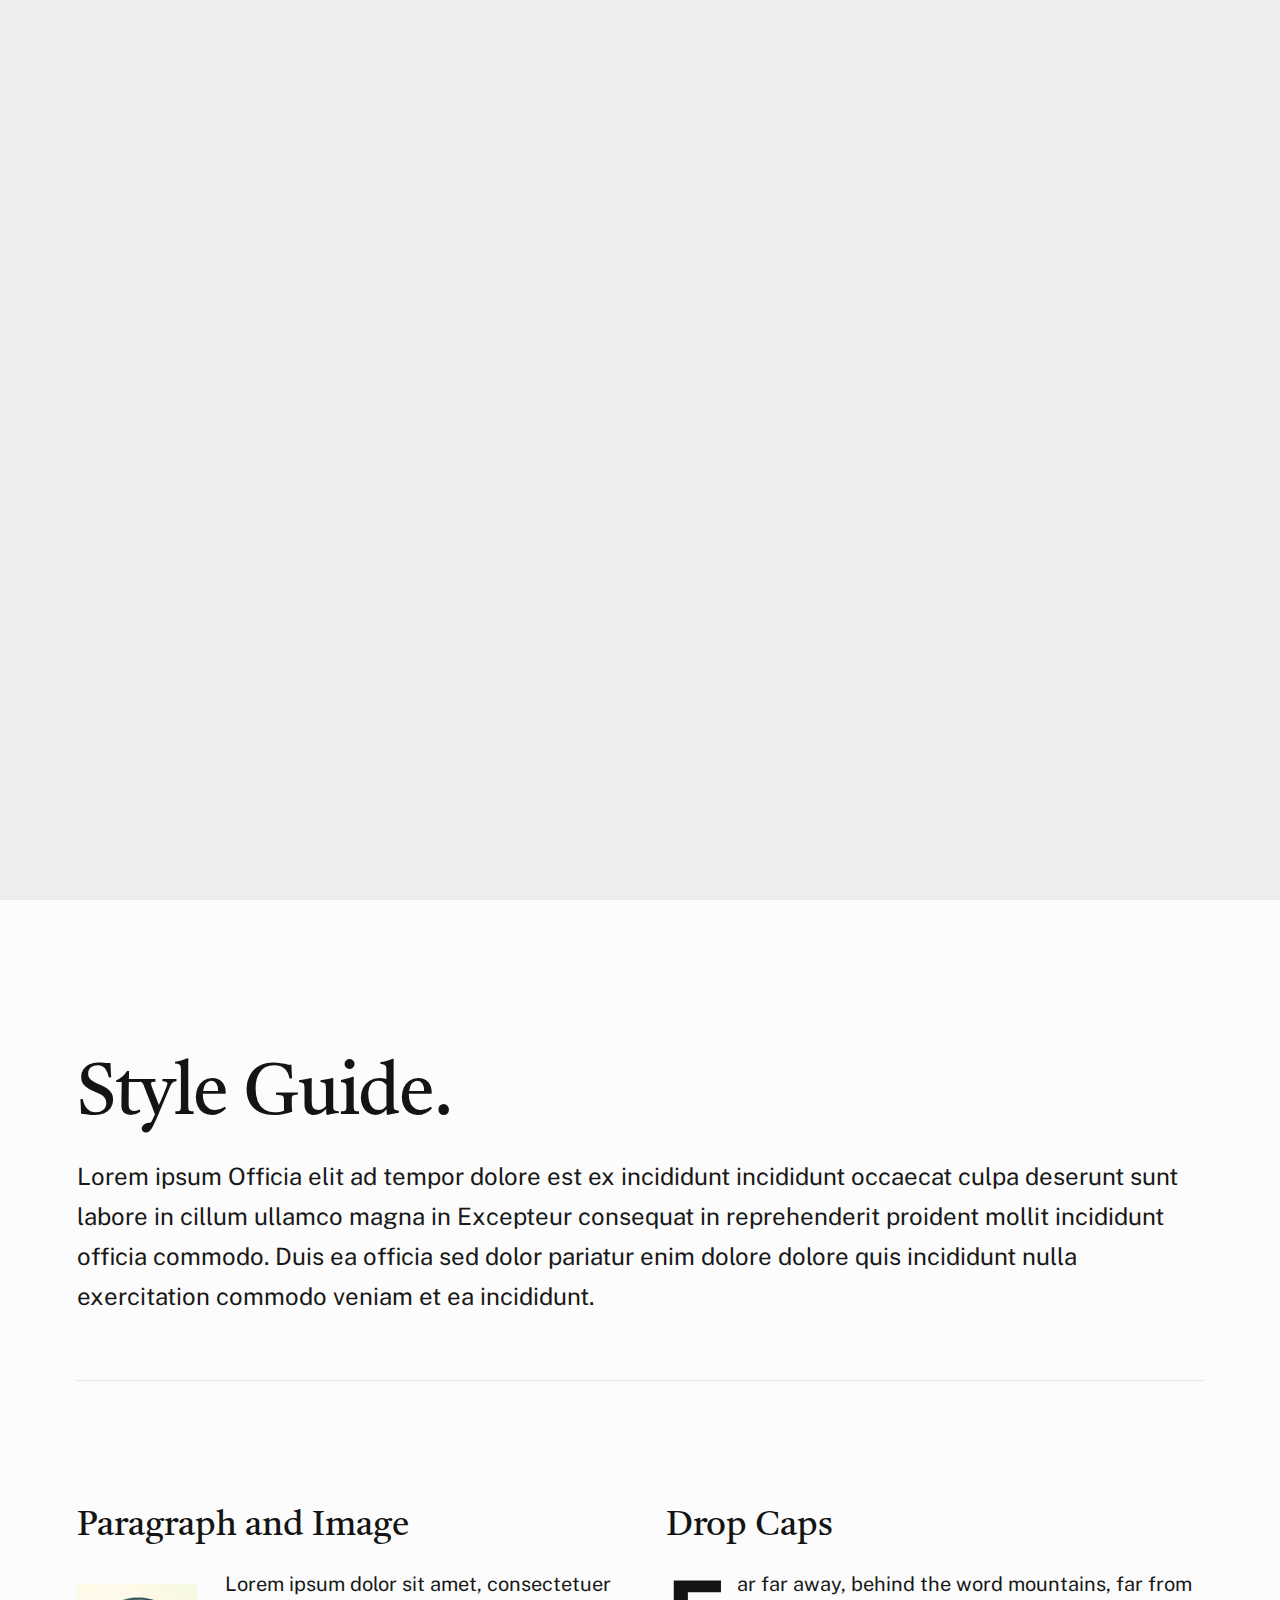
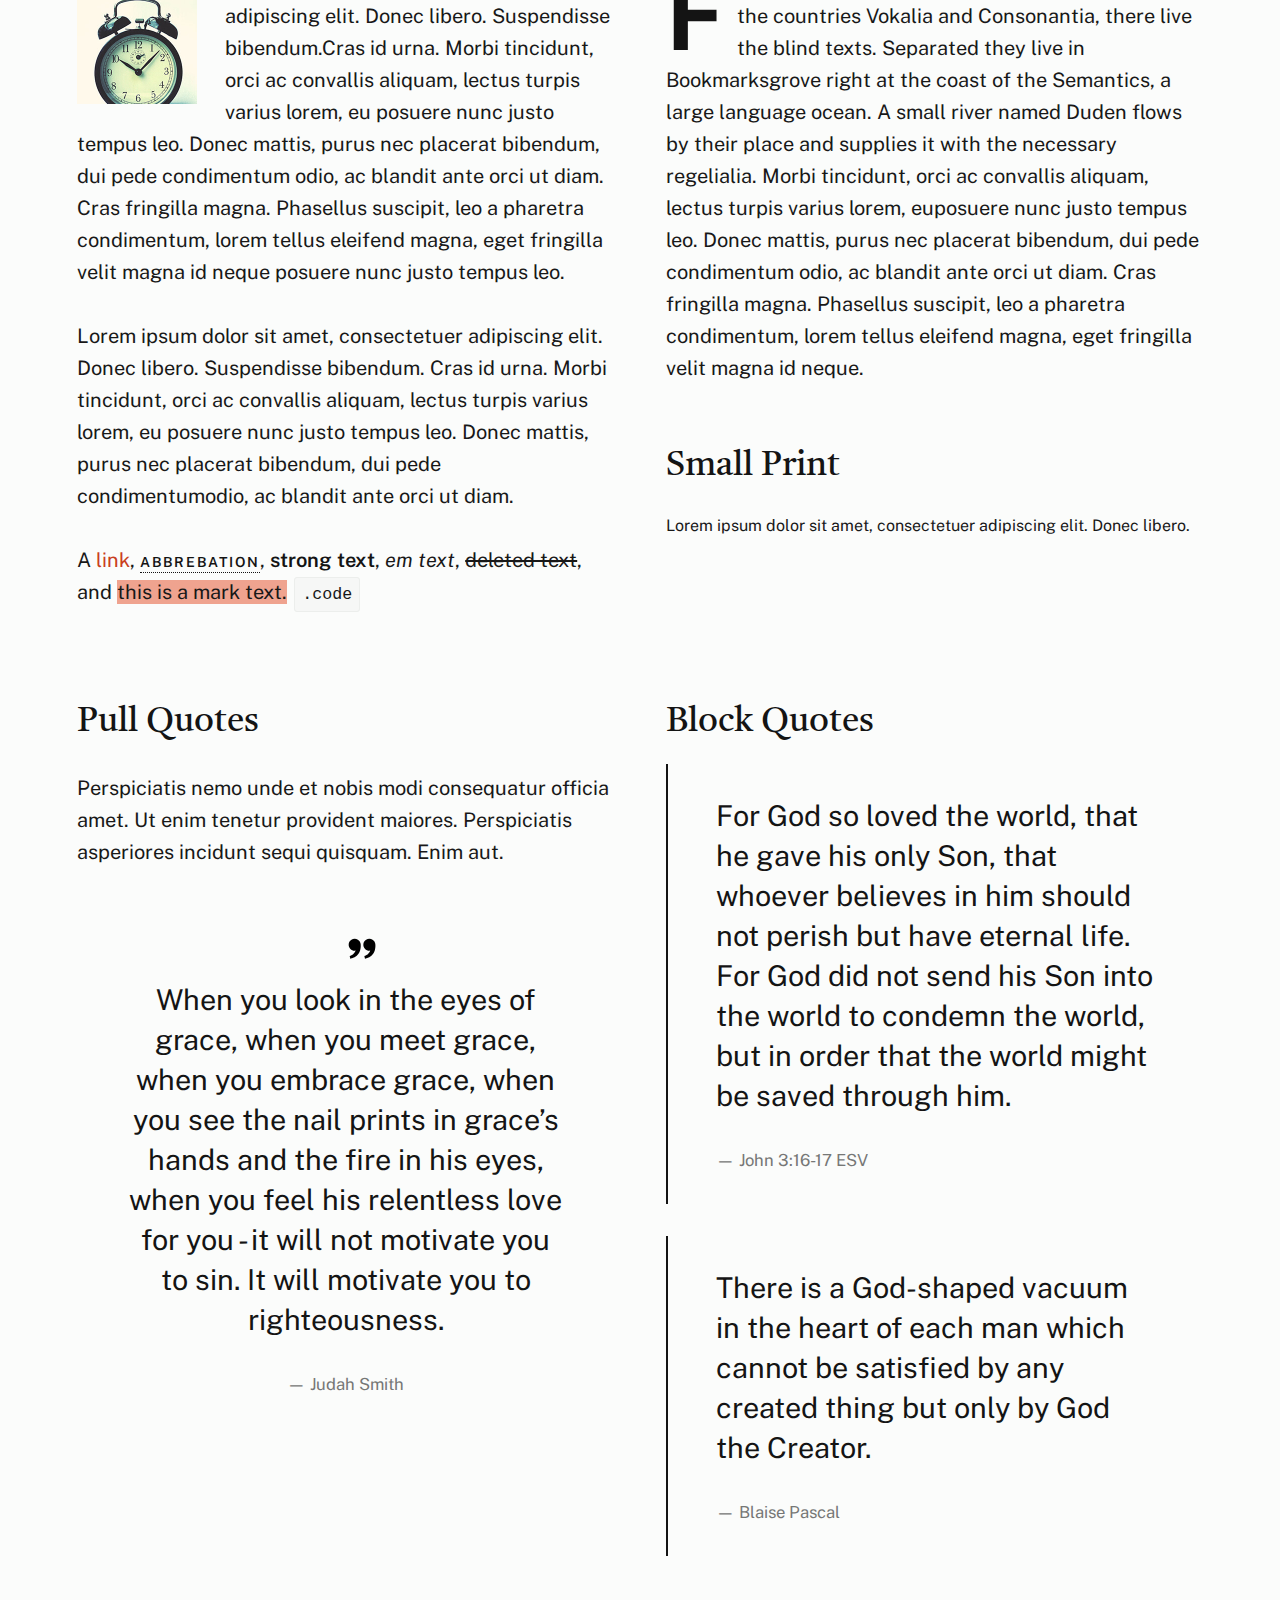
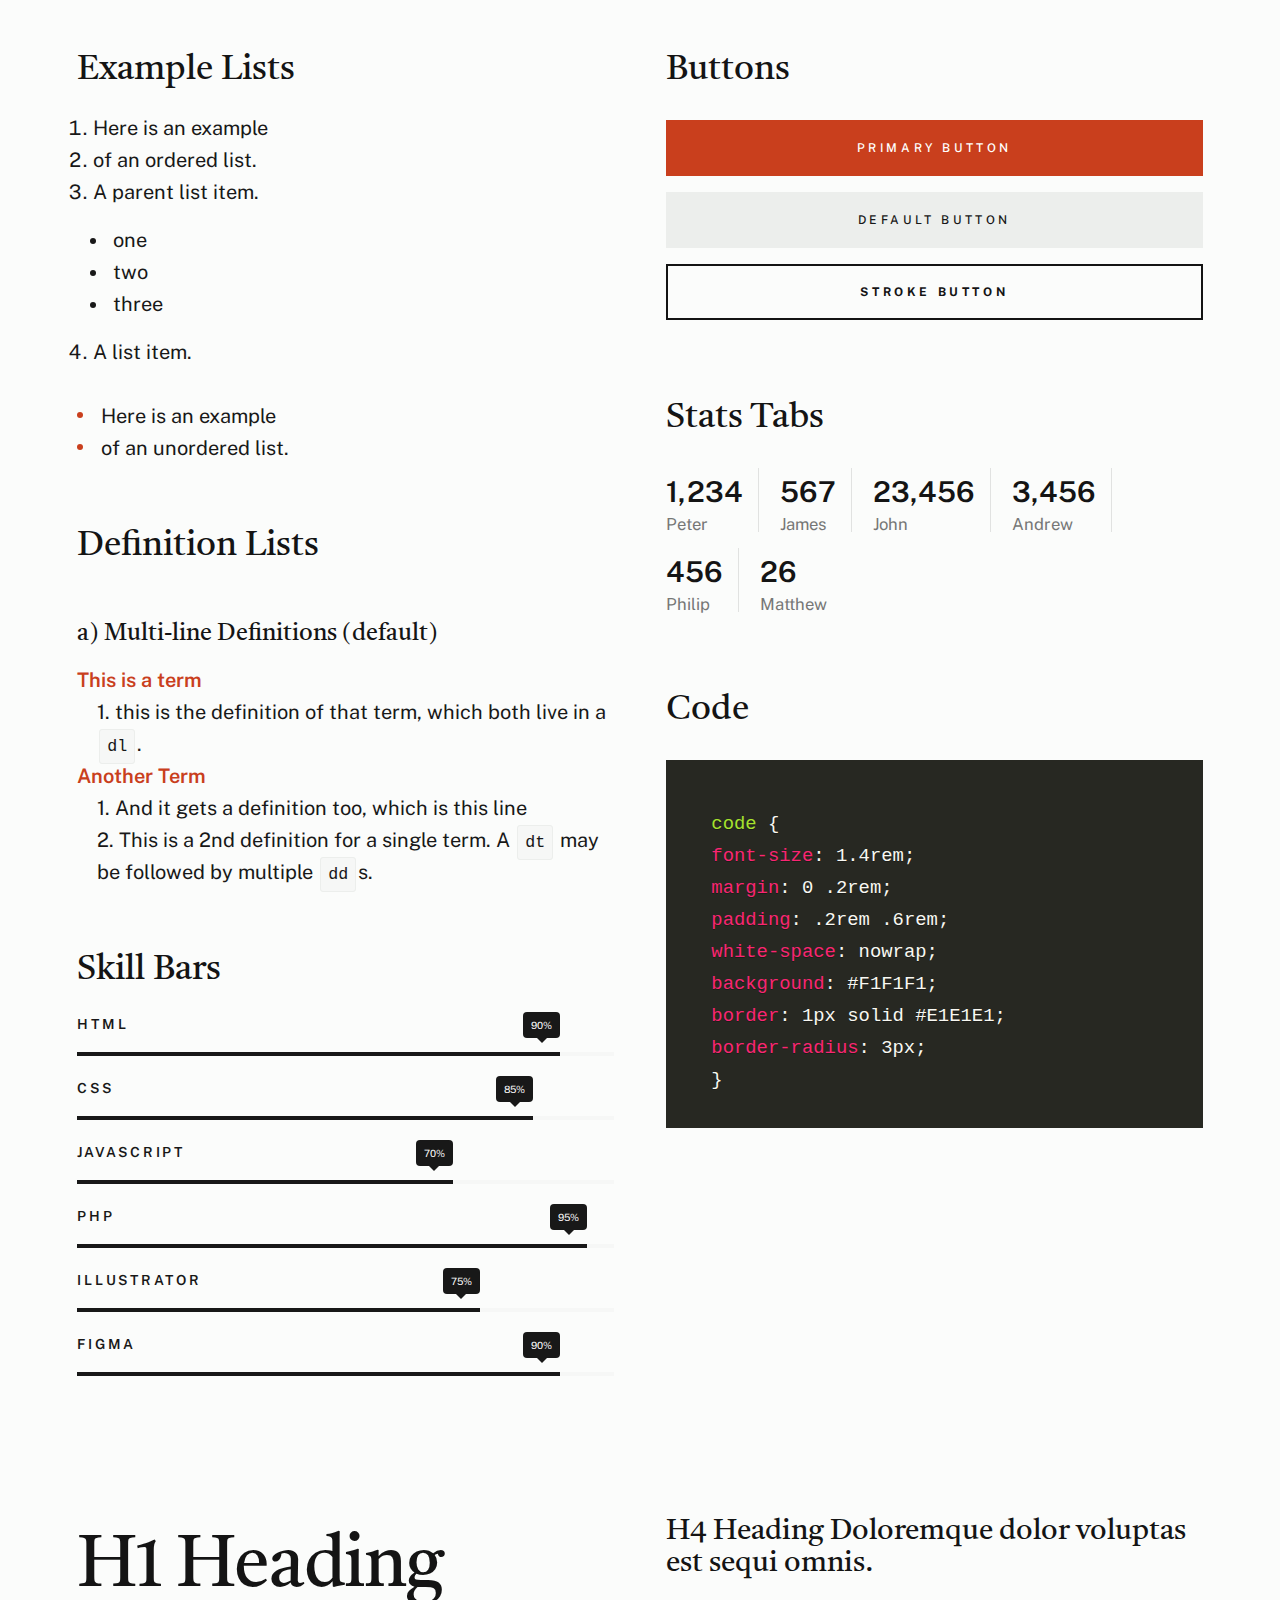
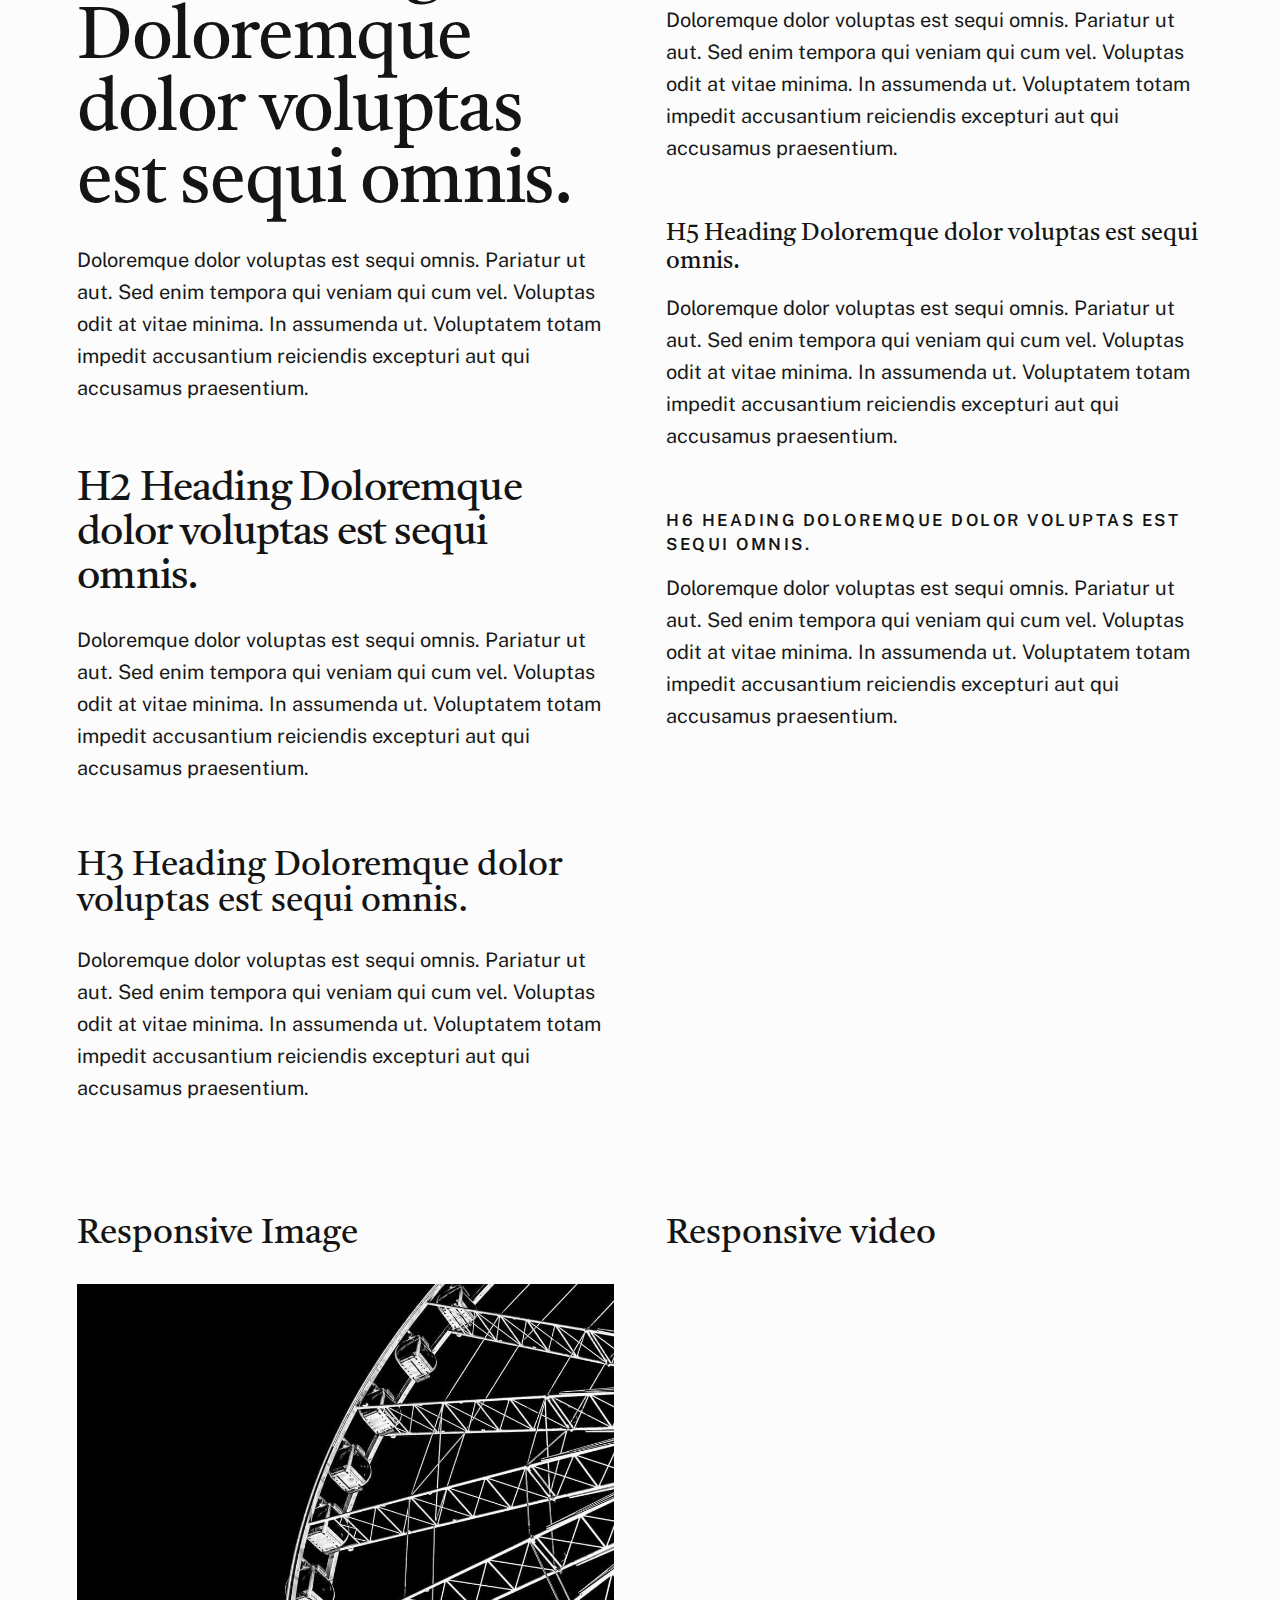
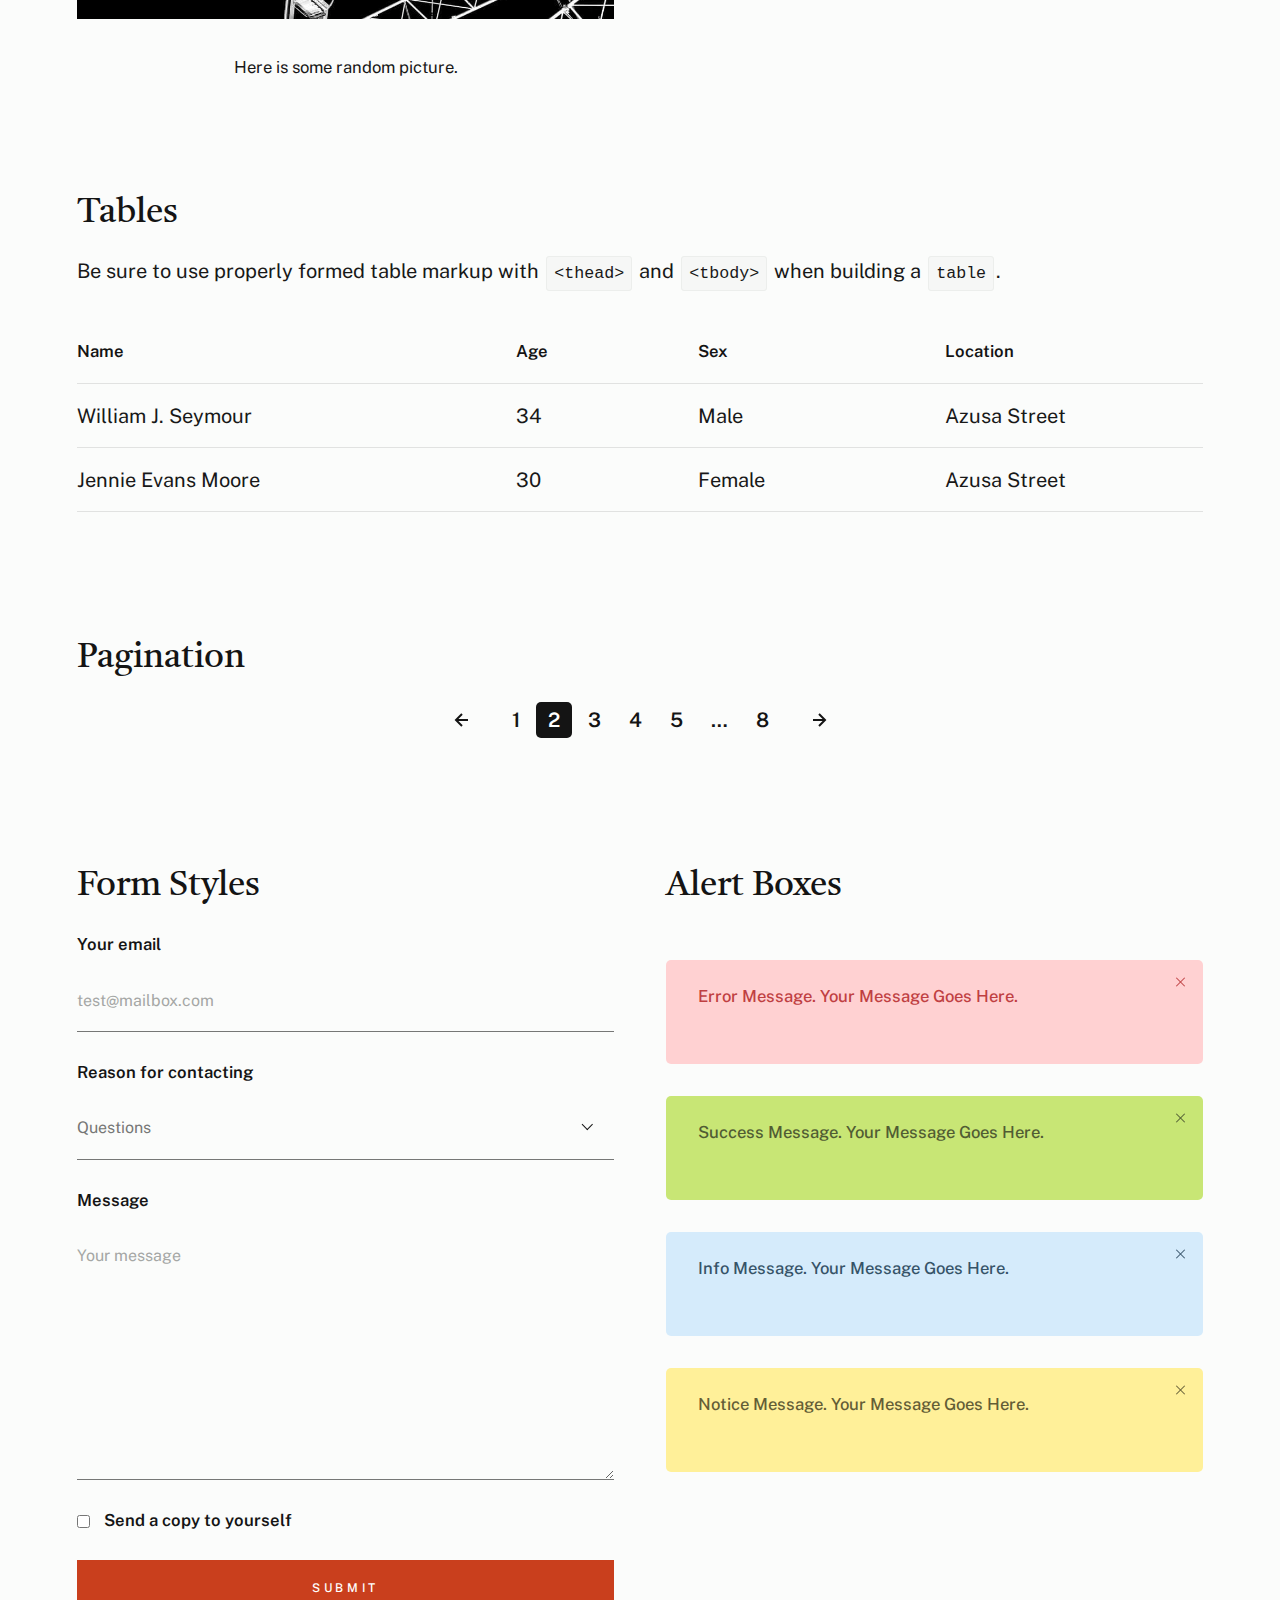
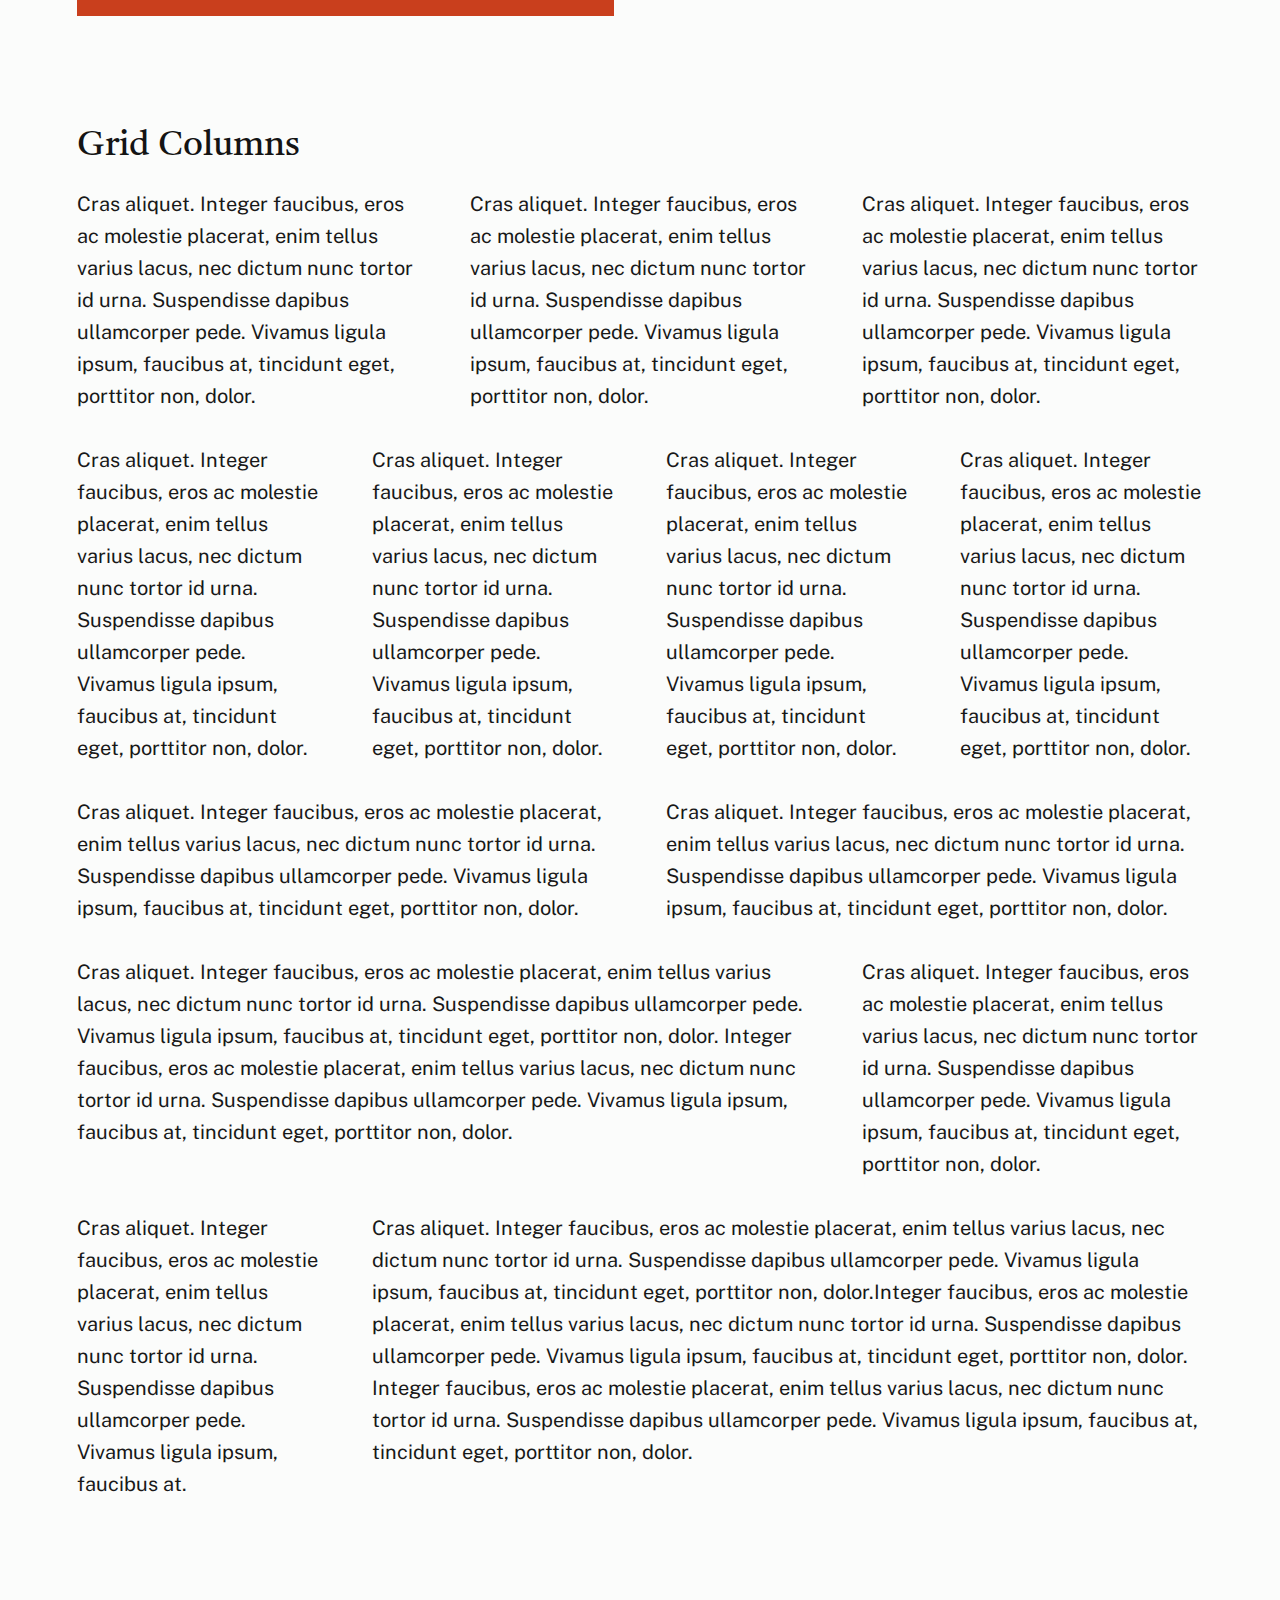
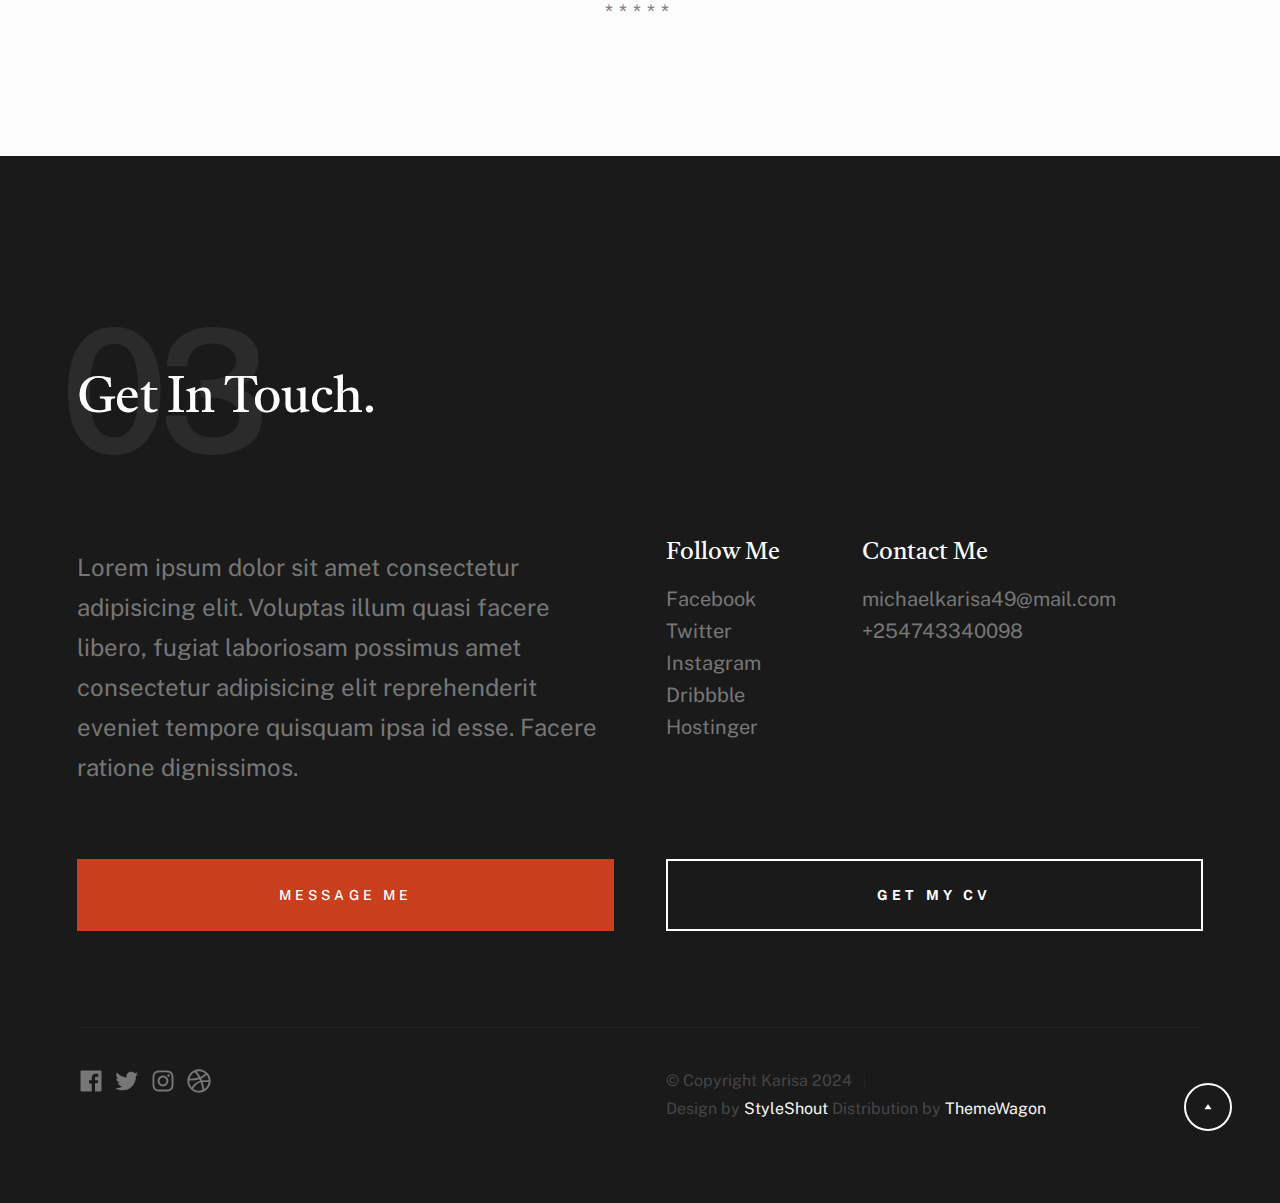
<file: styles.html>
<!DOCTYPE html>
<html lang="en" class="no-js" >
<head>

    <!--- basic page needs
    ================================================== -->
    <meta charset="utf-8">
    <meta name="viewport" content="width=device-width, initial-scale=1">
    <title>Styles - Karisa</title>

    <script>
        document.documentElement.classList.remove('no-js');
        document.documentElement.classList.add('js');
    </script>

    <!-- CSS
    ================================================== -->
    <link rel="stylesheet" href="css/vendor.css">
    <link rel="stylesheet" href="css/styles.css">

    <style type="text/css" media="screen">
        .s-styles {
            padding-top: var(--vspace-5);
            padding-bottom: var(--vspace-2);
            position: relative;
        }
        .s-styles .intro h1 {
            margin-top: 0;
        }
    </style>

    <!-- favicons
    ================================================== -->
    <link rel="apple-touch-icon" sizes="180x180" href="apple-touch-icon.png">
    <link rel="icon" type="image/png" sizes="32x32" href="favicon-32x32.png">
    <link rel="icon" type="image/png" sizes="16x16" href="favicon-16x16.png">
    <link rel="manifest" href="site.webmanifest">

</head>


<body id="top">

    
    <!-- preloader
    ================================================== -->
    <div id="preloader">
        <div id="loader" class="dots-fade">
            <div></div>
            <div></div>
            <div></div>
        </div>
    </div>


    <!-- page wrap
    ================================================== -->
    <div id="page" class="s-pagewrap">


        <!-- # site header 
        ================================================== -->
        <header class="s-header">
            <div class="row s-header__inner">

                <div class="s-header__block">
                    <div class="s-header__logo">
                        <a class="logo" href="index.html">
                            <img src="images/logo.svg" alt="Homepage">
                        </a>
                    </div>

                    <a class="s-header__menu-toggle" href="#0"><span>Menu</span></a>
                </div> <!-- end s-header__block -->

                <nav class="s-header__nav">    
                    <ul class="s-header__menu-links">
                        <li class="current"><a href="index.html">Intro</a></li>
                        <li><a href="index.html">About</a></li>
                        <li><a href="index.html">Works</a></li>
                        <li><a href="index.html">Contact</a></li>
                    </ul> <!-- s-header__menu-links -->    
                </nav> <!-- end s-header__nav -->

            </div> <!-- end s-header__inner -->
        </header> <!-- end s-header -->


        <!-- # intro
        ================================================== -->
        <section id="intro" class="s-intro">

            <div class="row s-intro__content width-sixteen-col">
                <div class="column lg-12 s-intro__content-inner grid-block grid-16">
                    
                    <div class="s-intro__content-text">

                        <div class="s-intro__content-pretitle text-pretitle">Hello</div>
                        <h1 class="s-intro__content-title">
                        I'm Jonathan Doe <br>
                        a product designer <br>
                        base in Somewhere.
                        </h1>                            

                        <div class="s-intro__content-btns">
                            <a class="btn" href="index.html#about">More About Me</a>
                            <a class="btn btn--stroke" href="index.html#footer">Get In Touch</a>
                        </div> <!-- s-intro__content-btns -->   

                    </div> <!-- s-intro__content-text -->                     
                    
                </div> <!-- s-intro__content-inner -->  
            </div> <!-- s-intro__content -->

            <ul class="s-intro__social social-list">
                <li>
                    <a href="#0">
                        <svg xmlns="http://www.w3.org/2000/svg" width="24" height="24" viewBox="0 0 24 24" style="fill:rgba(0, 0, 0, 1);transform:;-ms-filter:"><path d="M20,3H4C3.447,3,3,3.448,3,4v16c0,0.552,0.447,1,1,1h8.615v-6.96h-2.338v-2.725h2.338v-2c0-2.325,1.42-3.592,3.5-3.592 c0.699-0.002,1.399,0.034,2.095,0.107v2.42h-1.435c-1.128,0-1.348,0.538-1.348,1.325v1.735h2.697l-0.35,2.725h-2.348V21H20 c0.553,0,1-0.448,1-1V4C21,3.448,20.553,3,20,3z"></path></svg>
                        <span class="u-screen-reader-text">Facebook</span>
                    </a>
                </li>
                <li>
                    <a href="#0">
                        <svg xmlns="http://www.w3.org/2000/svg" width="24" height="24" viewBox="0 0 24 24" style="fill:rgba(0, 0, 0, 1);transform:;-ms-filter:"><path d="M19.633,7.997c0.013,0.175,0.013,0.349,0.013,0.523c0,5.325-4.053,11.461-11.46,11.461c-2.282,0-4.402-0.661-6.186-1.809 c0.324,0.037,0.636,0.05,0.973,0.05c1.883,0,3.616-0.636,5.001-1.721c-1.771-0.037-3.255-1.197-3.767-2.793 c0.249,0.037,0.499,0.062,0.761,0.062c0.361,0,0.724-0.05,1.061-0.137c-1.847-0.374-3.23-1.995-3.23-3.953v-0.05 c0.537,0.299,1.16,0.486,1.82,0.511C3.534,9.419,2.823,8.184,2.823,6.787c0-0.748,0.199-1.434,0.548-2.032 c1.983,2.443,4.964,4.04,8.306,4.215c-0.062-0.3-0.1-0.611-0.1-0.923c0-2.22,1.796-4.028,4.028-4.028 c1.16,0,2.207,0.486,2.943,1.272c0.91-0.175,1.782-0.512,2.556-0.973c-0.299,0.935-0.936,1.721-1.771,2.22 c0.811-0.088,1.597-0.312,2.319-0.624C21.104,6.712,20.419,7.423,19.633,7.997z"></path></svg>
                        <span class="u-screen-reader-text">Twitter</span>
                    </a>
                </li>
                <li>
                    <a href="#0">
                        <svg xmlns="http://www.w3.org/2000/svg" width="24" height="24" viewBox="0 0 24 24" style="fill:rgba(0, 0, 0, 1);transform:;-ms-filter:"><path d="M11.999,7.377c-2.554,0-4.623,2.07-4.623,4.623c0,2.554,2.069,4.624,4.623,4.624c2.552,0,4.623-2.07,4.623-4.624 C16.622,9.447,14.551,7.377,11.999,7.377L11.999,7.377z M11.999,15.004c-1.659,0-3.004-1.345-3.004-3.003 c0-1.659,1.345-3.003,3.004-3.003s3.002,1.344,3.002,3.003C15.001,13.659,13.658,15.004,11.999,15.004L11.999,15.004z"></path><circle cx="16.806" cy="7.207" r="1.078"></circle><path d="M20.533,6.111c-0.469-1.209-1.424-2.165-2.633-2.632c-0.699-0.263-1.438-0.404-2.186-0.42 c-0.963-0.042-1.268-0.054-3.71-0.054s-2.755,0-3.71,0.054C7.548,3.074,6.809,3.215,6.11,3.479C4.9,3.946,3.945,4.902,3.477,6.111 c-0.263,0.7-0.404,1.438-0.419,2.186c-0.043,0.962-0.056,1.267-0.056,3.71c0,2.442,0,2.753,0.056,3.71 c0.015,0.748,0.156,1.486,0.419,2.187c0.469,1.208,1.424,2.164,2.634,2.632c0.696,0.272,1.435,0.426,2.185,0.45 c0.963,0.042,1.268,0.055,3.71,0.055s2.755,0,3.71-0.055c0.747-0.015,1.486-0.157,2.186-0.419c1.209-0.469,2.164-1.424,2.633-2.633 c0.263-0.7,0.404-1.438,0.419-2.186c0.043-0.962,0.056-1.267,0.056-3.71s0-2.753-0.056-3.71C20.941,7.57,20.801,6.819,20.533,6.111z M19.315,15.643c-0.007,0.576-0.111,1.147-0.311,1.688c-0.305,0.787-0.926,1.409-1.712,1.711c-0.535,0.199-1.099,0.303-1.67,0.311 c-0.95,0.044-1.218,0.055-3.654,0.055c-2.438,0-2.687,0-3.655-0.055c-0.569-0.007-1.135-0.112-1.669-0.311 c-0.789-0.301-1.414-0.923-1.719-1.711c-0.196-0.534-0.302-1.099-0.311-1.669c-0.043-0.95-0.053-1.218-0.053-3.654 c0-2.437,0-2.686,0.053-3.655c0.007-0.576,0.111-1.146,0.311-1.687c0.305-0.789,0.93-1.41,1.719-1.712 c0.534-0.198,1.1-0.303,1.669-0.311c0.951-0.043,1.218-0.055,3.655-0.055c2.437,0,2.687,0,3.654,0.055 c0.571,0.007,1.135,0.112,1.67,0.311c0.786,0.303,1.407,0.925,1.712,1.712c0.196,0.534,0.302,1.099,0.311,1.669 c0.043,0.951,0.054,1.218,0.054,3.655c0,2.436,0,2.698-0.043,3.654H19.315z"></path></svg>
                        <span class="u-screen-reader-text">Instagram</span>
                    </a>
                </li>
                <li>
                    <a href="#0">
                        <svg xmlns="http://www.w3.org/2000/svg" width="24" height="24" viewBox="0 0 24 24" style="fill: rgba(0, 0, 0, 1);transform: ;msFilter:;"><path d="M20.66 6.98a9.932 9.932 0 0 0-3.641-3.64C15.486 2.447 13.813 2 12 2s-3.486.447-5.02 1.34c-1.533.893-2.747 2.107-3.64 3.64S2 10.187 2 12s.446 3.487 1.34 5.02a9.924 9.924 0 0 0 3.641 3.64C8.514 21.553 10.187 22 12 22s3.486-.447 5.02-1.34a9.932 9.932 0 0 0 3.641-3.64C21.554 15.487 22 13.813 22 12s-.446-3.487-1.34-5.02zM12 3.66c2 0 3.772.64 5.32 1.919-.92 1.174-2.286 2.14-4.1 2.9-1.002-1.813-2.088-3.327-3.261-4.54A7.715 7.715 0 0 1 12 3.66zM5.51 6.8a8.116 8.116 0 0 1 2.711-2.22c1.212 1.201 2.325 2.7 3.34 4.5-2 .6-4.114.9-6.341.9-.573 0-1.006-.013-1.3-.04A8.549 8.549 0 0 1 5.51 6.8zM3.66 12c0-.054.003-.12.01-.2.007-.08.01-.146.01-.2.254.014.641.02 1.161.02 2.666 0 5.146-.367 7.439-1.1.187.373.381.793.58 1.26-1.32.293-2.674 1.006-4.061 2.14S6.4 16.247 5.76 17.5c-1.4-1.587-2.1-3.42-2.1-5.5zM12 20.34c-1.894 0-3.594-.587-5.101-1.759.601-1.187 1.524-2.322 2.771-3.401 1.246-1.08 2.483-1.753 3.71-2.02a29.441 29.441 0 0 1 1.56 6.62 8.166 8.166 0 0 1-2.94.56zm7.08-3.96a8.351 8.351 0 0 1-2.58 2.621c-.24-2.08-.7-4.107-1.379-6.081.932-.066 1.765-.1 2.5-.1.799 0 1.686.034 2.659.1a8.098 8.098 0 0 1-1.2 3.46zm-1.24-5c-1.16 0-2.233.047-3.22.14a27.053 27.053 0 0 0-.68-1.62c2.066-.906 3.532-2.006 4.399-3.3 1.2 1.414 1.854 3.027 1.96 4.84-.812-.04-1.632-.06-2.459-.06z"></path></svg>
                        <span class="u-screen-reader-text">Dribbble</span>
                    </a>
                </li>
                <li>
                    <a href="#0">
                        <svg xmlns="http://www.w3.org/2000/svg" width="24" height="24" viewBox="0 0 24 24" style="fill: rgba(0, 0, 0, 1);transform: ;msFilter:;"><path d="M11.99 2C6.472 2 2 6.473 2 11.99c0 4.232 2.633 7.85 6.35 9.306-.088-.79-.166-2.006.034-2.868.182-.78 1.172-4.966 1.172-4.966s-.299-.599-.299-1.484c0-1.388.805-2.425 1.808-2.425.853 0 1.264.64 1.264 1.407 0 .858-.546 2.139-.827 3.327-.235.994.499 1.805 1.479 1.805 1.775 0 3.141-1.872 3.141-4.575 0-2.392-1.719-4.064-4.173-4.064-2.843 0-4.512 2.132-4.512 4.335 0 .858.331 1.779.744 2.28a.3.3 0 0 1 .069.286c-.076.315-.245.994-.277 1.133-.044.183-.145.222-.335.134-1.247-.581-2.027-2.405-2.027-3.871 0-3.151 2.289-6.045 6.601-6.045 3.466 0 6.159 2.469 6.159 5.77 0 3.444-2.171 6.213-5.184 6.213-1.013 0-1.964-.525-2.29-1.146l-.623 2.374c-.225.868-.834 1.956-1.241 2.62a10 10 0 0 0 2.958.445c5.517 0 9.99-4.473 9.99-9.99S17.507 2 11.99 2"></path></svg>
                        <span class="u-screen-reader-text">Pinterest</span>
                    </a>
                </li>
            </ul> <!-- end s-intro__social -->

            <div class="s-intro__content-media">                               
                <img src="images/intro-bg.jpg" srcset="images/intro-bg.jpg 1x, images/intro-bg.jpg 2x" alt="">
            </div> <!-- s-intro__content-media -->                

            <div class="s-intro__btn-download">
                <a class="btn btn--stroke" href="#0">Get My CV</a>
            </div> <!-- end s-intro__btn-download -->
            
            <div class="s-intro__scroll-down">
                <a href="#styles" class="smoothscroll">
                    <div class="scroll-icon">
                        <svg xmlns="http://www.w3.org/2000/svg" width="24" height="24" viewBox="0 0 24 24" style="fill: rgba(0, 0, 0, 1);transform: ;msFilter:;"><path d="M11.178 19.569a.998.998 0 0 0 1.644 0l9-13A.999.999 0 0 0 21 5H3a1.002 1.002 0 0 0-.822 1.569l9 13z"></path></svg>
                    </div>
                    <span class="scroll-text u-screen-reader-text">Scroll Down</span>
                </a>
            </div> <!-- s-intro__scroll-down -->

        </section> <!-- end s-intro -->


        <!-- # styles
        ================================================== -->
        <section id="styles" class="s-styles">

            <div class="row">

                <div class="column xl-12 intro">

                    <h1>Style Guide.</h1>

                    <p class="lead">Lorem ipsum Officia elit ad tempor dolore est ex incididunt incididunt occaecat culpa deserunt 
                    sunt labore in cillum ullamco magna in Excepteur consequat in reprehenderit proident mollit incididunt officia commodo.
                    Duis ea officia sed dolor pariatur enim dolore dolore quis incididunt nulla exercitation commodo veniam et ea incididunt.
                    </p>

                    <hr>
                </div>

            </div> <!-- end row -->
    
            <div class="row">
    
                <div class="column mob-12 md-6 stack-on-900">
    
                    <h3>Paragraph and Image</h3>
    
                    <p><a href="#"><img width="120" height="120" class="u-pull-left" alt="sample-image" src="images/sample-image.jpg"></a>
                    Lorem ipsum dolor sit amet, consectetuer adipiscing elit. Donec libero. Suspendisse bibendum.Cras id urna. Morbi 
                    tincidunt, orci ac convallis aliquam, lectus turpis varius lorem, eu posuere nunc justo tempus leo. Donec mattis, 
                    purus nec placerat bibendum, dui pede condimentum odio, ac blandit ante orci ut diam. Cras fringilla magna. 
                    Phasellus suscipit, leo a pharetra condimentum, lorem tellus eleifend magna, eget fringilla velit magna id 
                    neque posuere nunc justo tempus leo. </p>
    
                    <p>
                    Lorem ipsum dolor sit amet, consectetuer adipiscing elit. Donec libero. Suspendisse bibendum. Cras id urna. 
                    Morbi tincidunt, orci ac convallis aliquam, lectus turpis varius lorem, eu posuere nunc justo tempus leo. 
                    Donec mattis, purus nec placerat bibendum, dui pede condimentumodio, ac blandit ante orci ut diam.	
                    </p>
    
                    <p>A <a href="#">link</a>,
                    <abbr title="this really isn't a very good description">abbrebation</abbr>,
                    <strong>strong text</strong>,
                    <em>em text</em>,
                    <del>deleted text</del>, and
                    <mark>this is a mark text.</mark>
                    <code>.code</code>
                    </p>
    
                </div>
    
                <div class="column mob-12 md-6">
    
                    <h3>Drop Caps</h3>
    
                    <p class="drop-cap">Far far away, behind the word mountains, far from the countries Vokalia and Consonantia,
                    there live the blind texts. Separated they live in Bookmarksgrove right at the coast of the
                    Semantics, a large language ocean. A small river named Duden flows by their place and supplies it with the 
                    necessary regelialia. Morbi tincidunt, orci ac convallis aliquam, lectus turpis varius lorem, 
                    euposuere nunc justo tempus leo. Donec mattis, purus nec placerat bibendum, dui pede condimentum odio, 
                    ac blandit ante orci ut diam. Cras fringilla magna. Phasellus suscipit, leo a pharetra condimentum, 
                    lorem tellus eleifend magna, eget fringilla velit magna id neque.
                    </p>
    
                    <h3>Small Print</h3>
    
                    <p><small>Lorem ipsum dolor sit amet, consectetuer adipiscing elit. Donec libero.</small></p>
                    
            
    
                </div>
    
            </div> <!-- end row -->
    
            <div class="row">
    
                <div class="column xl-6 md-12">
    
                    <h3 class="u-add-bottom">Pull Quotes</h3>
    
                    <p>
                    Perspiciatis nemo unde et nobis modi consequatur officia amet. Ut enim 
                    tenetur provident maiores. Perspiciatis asperiores incidunt sequi 
                    quisquam. Enim aut. 
                    </p>
    
                    <figure class="pull-quote">
                        <blockquote>
                            <p>
                            When you look in the eyes of grace, when you meet grace, 
                            when you embrace grace, when you see the nail prints in 
                            grace’s hands and the fire in his eyes, when you feel his 
                            relentless love for you - it will not motivate you to sin. 
                            It will motivate you to righteousness.
                            </p>
    
                            <footer>
                                <cite>Judah Smith</cite>
                            </footer>
                        </blockquote>
                    </figure>
    
    
                </div>
    
                <div class="column xl-6 md-12">
    
                    <h3 class="h-add-bottom">Block Quotes</h3>
    
                    <blockquote cite="http://where-i-got-my-info-from.com">
                        <p>
                        For God so loved the world, that he gave his only Son, that whoever believes in 
                        him should not perish but have eternal life. For God did not send his Son into 
                        the world to condemn the world, but in order that the world might be 
                        saved through him.
                        </p>
    
                        <footer>
                            <cite>
                                <a href="#0">John 3:16-17 ESV</a>
                            </cite>
                        </footer>
    
                    </blockquote>
    
                    <blockquote>
                        <p>There is a God-shaped vacuum in the heart of each man which cannot be satisfied 
                        by any created thing but only by God the Creator.</p>
    
                        <footer>
                            <cite>Blaise Pascal</cite>
                        </footer>
    
                    </blockquote>
    
                </div>
    
            </div> <!-- end row -->
    
            <div class="row u-add-half-bottom">
    
                <div class="column xl-6 md-12">
    
                    <h3>Example Lists</h3>
    
                    <ol>
                        <li>Here is an example</li>
                        <li>of an ordered list.</li>
                        <li>A parent list item.
                            <ul>
                                <li>one</li>
                                <li>two</li>
                                <li>three</li>
                            </ul>
                            </li>
                            <li>A list item.</li>
                        </ol>
    
                    <ul class="disc">
                        <li>Here is an example</li>
                        <li>of an unordered list.</li>
                    </ul>
    
                    <h3>Definition Lists</h3>
    
                    <h5>a) Multi-line Definitions (default) </h5>
    
                    <dl class="dictionary-style">
                        <dt><strong>This is a term</strong></dt>
                            <dd>this is the definition of that term, which both live in a <code>dl</code>.</dd>
                        <dt><strong>Another Term</strong></dt>
                            <dd>And it gets a definition too, which is this line</dd>
                            <dd>This is a 2<sup>nd</sup> definition for a single term. A <code>dt</code> may be followed by multiple <code>dd</code>s.</dd>
                    </dl>
    
                    <h3 class="u-add-bottom">Skill Bars</h3>
    
                    <ul class="skill-bars">
                        <li>
                        <div class="progress percent90"><span>90%</span></div>
                        <strong>HTML</strong>
                        </li>
                        <li>
                        <div class="progress percent85"><span>85%</span></div>
                        <strong>CSS</strong>
                        </li>
                        <li>
                        <div class="progress percent70"><span>70%</span></div>
                        <strong>Javascript</strong>
                        </li>
                        <li>
                        <div class="progress percent95"><span>95%</span></div>
                        <strong>PHP</strong>
                        </li>
                        <li>
                        <div class="progress percent75"><span>75%</span></div>
                        <strong>Illustrator</strong>
                        </li>
                        <li>
                        <div class="progress percent90"><span>90%</span></div>
                        <strong>Figma</strong>
                        </li>
                    </ul>
    
                </div>
    
                <div class="column xl-6 md-12">
    
                    <h3 class="u-add-bottom">Buttons</h3>
    
                    <p>
                        <a class="btn btn--primary u-fullwidth" href="#0">Primary Button</a>
                        <a class="btn u-fullwidth" href="#0">Default Button</a>
                        <a class="btn btn--stroke u-fullwidth" href="#0">Stroke Button</a>
                    </p>
    
                    <h3>Stats Tabs</h3>
    
                    <ul class="stats-tabs">
                        <li><a href="#0">1,234 <em>Peter</em></a></li>
                        <li><a href="#0">567 <em>James</em></a></li>
                        <li><a href="#0">23,456 <em>John</em></a></li>
                        <li><a href="#0">3,456 <em>Andrew</em></a></li>
                        <li><a href="#0">456 <em>Philip</em></a></li>
                        <li><a href="#0">26 <em>Matthew</em></a></li>
                    </ul>
    
                    <h3 class="u-add-bottom">Code</h3>
    
<pre><code class="language-css">
    code {
    font-size: 1.4rem;
    margin: 0 .2rem;
    padding: .2rem .6rem;
    white-space: nowrap;
    background: #F1F1F1;
    border: 1px solid #E1E1E1;	
    border-radius: 3px;
    }
</code></pre>
    
                </div>
    
            </div> <!-- end row -->
    
            <div class="row u-add-half-bottom">
    
                <div class="column xl-6 md-12">
                        
                    <h1>H1 Heading Doloremque dolor voluptas est sequi omnis.</h1>
                    <p>Doloremque dolor voluptas est sequi omnis. Pariatur ut aut. Sed enim tempora qui veniam qui cum vel. 
                    Voluptas odit at vitae minima. In assumenda ut. Voluptatem totam impedit accusantium reiciendis excepturi aut qui accusamus praesentium.</p>
    
                    <h2>H2 Heading Doloremque dolor voluptas est sequi omnis.</h2>
                    <p>Doloremque dolor voluptas est sequi omnis. Pariatur ut aut. Sed enim tempora qui veniam qui cum vel. 
                    Voluptas odit at vitae minima. In assumenda ut. Voluptatem totam impedit accusantium reiciendis excepturi aut qui accusamus praesentium.</p>
    
                    <h3>H3 Heading Doloremque dolor voluptas est sequi omnis.</h3>
                    <p>Doloremque dolor voluptas est sequi omnis. Pariatur ut aut. Sed enim tempora qui veniam qui cum vel. 
                    Voluptas odit at vitae minima. In assumenda ut. Voluptatem totam impedit accusantium reiciendis excepturi aut qui accusamus praesentium.</p>
    
                    
                </div>
    
                <div class="column xl-6 md-12">
                    <h4>H4 Heading Doloremque dolor voluptas est sequi omnis.</h4>
                    <p>Doloremque dolor voluptas est sequi omnis. Pariatur ut aut. Sed enim tempora qui veniam qui cum vel. 
                    Voluptas odit at vitae minima. In assumenda ut. Voluptatem totam impedit accusantium reiciendis excepturi aut qui accusamus praesentium.</p>
    
                    <h5>H5 Heading Doloremque dolor voluptas est sequi omnis.</h5>
                    <p>Doloremque dolor voluptas est sequi omnis. Pariatur ut aut. Sed enim tempora qui veniam qui cum vel. 
                    Voluptas odit at vitae minima. In assumenda ut. Voluptatem totam impedit accusantium reiciendis excepturi aut qui accusamus praesentium.</p>
    
                    <h6>H6 Heading Doloremque dolor voluptas est sequi omnis.</h6>
                    <p>Doloremque dolor voluptas est sequi omnis. Pariatur ut aut. Sed enim tempora qui veniam qui cum vel. 
                    Voluptas odit at vitae minima. In assumenda ut. Voluptatem totam impedit accusantium reiciendis excepturi aut qui accusamus praesentium.</p>
        
                    
                </div>
    
            </div> <!-- end row -->
    
            <div class="row u-add-half-bottom">
    
                <div class="column xl-6 md-12">
    
                    <h3 class="u-add-bottom">Responsive Image</h3>
    
                    <figure>
                        <img src="images/wheel-500.jpg" 
                        srcset="images/wheel-1000.jpg 1000w, 
                        images/wheel-500.jpg 500w" 
                        sizes="(max-width: 1000px) 100vw, 1000px" alt="">
    
                        <figcaption>
                            Here is some random picture.
                        </figcaption>
                    </figure>
    
                </div>
    
                <div class="column xl-6 md-12">
    
                    <h3 class="u-add-bottom">Responsive video</h3>
    
                    <div class="video-container">
                    <iframe src="https://player.vimeo.com/video/14592941?color=00a650&title=0&byline=0&portrait=0" width="500" height="281" frameborder="0" webkitallowfullscreen mozallowfullscreen allowfullscreen></iframe> 
                    </div>
    
                </div>
                
            </div> <!-- end row -->
    
            <div class="row u-add-bottom">
    
                <div class="column xl-12">
    
                    <h3>Tables</h3>
                    <p>Be sure to use properly formed table markup with <code>&lt;thead&gt;</code> and <code>&lt;tbody&gt;</code> when building a <code>table</code>.</p>
    
                    <div class="table-responsive">
    
                        <table>
                                <thead>
                                <tr>
                                    <th>Name</th>
                                    <th>Age</th>
                                    <th>Sex</th>
                                    <th>Location</th>
                                </tr>
                                </thead>
                                <tbody>
                                <tr>
                                    <td>William J. Seymour</td>
                                    <td>34</td>
                                    <td>Male</td>
                                    <td>Azusa Street</td>
                                </tr>
                                <tr>
                                    <td>Jennie Evans Moore</td>
                                    <td>30</td>
                                    <td>Female</td>
                                    <td>Azusa Street</td>
                                </tr>
                                </tbody>
                        </table>
    
                    </div>
    
                </div>
                
            </div> <!-- end row -->
    
            <div class="row">
    
                <div class="column xl-12">
                    <h3>Pagination</h3>
    
                    <nav class="pgn">
                        <ul>
                            <li>
                                <a class="pgn__prev" href="#0">
                                    <svg xmlns="http://www.w3.org/2000/svg" width="24" height="24" viewBox="0 0 24 24"><path d="M12.707 17.293L8.414 13H18v-2H8.414l4.293-4.293-1.414-1.414L4.586 12l6.707 6.707z"/></svg>
                                </a>
                            </li>
                            <li><a class="pgn__num" href="#0">1</a></li>
                            <li><span class="pgn__num current">2</span></li>
                            <li><a class="pgn__num" href="#0">3</a></li>
                            <li><a class="pgn__num" href="#0">4</a></li>
                            <li><a class="pgn__num" href="#0">5</a></li>
                            <li><span class="pgn__num dots">…</span></li>
                            <li><a class="pgn__num" href="#0">8</a></li>
                            <li>
                                <a class="pgn__next" href="#0">
                                    <svg xmlns="http://www.w3.org/2000/svg" width="24" height="24" viewBox="0 0 24 24"><path d="M11.293 17.293l1.414 1.414L19.414 12l-6.707-6.707-1.414 1.414L15.586 11H6v2h9.586z"/></svg>
                                </a>
                            </li>
                        </ul>
                    </nav>
                </div>
    
            </div> <!-- end row -->
    
            <div class="row">
    
                <div class="column xl-6 md-12">
    
                    <h3 class="u-add-bottom">Form Styles</h3>
    
                    <form>
                        <div>
                            <label for="sampleInput">Your email</label>
                            <input class="u-fullwidth" type="email" placeholder="test@mailbox.com" id="sampleInput">
                        </div>
                        <div>
                            <label for="sampleRecipientInput">Reason for contacting</label>
                            <div class="ss-custom-select">
                                <select class="u-fullwidth" id="sampleRecipientInput">
                                    <option value="Option 1">Questions</option>
                                    <option value="Option 2">Report</option>
                                    <option value="Option 3">Others</option>
                                </select>
                            </div>
                        </div>
                        
                        <label for="exampleMessage">Message</label>
                        <textarea class="u-fullwidth" placeholder="Your message" id="exampleMessage"></textarea>
    
                        <label class="u-add-bottom">
                            <input type="checkbox">
                            <span class="label-text">Send a copy to yourself</span>
                        </label>
                    
                        <input class="btn--primary u-fullwidth" type="submit" value="Submit">
                    </form>
    
                </div>
    
                <div class="column xl-6 md-12">
    
                    <h3>Alert Boxes</h3>
    
                    <br>
                    
                    <div class="alert-box alert-box--error">
                        <p>Error Message. Your Message Goes Here.</p>
                        <span class="alert-box__close"></span>
                    </div><!-- end error -->
                            
                    <div class="alert-box alert-box--success">
                        <p>Success Message. Your Message Goes Here.</p>
                        <span class="alert-box__close"></span>
                    </div><!-- end success -->
                            
                    <div class="alert-box alert-box--info">
                        <p>Info Message. Your Message Goes Here.</p>
                        <span class="alert-box__close"></span>
                    </div><!-- end info -->
                            
                    <div class="alert-box alert-box--notice">
                        <p>Notice Message. Your Message Goes Here.</p>
                        <span class="alert-box__close"></span>
                    </div><!-- end notice -->
                
                </div>
    
            </div> <!-- end row -->

            <div class="row">
            
                <div class="xl-12 column">
                <h3 class="half-bottom">Grid Columns</h3>
                </div>
    
            </div> <!-- Row End-->
    
            <!--<h4>1/3 Columns</h4>  -->
    
            <div class="row">
    
                <div class="xl-4 md-12 column">
                    <p>
                    Cras aliquet. Integer faucibus, eros ac molestie placerat, enim tellus varius lacus,
                    nec dictum nunc tortor id urna. Suspendisse dapibus ullamcorper pede. Vivamus ligula ipsum,
                    faucibus at, tincidunt eget, porttitor non, dolor. 
                    </p>
                </div>
    
                <div class="xl-4 md-12 column">
                    <p>
                    Cras aliquet. Integer faucibus, eros ac molestie placerat, enim tellus varius lacus,
                    nec dictum nunc tortor id urna. Suspendisse dapibus ullamcorper pede. Vivamus ligula ipsum,
                    faucibus at, tincidunt eget, porttitor non, dolor. 
                    </p>
                </div>
    
                <div class="xl-4 md-12 column">
                    <p>
                    Cras aliquet. Integer faucibus, eros ac molestie placerat, enim tellus varius lacus,
                    nec dictum nunc tortor id urna. Suspendisse dapibus ullamcorper pede. Vivamus ligula ipsum,
                    faucibus at, tincidunt eget, porttitor non, dolor. 
                    </p>
                </div>
    
            </div>
    
            <!--<h4>1/4 Columns</h4>  -->
    
            <div class="row">
    
                <div class="xl-3 md-6 tab-12 column">
                    <p>
                    Cras aliquet. Integer faucibus, eros ac molestie placerat, enim tellus varius lacus,
                    nec dictum nunc tortor id urna. Suspendisse dapibus ullamcorper pede. Vivamus ligula ipsum,
                    faucibus at, tincidunt eget, porttitor non, dolor. 
                    </p>
                </div>
    
                <div class="xl-3 md-6 tab-12 column">
                    <p>
                    Cras aliquet. Integer faucibus, eros ac molestie placerat, enim tellus varius lacus,
                    nec dictum nunc tortor id urna. Suspendisse dapibus ullamcorper pede. Vivamus ligula ipsum,
                    faucibus at, tincidunt eget, porttitor non, dolor. 
                    </p>
                </div>
    
                <div class="xl-3 md-6 tab-12 column">
                    <p>
                    Cras aliquet. Integer faucibus, eros ac molestie placerat, enim tellus varius lacus,
                    nec dictum nunc tortor id urna. Suspendisse dapibus ullamcorper pede. Vivamus ligula ipsum,
                    faucibus at, tincidunt eget, porttitor non, dolor. 
                    </p>
                </div>
    
                <div class="xl-3 md-6 tab-12 column">
                    <p>
                    Cras aliquet. Integer faucibus, eros ac molestie placerat, enim tellus varius lacus,
                    nec dictum nunc tortor id urna. Suspendisse dapibus ullamcorper pede. Vivamus ligula ipsum,
                    faucibus at, tincidunt eget, porttitor non, dolor. 
                    </p>
                </div>
    
            </div>
    
            <!--<h4>1/2 Columns</h4>  -->
    
            <div class="row">
    
                <div class="xl-6 tab-12 column">
                    <p>
                    Cras aliquet. Integer faucibus, eros ac molestie placerat, enim tellus varius lacus,
                    nec dictum nunc tortor id urna. Suspendisse dapibus ullamcorper pede. Vivamus ligula ipsum,
                    faucibus at, tincidunt eget, porttitor non, dolor. 
                    </p>
                </div>
    
                <div class="xl-6 tab-12 column">
                    <p>
                    Cras aliquet. Integer faucibus, eros ac molestie placerat, enim tellus varius lacus,
                    nec dictum nunc tortor id urna. Suspendisse dapibus ullamcorper pede. Vivamus ligula ipsum,
                    faucibus at, tincidunt eget, porttitor non, dolor. 
                    </p>
                </div>
    
            </div>
    
            <!--<h4>2/3 Columns</h4>  -->
    
            <div class="row">
    
                <div class="xl-8 md-7 tab-12 column">
                    <p>
                    Cras aliquet. Integer faucibus, eros ac molestie placerat, enim tellus varius lacus,
                    nec dictum nunc tortor id urna. Suspendisse dapibus ullamcorper pede. Vivamus ligula ipsum,
                    faucibus at, tincidunt eget, porttitor non, dolor. Integer faucibus, eros ac molestie placerat, enim tellus varius lacus,
                    nec dictum nunc tortor id urna. Suspendisse dapibus ullamcorper pede. Vivamus ligula ipsum,
                    faucibus at, tincidunt eget, porttitor non, dolor.
                    </p>
                </div>
    
                <div class="xl-4 md-5 tab-12 column">
                    <p>
                    Cras aliquet. Integer faucibus, eros ac molestie placerat, enim tellus varius lacus,
                    nec dictum nunc tortor id urna. Suspendisse dapibus ullamcorper pede. Vivamus ligula ipsum,
                    faucibus at, tincidunt eget, porttitor non, dolor. 
                    </p>
                </div>
    
            </div>
    
            <!--<h4>3/4 Columns</h4>  -->
    
            <div class="row">
    
                <div class="xl-3 md-5 tab-12 column">
                    <p>
                    Cras aliquet. Integer faucibus, eros ac molestie placerat, enim tellus varius lacus,
                    nec dictum nunc tortor id urna. Suspendisse dapibus ullamcorper pede. Vivamus ligula ipsum,
                    faucibus at. 
                    </p>
                </div>
    
                <div class="xl-9 md-7 tab-12 column">
                    <p>
                    Cras aliquet. Integer faucibus, eros ac molestie placerat, enim tellus varius lacus,
                    nec dictum nunc tortor id urna. Suspendisse dapibus ullamcorper pede. Vivamus ligula ipsum,
                    faucibus at, tincidunt eget, porttitor non, dolor.Integer faucibus, eros ac molestie placerat, enim tellus varius lacus,
                    nec dictum nunc tortor id urna. Suspendisse dapibus ullamcorper pede. Vivamus ligula ipsum,
                    faucibus at, tincidunt eget, porttitor non, dolor. Integer faucibus, eros ac molestie placerat, enim tellus varius lacus,
                    nec dictum nunc tortor id urna. Suspendisse dapibus ullamcorper pede. Vivamus ligula ipsum,
                    faucibus at, tincidunt eget, porttitor non, dolor.
                    </p>
                </div>
    
            </div> 
    
            <hr class="fancy">

        </section> <!-- end s-styles -->


        <!-- # footer 
        ================================================== -->
        <footer id="footer" class="s-footer">

            <div class="row">
                <div class="column lg-12">
                    <div class="section-header light-on-dark" data-num="03">
                        <h2 class="text-display-title">Get In Touch.</h2>
                    </div> <!-- end section-header -->
                </div>
            </div>

            <div class="row s-footer__content">

                <div class="column xl-6 md-12 s-footer__block s-footer__about">                    
                    <p class="attention-getter">
                    Lorem ipsum dolor sit amet consectetur adipisicing elit. Voluptas illum quasi facere libero, 
                    fugiat laboriosam possimus amet consectetur adipisicing elit reprehenderit eveniet tempore quisquam ipsa id esse. Facere ratione dignissimos.
                    </p>               
                </div> <!-- end section-footer__about -->

                <div class="column xl-6 md-12 s-footer__block s-footer__site-links">
                    <div class="row">
                        <div class="column xl-4 lg-5 md-6 tab-12">
                            <h5>Follow Me</h5>
                            <ul class="link-list">
                                <li><a href="#0">Facebook</a></li>
                                <li><a href="#0">Twitter</a></li>
                                <li><a href="#0">Instagram</a></li>
                                <li><a href="#0">Dribbble</a></li>
                                <li><a href="https://styleshout.com/go/hostinger/">Hostinger</a></li>
                            </ul>
                        </div>
                        <div class="column xl-6 md-6 tab-12">
                            <h5>Contact Me</h5>
                            <ul class="link-list">
                                <li><a href="mailto:michaelkarisa49@mail.com">michaelkarisa49@mail.com</a></li>
                                <li><a href="tel:+254743340098">+254743340098</a></li>
                            </ul> 
                        </div>
                    </div>                    
                </div> <!-- end section-footer__site-links -->

            </div> <!-- end section-footer__content -->


            <div class="row s-footer__buttons">
               
                <div class="column xl-6 tab-12">
                    <a href="mailto:#0" class="btn btn--primary btn--large u-fullwidth">Message Me</a>
                </div>
          
                <div class="column xl-6 tab-12">                    
                    <a href="#0" class="btn btn--stroke btn--large u-fullwidth">Get My CV</a>
                </div>
            
            </div> <!-- end section-footer__buttons -->              
            
            <div class="row s-footer__bottom">
                
                <div class="column xl-6 lg-12">
                    <ul class="s-footer__social social-list">
                        <li>
                            <a href="#0">
                                <svg xmlns="http://www.w3.org/2000/svg" width="24" height="24" viewBox="0 0 24 24" style="fill:rgba(0, 0, 0, 1);transform:;-ms-filter:"><path d="M20,3H4C3.447,3,3,3.448,3,4v16c0,0.552,0.447,1,1,1h8.615v-6.96h-2.338v-2.725h2.338v-2c0-2.325,1.42-3.592,3.5-3.592 c0.699-0.002,1.399,0.034,2.095,0.107v2.42h-1.435c-1.128,0-1.348,0.538-1.348,1.325v1.735h2.697l-0.35,2.725h-2.348V21H20 c0.553,0,1-0.448,1-1V4C21,3.448,20.553,3,20,3z"></path></svg>
                                <span class="u-screen-reader-text">Facebook</span>
                            </a>
                        </li>
                        <li>
                            <a href="#0">
                                <svg xmlns="http://www.w3.org/2000/svg" width="24" height="24" viewBox="0 0 24 24" style="fill:rgba(0, 0, 0, 1);transform:;-ms-filter:"><path d="M19.633,7.997c0.013,0.175,0.013,0.349,0.013,0.523c0,5.325-4.053,11.461-11.46,11.461c-2.282,0-4.402-0.661-6.186-1.809 c0.324,0.037,0.636,0.05,0.973,0.05c1.883,0,3.616-0.636,5.001-1.721c-1.771-0.037-3.255-1.197-3.767-2.793 c0.249,0.037,0.499,0.062,0.761,0.062c0.361,0,0.724-0.05,1.061-0.137c-1.847-0.374-3.23-1.995-3.23-3.953v-0.05 c0.537,0.299,1.16,0.486,1.82,0.511C3.534,9.419,2.823,8.184,2.823,6.787c0-0.748,0.199-1.434,0.548-2.032 c1.983,2.443,4.964,4.04,8.306,4.215c-0.062-0.3-0.1-0.611-0.1-0.923c0-2.22,1.796-4.028,4.028-4.028 c1.16,0,2.207,0.486,2.943,1.272c0.91-0.175,1.782-0.512,2.556-0.973c-0.299,0.935-0.936,1.721-1.771,2.22 c0.811-0.088,1.597-0.312,2.319-0.624C21.104,6.712,20.419,7.423,19.633,7.997z"></path></svg>
                                <span class="u-screen-reader-text">Twitter</span>
                            </a>
                        </li>
                        <li>
                            <a href="#0">
                                <svg xmlns="http://www.w3.org/2000/svg" width="24" height="24" viewBox="0 0 24 24" style="fill:rgba(0, 0, 0, 1);transform:;-ms-filter:"><path d="M11.999,7.377c-2.554,0-4.623,2.07-4.623,4.623c0,2.554,2.069,4.624,4.623,4.624c2.552,0,4.623-2.07,4.623-4.624 C16.622,9.447,14.551,7.377,11.999,7.377L11.999,7.377z M11.999,15.004c-1.659,0-3.004-1.345-3.004-3.003 c0-1.659,1.345-3.003,3.004-3.003s3.002,1.344,3.002,3.003C15.001,13.659,13.658,15.004,11.999,15.004L11.999,15.004z"></path><circle cx="16.806" cy="7.207" r="1.078"></circle><path d="M20.533,6.111c-0.469-1.209-1.424-2.165-2.633-2.632c-0.699-0.263-1.438-0.404-2.186-0.42 c-0.963-0.042-1.268-0.054-3.71-0.054s-2.755,0-3.71,0.054C7.548,3.074,6.809,3.215,6.11,3.479C4.9,3.946,3.945,4.902,3.477,6.111 c-0.263,0.7-0.404,1.438-0.419,2.186c-0.043,0.962-0.056,1.267-0.056,3.71c0,2.442,0,2.753,0.056,3.71 c0.015,0.748,0.156,1.486,0.419,2.187c0.469,1.208,1.424,2.164,2.634,2.632c0.696,0.272,1.435,0.426,2.185,0.45 c0.963,0.042,1.268,0.055,3.71,0.055s2.755,0,3.71-0.055c0.747-0.015,1.486-0.157,2.186-0.419c1.209-0.469,2.164-1.424,2.633-2.633 c0.263-0.7,0.404-1.438,0.419-2.186c0.043-0.962,0.056-1.267,0.056-3.71s0-2.753-0.056-3.71C20.941,7.57,20.801,6.819,20.533,6.111z M19.315,15.643c-0.007,0.576-0.111,1.147-0.311,1.688c-0.305,0.787-0.926,1.409-1.712,1.711c-0.535,0.199-1.099,0.303-1.67,0.311 c-0.95,0.044-1.218,0.055-3.654,0.055c-2.438,0-2.687,0-3.655-0.055c-0.569-0.007-1.135-0.112-1.669-0.311 c-0.789-0.301-1.414-0.923-1.719-1.711c-0.196-0.534-0.302-1.099-0.311-1.669c-0.043-0.95-0.053-1.218-0.053-3.654 c0-2.437,0-2.686,0.053-3.655c0.007-0.576,0.111-1.146,0.311-1.687c0.305-0.789,0.93-1.41,1.719-1.712 c0.534-0.198,1.1-0.303,1.669-0.311c0.951-0.043,1.218-0.055,3.655-0.055c2.437,0,2.687,0,3.654,0.055 c0.571,0.007,1.135,0.112,1.67,0.311c0.786,0.303,1.407,0.925,1.712,1.712c0.196,0.534,0.302,1.099,0.311,1.669 c0.043,0.951,0.054,1.218,0.054,3.655c0,2.436,0,2.698-0.043,3.654H19.315z"></path></svg>
                                <span class="u-screen-reader-text">Instagram</span>
                            </a>
                        </li>
                        <li>
                            <a href="#0">
                                <svg xmlns="http://www.w3.org/2000/svg" width="24" height="24" viewBox="0 0 24 24" style="fill: rgba(0, 0, 0, 1);transform: ;msFilter:;"><path d="M20.66 6.98a9.932 9.932 0 0 0-3.641-3.64C15.486 2.447 13.813 2 12 2s-3.486.447-5.02 1.34c-1.533.893-2.747 2.107-3.64 3.64S2 10.187 2 12s.446 3.487 1.34 5.02a9.924 9.924 0 0 0 3.641 3.64C8.514 21.553 10.187 22 12 22s3.486-.447 5.02-1.34a9.932 9.932 0 0 0 3.641-3.64C21.554 15.487 22 13.813 22 12s-.446-3.487-1.34-5.02zM12 3.66c2 0 3.772.64 5.32 1.919-.92 1.174-2.286 2.14-4.1 2.9-1.002-1.813-2.088-3.327-3.261-4.54A7.715 7.715 0 0 1 12 3.66zM5.51 6.8a8.116 8.116 0 0 1 2.711-2.22c1.212 1.201 2.325 2.7 3.34 4.5-2 .6-4.114.9-6.341.9-.573 0-1.006-.013-1.3-.04A8.549 8.549 0 0 1 5.51 6.8zM3.66 12c0-.054.003-.12.01-.2.007-.08.01-.146.01-.2.254.014.641.02 1.161.02 2.666 0 5.146-.367 7.439-1.1.187.373.381.793.58 1.26-1.32.293-2.674 1.006-4.061 2.14S6.4 16.247 5.76 17.5c-1.4-1.587-2.1-3.42-2.1-5.5zM12 20.34c-1.894 0-3.594-.587-5.101-1.759.601-1.187 1.524-2.322 2.771-3.401 1.246-1.08 2.483-1.753 3.71-2.02a29.441 29.441 0 0 1 1.56 6.62 8.166 8.166 0 0 1-2.94.56zm7.08-3.96a8.351 8.351 0 0 1-2.58 2.621c-.24-2.08-.7-4.107-1.379-6.081.932-.066 1.765-.1 2.5-.1.799 0 1.686.034 2.659.1a8.098 8.098 0 0 1-1.2 3.46zm-1.24-5c-1.16 0-2.233.047-3.22.14a27.053 27.053 0 0 0-.68-1.62c2.066-.906 3.532-2.006 4.399-3.3 1.2 1.414 1.854 3.027 1.96 4.84-.812-.04-1.632-.06-2.459-.06z"></path></svg>
                                <span class="u-screen-reader-text">Dribbble</span>
                            </a>
                        </li>
                    </ul> 
                </div> <!-- end section-footer__social -->

                <div class="column xl-6 lg-12">
                    <p class="ss-copyright">
                        <span>© Copyright Karisa 2024</span> 
                        <span>Design by <a href="https://styleshout.com/">StyleShout</a> Distribution by <a href="https://themewagon.com">ThemeWagon</a></span>
                    </p>
                </div>

            </div> <!-- end section-footer__bottom -->          

            <div class="ss-go-top">
                <a class="smoothscroll" title="Back to Top" href="#top">                 
                    <svg xmlns="http://www.w3.org/2000/svg" width="24" height="24" viewBox="0 0 24 24" style="fill: rgba(0, 0, 0, 1);transform: ;msFilter:;"><path d="M5.536 21.886a1.004 1.004 0 0 0 1.033-.064l13-9a1 1 0 0 0 0-1.644l-13-9A1 1 0 0 0 5 3v18a1 1 0 0 0 .536.886z"></path></svg>
                </a>                                
                <span>Back To Top</span>   
            </div> <!-- end ss-go-top -->
            
        </footer> <!-- end s-footer -->

    </div> <!-- end page-wrap -->


    <!-- Java Script
    ================================================== -->
    <script src="js/plugins.js"></script>
    <script src="js/main.js"></script>

</body>
</html>
</file>
<file: css/vendor.css>
/* ===================================================================
 * Hudson Third-party Stylesheets
 * Template Ver. 1.0.0
 * 04-03-2023
 * -------------------------------------------------------------------
 *
 * TOC:
 * # PrismJS 
 * # Swiper
 * # GLightbox
 *
 * ------------------------------------------------------------------- */
 

/* ===================================================================
 * # PrismJS 1.20.0
 *   https://prismjs.com/download.html#themes=prism-okaidia&languages=markup+css+clike+javascript+markup-templating+php 
 *   
 *   okaidia theme for JavaScript, CSS and HTML
 *   Loosely based on Monokai textmate theme by http://www.monokai.nl/
 *   @author ocodia
 * ------------------------------------------------------------------- */
code[class*=language-],
pre[class*=language-] {
    color          : #f8f8f2;
    background     : none;
    text-shadow    : 0 1px rgba(0, 0, 0, 0.3);
    font-family    : var(--font-mono);
    font-size      : calc(var(--text-size) * 0.9444);
    text-align     : left;
    white-space    : pre;
    word-spacing   : normal;
    word-break     : normal;
    word-wrap      : normal;
    line-height    : var(--vspace-1);
    -moz-tab-size  : 4;
    -o-tab-size    : 4;
    tab-size       : 4;
    -webkit-hyphens: none;
    hyphens        : none;
}

/* Code blocks */
pre[class*=language-] {
    padding : var(--vspace-0_5) 0 var(--vspace-1);
    margin  : var(--vspace-1) 0;
    overflow: auto;
}

:not(pre)>code[class*=language-],
pre[class*=language-] {
    background: #272822;
}

/* Inline code */
:not(pre)>code[class*=language-] {
    padding    : 0.1em;
    white-space: normal;
}

.token.comment,
.token.prolog,
.token.doctype,
.token.cdata {
    color: slategray;
}

.token.punctuation {
    color: #f8f8f2;
}

.token.namespace {
    opacity: 0.7;
}

.token.property,
.token.tag,
.token.constant,
.token.symbol,
.token.deleted {
    color: #f92672;
}

.token.boolean,
.token.number {
    color: #ae81ff;
}

.token.selector,
.token.attr-name,
.token.string,
.token.char,
.token.builtin,
.token.inserted {
    color: #a6e22e;
}

.token.operator,
.token.entity,
.token.url,
.language-css .token.string,
.style .token.string,
.token.variable {
    color: #f8f8f2;
}

.token.atrule,
.token.attr-value,
.token.function,
.token.class-name {
    color: #e6db74;
}

.token.keyword {
    color: #66d9ef;
}

.token.regex,
.token.important {
    color: #fd971f;
}

.token.important,
.token.bold {
    font-weight: bold;
}

.token.italic {
    font-style: italic;
}

.token.entity {
    cursor: help;
}


/* ===================================================================
 * # Swiper 6.4.5
 *   Most modern mobile touch slider and framework with hardware accelerated transitions
 *   https://swiperjs.com
 *
 *   Copyright 2014-2020 Vladimir Kharlampidi
 *
 *   Released under the MIT License
 *
 *   Released on: December 18, 2020
 * ------------------------------------------------------------------- */
@font-face {
    font-family: "swiper-icons";
    src        : url("data:application/font-woff;charset=utf-8;base64, [base64]//wADZ2x5ZgAAAywAAADMAAAD2MHtryVoZWFkAAABbAAAADAAAAA2E2+eoWhoZWEAAAGcAAAAHwAAACQC9gDzaG10eAAAAigAAAAZAAAArgJkABFsb2NhAAAC0AAAAFoAAABaFQAUGG1heHAAAAG8AAAAHwAAACAAcABAbmFtZQAAA/gAAAE5AAACXvFdBwlwb3N0AAAFNAAAAGIAAACE5s74hXjaY2BkYGAAYpf5Hu/j+W2+MnAzMYDAzaX6QjD6/4//Bxj5GA8AuRwMYGkAPywL13jaY2BkYGA88P8Agx4j+/8fQDYfA1AEBWgDAIB2BOoAeNpjYGRgYNBh4GdgYgABEMnIABJzYNADCQAACWgAsQB42mNgYfzCOIGBlYGB0YcxjYGBwR1Kf2WQZGhhYGBiYGVmgAFGBiQQkOaawtDAoMBQxXjg/wEGPcYDDA4wNUA2CCgwsAAAO4EL6gAAeNpj2M0gyAACqxgGNWBkZ2D4/wMA+xkDdgAAAHjaY2BgYGaAYBkGRgYQiAHyGMF8FgYHIM3DwMHABGQrMOgyWDLEM1T9/w8UBfEMgLzE////P/5//f/V/xv+r4eaAAeMbAxwIUYmIMHEgKYAYjUcsDAwsLKxc3BycfPw8jEQA/[base64]/uznmfPFBNODM2K7MTQ45YEAZqGP81AmGGcF3iPqOop0r1SPTaTbVkfUe4HXj97wYE+yNwWYxwWu4v1ugWHgo3S1XdZEVqWM7ET0cfnLGxWfkgR42o2PvWrDMBSFj/IHLaF0zKjRgdiVMwScNRAoWUoH78Y2icB/yIY09An6AH2Bdu/UB+yxopYshQiEvnvu0dURgDt8QeC8PDw7Fpji3fEA4z/PEJ6YOB5hKh4dj3EvXhxPqH/SKUY3rJ7srZ4FZnh1PMAtPhwP6fl2PMJMPDgeQ4rY8YT6Gzao0eAEA409DuggmTnFnOcSCiEiLMgxCiTI6Cq5DZUd3Qmp10vO0LaLTd2cjN4fOumlc7lUYbSQcZFkutRG7g6JKZKy0RmdLY680CDnEJ+UMkpFFe1RN7nxdVpXrC4aTtnaurOnYercZg2YVmLN/d/gczfEimrE/fs/bOuq29Zmn8tloORaXgZgGa78yO9/cnXm2BpaGvq25Dv9S4E9+5SIc9PqupJKhYFSSl47+Qcr1mYNAAAAeNptw0cKwkAAAMDZJA8Q7OUJvkLsPfZ6zFVERPy8qHh2YER+3i/BP83vIBLLySsoKimrqKqpa2hp6+jq6RsYGhmbmJqZSy0sraxtbO3sHRydnEMU4uR6yx7JJXveP7WrDycAAAAAAAH//wACeNpjYGRgYOABYhkgZgJCZgZNBkYGLQZtIJsFLMYAAAw3ALgAeNolizEKgDAQBCchRbC2sFER0YD6qVQiBCv/H9ezGI6Z5XBAw8CBK/m5iQQVauVbXLnOrMZv2oLdKFa8Pjuru2hJzGabmOSLzNMzvutpB3N42mNgZGBg4GKQYzBhYMxJLMlj4GBgAYow/P/PAJJhLM6sSoWKfWCAAwDAjgbRAAB42mNgYGBkAIIbCZo5IPrmUn0hGA0AO8EFTQAA") format("woff");
    font-weight: 400;
    font-style : normal;
}

:root {
    --swiper-theme-color: #007aff;
}

.swiper-container {
    margin-left : auto;
    margin-right: auto;
    position    : relative;
    overflow    : hidden;
    list-style  : none;
    padding     : 0;
    /* Fix of Webkit flickering */
    z-index     : 1;
}

.swiper-container-vertical>.swiper-wrapper {
    flex-direction: column;
}

.swiper-wrapper {
    position           : relative;
    width              : 100%;
    height             : 100%;
    z-index            : 1;
    display            : flex;
    transition-property: transform;
    box-sizing         : content-box;
}

.swiper-container-android .swiper-slide,
.swiper-wrapper {
    transform: translate3d(0px, 0, 0);
}

.swiper-container-multirow>.swiper-wrapper {
    flex-wrap: wrap;
}

.swiper-container-multirow-column>.swiper-wrapper {
    flex-wrap     : wrap;
    flex-direction: column;
}

.swiper-container-free-mode>.swiper-wrapper {
    transition-timing-function: ease-out;
    margin                    : 0 auto;
}

.swiper-slide {
    flex-shrink        : 0;
    width              : 100%;
    height             : 100%;
    position           : relative;
    transition-property: transform;
}

.swiper-slide-invisible-blank {
    visibility: hidden;
}

/* Auto Height */
.swiper-container-autoheight,
.swiper-container-autoheight .swiper-slide {
    height: auto;
}

.swiper-container-autoheight .swiper-wrapper {
    align-items        : flex-start;
    transition-property: transform, height;
}

/* 3D Effects */
.swiper-container-3d {
    perspective: 1200px;
}

.swiper-container-3d .swiper-wrapper,
.swiper-container-3d .swiper-slide,
.swiper-container-3d .swiper-slide-shadow-left,
.swiper-container-3d .swiper-slide-shadow-right,
.swiper-container-3d .swiper-slide-shadow-top,
.swiper-container-3d .swiper-slide-shadow-bottom,
.swiper-container-3d .swiper-cube-shadow {
    transform-style: preserve-3d;
}

.swiper-container-3d .swiper-slide-shadow-left,
.swiper-container-3d .swiper-slide-shadow-right,
.swiper-container-3d .swiper-slide-shadow-top,
.swiper-container-3d .swiper-slide-shadow-bottom {
    position      : absolute;
    left          : 0;
    top           : 0;
    width         : 100%;
    height        : 100%;
    pointer-events: none;
    z-index       : 10;
}

.swiper-container-3d .swiper-slide-shadow-left {
    background-image: linear-gradient(to left, rgba(0, 0, 0, 0.5), rgba(0, 0, 0, 0));
}

.swiper-container-3d .swiper-slide-shadow-right {
    background-image: linear-gradient(to right, rgba(0, 0, 0, 0.5), rgba(0, 0, 0, 0));
}

.swiper-container-3d .swiper-slide-shadow-top {
    background-image: linear-gradient(to top, rgba(0, 0, 0, 0.5), rgba(0, 0, 0, 0));
}

.swiper-container-3d .swiper-slide-shadow-bottom {
    background-image: linear-gradient(to bottom, rgba(0, 0, 0, 0.5), rgba(0, 0, 0, 0));
}

/* CSS Mode */
.swiper-container-css-mode>.swiper-wrapper {
    overflow          : auto;
    scrollbar-width   : none;
    /* For Firefox */
    -ms-overflow-style: none;
    /* For Internet Explorer and Edge */
}

.swiper-container-css-mode>.swiper-wrapper::-webkit-scrollbar {
    display: none;
}

.swiper-container-css-mode>.swiper-wrapper>.swiper-slide {
    scroll-snap-align: start start;
}

.swiper-container-horizontal.swiper-container-css-mode>.swiper-wrapper {
    scroll-snap-type: x mandatory;
}

.swiper-container-vertical.swiper-container-css-mode>.swiper-wrapper {
    scroll-snap-type: y mandatory;
}

:root {
    --swiper-navigation-size : 44px;
    /*
    --swiper-navigation-color: var(--swiper-theme-color);
    */
}

.swiper-button-prev,
.swiper-button-next {
    position       : absolute;
    top            : 50%;
    width          : calc(var(--swiper-navigation-size) / 44 * 27);
    height         : var(--swiper-navigation-size);
    margin-top     : calc(-1 * var(--swiper-navigation-size) / 2);
    z-index        : 10;
    cursor         : pointer;
    display        : flex;
    align-items    : center;
    justify-content: center;
    color          : var(--swiper-navigation-color, var(--swiper-theme-color));
}

.swiper-button-prev.swiper-button-disabled,
.swiper-button-next.swiper-button-disabled {
    opacity       : 0.35;
    cursor        : auto;
    pointer-events: none;
}

.swiper-button-prev:after,
.swiper-button-next:after {
    font-family   : swiper-icons;
    font-size     : var(--swiper-navigation-size);
    text-transform: none !important;
    letter-spacing: 0;
    text-transform: none;
    font-variant  : initial;
    line-height   : 1;
}

.swiper-button-prev,
.swiper-container-rtl .swiper-button-next {
    left : 10px;
    right: auto;
}

.swiper-button-prev:after,
.swiper-container-rtl .swiper-button-next:after {
    content: "prev";
}

.swiper-button-next,
.swiper-container-rtl .swiper-button-prev {
    right: 10px;
    left : auto;
}

.swiper-button-next:after,
.swiper-container-rtl .swiper-button-prev:after {
    content: "next";
}

.swiper-button-prev.swiper-button-white,
.swiper-button-next.swiper-button-white {
    --swiper-navigation-color: #ffffff;
}

.swiper-button-prev.swiper-button-black,
.swiper-button-next.swiper-button-black {
    --swiper-navigation-color: #000000;
}

.swiper-button-lock {
    display: none;
}

:root {
    /*
    --swiper-pagination-color: var(--swiper-theme-color);
    */
}

.swiper-pagination {
    position  : absolute;
    text-align: center;
    transition: 300ms opacity;
    transform : translate3d(0, 0, 0);
    z-index   : 10;
}

.swiper-pagination.swiper-pagination-hidden {
    opacity: 0;
}

/* Common Styles */
.swiper-pagination-fraction,
.swiper-pagination-custom,
.swiper-container-horizontal>.swiper-pagination-bullets {
    bottom: 10px;
    left  : 0;
    width : 100%;
}

/* Bullets */
.swiper-pagination-bullets-dynamic {
    overflow : hidden;
    font-size: 0;
}

.swiper-pagination-bullets-dynamic .swiper-pagination-bullet {
    transform: scale(0.33);
    position : relative;
}

.swiper-pagination-bullets-dynamic .swiper-pagination-bullet-active {
    transform: scale(1);
}

.swiper-pagination-bullets-dynamic .swiper-pagination-bullet-active-main {
    transform: scale(1);
}

.swiper-pagination-bullets-dynamic .swiper-pagination-bullet-active-prev {
    transform: scale(0.66);
}

.swiper-pagination-bullets-dynamic .swiper-pagination-bullet-active-prev-prev {
    transform: scale(0.33);
}

.swiper-pagination-bullets-dynamic .swiper-pagination-bullet-active-next {
    transform: scale(0.66);
}

.swiper-pagination-bullets-dynamic .swiper-pagination-bullet-active-next-next {
    transform: scale(0.33);
}

.swiper-pagination-bullet {
    width        : 8px;
    height       : 8px;
    display      : inline-block;
    border-radius: 100%;
    background   : #000;
    opacity      : 0.2;
}

button.swiper-pagination-bullet {
    border            : none;
    margin            : 0;
    padding           : 0;
    box-shadow        : none;
    -webkit-appearance: none;
    -moz-appearance   : none;
    appearance        : none;
}

.swiper-pagination-clickable .swiper-pagination-bullet {
    cursor: pointer;
}

.swiper-pagination-bullet-active {
    opacity   : 1;
    background: var(--swiper-pagination-color, var(--swiper-theme-color));
}

.swiper-container-vertical>.swiper-pagination-bullets {
    right    : 10px;
    top      : 50%;
    transform: translate3d(0px, -50%, 0);
}

.swiper-container-vertical>.swiper-pagination-bullets .swiper-pagination-bullet {
    margin : 6px 0;
    display: block;
}

.swiper-container-vertical>.swiper-pagination-bullets.swiper-pagination-bullets-dynamic {
    top      : 50%;
    transform: translateY(-50%);
    width    : 8px;
}

.swiper-container-vertical>.swiper-pagination-bullets.swiper-pagination-bullets-dynamic .swiper-pagination-bullet {
    display   : inline-block;
    transition: 200ms transform, 200ms top;
}

.swiper-container-horizontal>.swiper-pagination-bullets .swiper-pagination-bullet {
    margin: 0 4px;
}

.swiper-container-horizontal>.swiper-pagination-bullets.swiper-pagination-bullets-dynamic {
    left       : 50%;
    transform  : translateX(-50%);
    white-space: nowrap;
}

.swiper-container-horizontal>.swiper-pagination-bullets.swiper-pagination-bullets-dynamic .swiper-pagination-bullet {
    transition: 200ms transform, 200ms left;
}

.swiper-container-horizontal.swiper-container-rtl>.swiper-pagination-bullets-dynamic .swiper-pagination-bullet {
    transition: 200ms transform, 200ms right;
}

/* Progress */
.swiper-pagination-progressbar {
    background: rgba(0, 0, 0, 0.25);
    position  : absolute;
}

.swiper-pagination-progressbar .swiper-pagination-progressbar-fill {
    background      : var(--swiper-pagination-color, var(--swiper-theme-color));
    position        : absolute;
    left            : 0;
    top             : 0;
    width           : 100%;
    height          : 100%;
    transform       : scale(0);
    transform-origin: left top;
}

.swiper-container-rtl .swiper-pagination-progressbar .swiper-pagination-progressbar-fill {
    transform-origin: right top;
}

.swiper-container-horizontal>.swiper-pagination-progressbar,
.swiper-container-vertical>.swiper-pagination-progressbar.swiper-pagination-progressbar-opposite {
    width : 100%;
    height: 4px;
    left  : 0;
    top   : 0;
}

.swiper-container-vertical>.swiper-pagination-progressbar,
.swiper-container-horizontal>.swiper-pagination-progressbar.swiper-pagination-progressbar-opposite {
    width : 4px;
    height: 100%;
    left  : 0;
    top   : 0;
}

.swiper-pagination-white {
    --swiper-pagination-color: #ffffff;
}

.swiper-pagination-black {
    --swiper-pagination-color: #000000;
}

.swiper-pagination-lock {
    display: none;
}

/* Scrollbar */
.swiper-scrollbar {
    border-radius   : 10px;
    position        : relative;
    -ms-touch-action: none;
    background      : rgba(0, 0, 0, 0.1);
}

.swiper-container-horizontal>.swiper-scrollbar {
    position: absolute;
    left    : 1%;
    bottom  : 3px;
    z-index : 50;
    height  : 5px;
    width   : 98%;
}

.swiper-container-vertical>.swiper-scrollbar {
    position: absolute;
    right   : 3px;
    top     : 1%;
    z-index : 50;
    width   : 5px;
    height  : 98%;
}

.swiper-scrollbar-drag {
    height       : 100%;
    width        : 100%;
    position     : relative;
    background   : rgba(0, 0, 0, 0.5);
    border-radius: 10px;
    left         : 0;
    top          : 0;
}

.swiper-scrollbar-cursor-drag {
    cursor: move;
}

.swiper-scrollbar-lock {
    display: none;
}

.swiper-zoom-container {
    width          : 100%;
    height         : 100%;
    display        : flex;
    justify-content: center;
    align-items    : center;
    text-align     : center;
}

.swiper-zoom-container>img,
.swiper-zoom-container>svg,
.swiper-zoom-container>canvas {
    max-width    : 100%;
    max-height   : 100%;
    -o-object-fit: contain;
    object-fit   : contain;
}

.swiper-slide-zoomed {
    cursor: move;
}

/* Preloader */
:root {
    /*
    --swiper-preloader-color: var(--swiper-theme-color);
    */
}

.swiper-lazy-preloader {
    width           : 42px;
    height          : 42px;
    position        : absolute;
    left            : 50%;
    top             : 50%;
    margin-left     : -21px;
    margin-top      : -21px;
    z-index         : 10;
    transform-origin: 50%;
    animation       : swiper-preloader-spin 1s infinite linear;
    box-sizing      : border-box;
    border          : 4px solid var(--swiper-preloader-color, var(--swiper-theme-color));
    border-radius   : 50%;
    border-top-color: transparent;
}

.swiper-lazy-preloader-white {
    --swiper-preloader-color: #fff;
}

.swiper-lazy-preloader-black {
    --swiper-preloader-color: #000;
}

@keyframes swiper-preloader-spin {
    100% {
        transform: rotate(360deg);
    }
}

/* a11y */
.swiper-container .swiper-notification {
    position      : absolute;
    left          : 0;
    top           : 0;
    pointer-events: none;
    opacity       : 0;
    z-index       : -1000;
}

.swiper-container-fade.swiper-container-free-mode .swiper-slide {
    transition-timing-function: ease-out;
}

.swiper-container-fade .swiper-slide {
    pointer-events     : none;
    transition-property: opacity;
}

.swiper-container-fade .swiper-slide .swiper-slide {
    pointer-events: none;
}

.swiper-container-fade .swiper-slide-active,
.swiper-container-fade .swiper-slide-active .swiper-slide-active {
    pointer-events: auto;
}

.swiper-container-cube {
    overflow: visible;
}

.swiper-container-cube .swiper-slide {
    pointer-events             : none;
    -webkit-backface-visibility: hidden;
    backface-visibility        : hidden;
    z-index                    : 1;
    visibility                 : hidden;
    transform-origin           : 0 0;
    width                      : 100%;
    height                     : 100%;
}

.swiper-container-cube .swiper-slide .swiper-slide {
    pointer-events: none;
}

.swiper-container-cube.swiper-container-rtl .swiper-slide {
    transform-origin: 100% 0;
}

.swiper-container-cube .swiper-slide-active,
.swiper-container-cube .swiper-slide-active .swiper-slide-active {
    pointer-events: auto;
}

.swiper-container-cube .swiper-slide-active,
.swiper-container-cube .swiper-slide-next,
.swiper-container-cube .swiper-slide-prev,
.swiper-container-cube .swiper-slide-next+.swiper-slide {
    pointer-events: auto;
    visibility    : visible;
}

.swiper-container-cube .swiper-slide-shadow-top,
.swiper-container-cube .swiper-slide-shadow-bottom,
.swiper-container-cube .swiper-slide-shadow-left,
.swiper-container-cube .swiper-slide-shadow-right {
    z-index                    : 0;
    -webkit-backface-visibility: hidden;
    backface-visibility        : hidden;
}

.swiper-container-cube .swiper-cube-shadow {
    position  : absolute;
    left      : 0;
    bottom    : 0px;
    width     : 100%;
    height    : 100%;
    background: #000;
    opacity   : 0.6;
    filter    : blur(50px);
    z-index   : 0;
}

.swiper-container-flip {
    overflow: visible;
}

.swiper-container-flip .swiper-slide {
    pointer-events             : none;
    -webkit-backface-visibility: hidden;
    backface-visibility        : hidden;
    z-index                    : 1;
}

.swiper-container-flip .swiper-slide .swiper-slide {
    pointer-events: none;
}

.swiper-container-flip .swiper-slide-active,
.swiper-container-flip .swiper-slide-active .swiper-slide-active {
    pointer-events: auto;
}

.swiper-container-flip .swiper-slide-shadow-top,
.swiper-container-flip .swiper-slide-shadow-bottom,
.swiper-container-flip .swiper-slide-shadow-left,
.swiper-container-flip .swiper-slide-shadow-right {
    z-index                    : 0;
    -webkit-backface-visibility: hidden;
    backface-visibility        : hidden;
}


/* ==========================================================================
 * # GLightbox
 *
 * GLightbox 3.2.0
 * https://biati-digital.github.io/glightbox/
 * -------------------------------------------------------------------------- 
 */
.glightbox-container {
    width                      : 100%;
    height                     : 100%;
    position                   : fixed;
    top                        : 0;
    left                       : 0;
    z-index                    : 999999 !important;
    overflow                   : hidden;
    touch-action               : none;
    -webkit-text-size-adjust   : 100%;
    -moz-text-size-adjust      : 100%;
    text-size-adjust           : 100%;
    -webkit-backface-visibility: hidden;
    backface-visibility        : hidden;
    outline                    : none;
}

.glightbox-container.inactive {
    display: none;
}

.glightbox-container .gcontainer {
    position: relative;
    width   : 100%;
    height  : 100%;
    z-index : 9999;
    overflow: hidden;
}

.glightbox-container .gslider {
    transition     : transform 0.4s ease;
    height         : 100%;
    left           : 0;
    top            : 0;
    width          : 100%;
    position       : relative;
    overflow       : hidden;
    display        : flex !important;
    justify-content: center;
    align-items    : center;
    transform      : translate3d(0, 0, 0);
}

.glightbox-container .gslide {
    width              : 100%;
    position           : absolute;
    -webkit-user-select: none;
    -moz-user-select   : none;
    user-select        : none;
    display            : flex;
    align-items        : center;
    justify-content    : center;
    opacity            : 0;
}

.glightbox-container .gslide.current {
    opacity : 1;
    z-index : 99999;
    position: relative;
}

.glightbox-container .gslide.prev {
    opacity: 1;
    z-index: 9999;
}

.glightbox-container .gslide-inner-content {
    width: 100%;
}

.glightbox-container .ginner-container {
    position       : relative;
    width          : 100%;
    display        : flex;
    justify-content: center;
    flex-direction : column;
    max-width      : 100%;
    margin         : auto;
    height         : 100vh;
}

.glightbox-container .ginner-container.gvideo-container {
    width: 100%;
}

.glightbox-container .ginner-container.desc-bottom,
.glightbox-container .ginner-container.desc-top {
    flex-direction: column;
}

.glightbox-container .ginner-container.desc-left,
.glightbox-container .ginner-container.desc-right {
    max-width: 100% !important;
}

.gslide iframe,
.gslide video {
    outline                   : none !important;
    border                    : none;
    min-height                : 165px;
    -webkit-overflow-scrolling: touch;
    touch-action              : auto;
}

.gslide:not(.current) {
    pointer-events: none;
}

.gslide-image {
    align-items: center;
}

.gslide-image img {
    max-height         : 100vh;
    display            : block;
    padding            : 0;
    float              : none;
    outline            : none;
    border             : none;
    -webkit-user-select: none;
    -moz-user-select   : none;
    user-select        : none;
    max-width          : 100vw;
    width              : auto;
    height             : auto;
    -o-object-fit      : cover;
    object-fit         : cover;
    touch-action       : none;
    margin             : auto;
    min-width          : 200px;
}

.desc-top .gslide-image img,
.desc-bottom .gslide-image img {
    width: auto;
}

.desc-left .gslide-image img,
.desc-right .gslide-image img {
    width    : auto;
    max-width: 100%;
}

.gslide-image img.zoomable {
    position: relative;
}

.gslide-image img.dragging {
    cursor    : grabbing !important;
    transition: none;
}

.gslide-video {
    position : relative;
    max-width: 100vh;
    width    : 100% !important;
}

.gslide-video .plyr__poster-enabled.plyr--loading .plyr__poster {
    display: none;
}

.gslide-video .gvideo-wrapper {
    width       : 100%;
    /* max-width: 160vmin; */
    margin      : auto;
}

.gslide-video::before {
    content   : "";
    position  : absolute;
    width     : 100%;
    height    : 100%;
    background: rgba(255, 0, 0, 0.34);
    display   : none;
}

.gslide-video.playing::before {
    display: none;
}

.gslide-video.fullscreen {
    max-width: 100% !important;
    min-width: 100%;
    height   : 75vh;
}

.gslide-video.fullscreen video {
    max-width: 100% !important;
    width    : 100% !important;
}

.gslide-inline {
    background: #fff;
    text-align: left;
    max-height: calc(100vh - 40px);
    overflow  : auto;
    max-width : 100%;
    margin    : auto;
}

.gslide-inline .ginlined-content {
    padding: 20px;
    width  : 100%;
}

.gslide-inline .dragging {
    cursor    : grabbing !important;
    transition: none;
}

.ginlined-content {
    overflow: auto;
    display : block !important;
    opacity : 1;
}

.gslide-external {
    display   : flex;
    width     : 100%;
    min-width : 100%;
    background: #fff;
    padding   : 0;
    overflow  : auto;
    max-height: 75vh;
    height    : 100%;
}

.gslide-media {
    display: flex;
    width  : auto;
}

.zoomed .gslide-media {
    box-shadow: none !important;
}

.desc-top .gslide-media,
.desc-bottom .gslide-media {
    margin        : 0 auto;
    flex-direction: column;
}

.gslide-description {
    position: relative;
    flex    : 1 0 100%;
}

.gslide-description.description-left,
.gslide-description.description-right {
    max-width: 100%;
}

.gslide-description.description-bottom,
.gslide-description.description-top {
    margin: 0 auto;
    width : 100%;
}

.gslide-description p {
    margin-bottom: 12px;
}

.gslide-description p:last-child {
    margin-bottom: 0;
}

.zoomed .gslide-description {
    display: none;
}

.glightbox-button-hidden {
    display: none;
}

/*
 * Description for mobiles
 * something like facebook does the description
 * for the photos
*/
.glightbox-mobile .glightbox-container .gslide-description {
    height        : auto !important;
    width         : 100%;
    position      : absolute;
    bottom        : 0;
    padding       : 19px 11px;
    max-width     : 100vw !important;
    order         : 2 !important;
    max-height    : 78vh;
    overflow      : auto !important;
    background    : linear-gradient(to bottom, rgba(0, 0, 0, 0) 0%, rgba(0, 0, 0, 0.75) 100%);
    transition    : opacity 0.3s linear;
    padding-bottom: 50px;
}

.glightbox-mobile .glightbox-container .gslide-title {
    color    : #fff;
    font-size: 1em;
}

.glightbox-mobile .glightbox-container .gslide-desc {
    color: #a1a1a1;
}

.glightbox-mobile .glightbox-container .gslide-desc a {
    color      : #fff;
    font-weight: bold;
}

.glightbox-mobile .glightbox-container .gslide-desc * {
    color: inherit;
}

.glightbox-mobile .glightbox-container .gslide-desc .desc-more {
    color  : #fff;
    opacity: 0.4;
}

.gdesc-open .gslide-media {
    transition: opacity 0.5s ease;
    opacity   : 0.4;
}

.gdesc-open .gdesc-inner {
    padding-bottom: 30px;
}

.gdesc-closed .gslide-media {
    transition: opacity 0.5s ease;
    opacity   : 1;
}

.greset {
    transition: all 0.3s ease;
}

.gabsolute {
    position: absolute;
}

.grelative {
    position: relative;
}

.glightbox-desc {
    display: none !important;
}

.glightbox-open {
    overflow: hidden;
}

.gloader {
    height            : 25px;
    width             : 25px;
    animation         : lightboxLoader 0.8s infinite linear;
    border            : 2px solid #fff;
    border-right-color: transparent;
    border-radius     : 50%;
    position          : absolute;
    display           : block;
    z-index           : 9999;
    left              : 0;
    right             : 0;
    margin            : 0 auto;
    top               : 47%;
}

.goverlay {
    width      : 100%;
    height     : calc(100vh + 1px);
    position   : fixed;
    top        : -1px;
    left       : 0;
    background : #000;
    will-change: opacity;
}

.glightbox-mobile .goverlay {
    background: #000;
}

.gprev,
.gnext,
.gclose {
    z-index        : 99999;
    cursor         : pointer;
    width          : 26px;
    height         : 44px;
    border         : none;
    display        : flex;
    justify-content: center;
    align-items    : center;
    flex-direction : column;
}

.gprev svg,
.gnext svg,
.gclose svg {
    display: block;
    width  : 25px;
    height : auto;
    margin : 0;
    padding: 0;
}

.gprev.disabled,
.gnext.disabled,
.gclose.disabled {
    opacity: 0.2;
}

.gprev .garrow,
.gnext .garrow,
.gclose .garrow {
    stroke: #fff;
}

.gbtn.focused {
    outline: 2px solid #0f3d81;
}

iframe.wait-autoplay {
    opacity: 0;
}

.glightbox-closing .gnext,
.glightbox-closing .gprev,
.glightbox-closing .gclose {
    opacity: 0 !important;
}

/*Skin */
.glightbox-clean .gslide-description {
    background: #fff;
}

.glightbox-clean .gdesc-inner {
    padding: 22px 20px;
}

.glightbox-clean .gslide-title {
    font-size    : 1em;
    font-weight  : normal;
    font-family  : arial;
    color        : #000;
    margin-bottom: 19px;
    line-height  : 1.4em;
}

.glightbox-clean .gslide-desc {
    font-size    : 0.86em;
    margin-bottom: 0;
    font-family  : arial;
    line-height  : 1.4em;
}

.glightbox-clean .gslide-video {
    background: #000;
}

.glightbox-clean .gprev,
.glightbox-clean .gnext,
.glightbox-clean .gclose {
    background-color: rgba(0, 0, 0, 0.75);
    border-radius   : 4px;
}

.glightbox-clean .gprev path,
.glightbox-clean .gnext path,
.glightbox-clean .gclose path {
    fill: #fff;
}

.glightbox-clean .gprev {
    position: absolute;
    top     : -100%;
    left    : 30px;
    width   : 40px;
    height  : 50px;
}

.glightbox-clean .gnext {
    position: absolute;
    top     : -100%;
    right   : 30px;
    width   : 40px;
    height  : 50px;
}

.glightbox-clean .gclose {
    width   : 35px;
    height  : 35px;
    top     : 15px;
    right   : 10px;
    position: absolute;
}

.glightbox-clean .gclose svg {
    width : 18px;
    height: auto;
}

.glightbox-clean .gclose:hover {
    opacity: 1;
}

/*CSS Animations*/
.gfadeIn {
    animation: gfadeIn 0.5s ease;
}

.gfadeOut {
    animation: gfadeOut 0.5s ease;
}

.gslideOutLeft {
    animation: gslideOutLeft 0.3s ease;
}

.gslideInLeft {
    animation: gslideInLeft 0.3s ease;
}

.gslideOutRight {
    animation: gslideOutRight 0.3s ease;
}

.gslideInRight {
    animation: gslideInRight 0.3s ease;
}

.gzoomIn {
    animation: gzoomIn 0.5s ease;
}

.gzoomOut {
    animation: gzoomOut 0.5s ease;
}

@keyframes lightboxLoader {
    0% {
        transform: rotate(0deg);
    }

    100% {
        transform: rotate(360deg);
    }
}

@keyframes gfadeIn {
    from {
        opacity: 0;
    }

    to {
        opacity: 1;
    }
}

@keyframes gfadeOut {
    from {
        opacity: 1;
    }

    to {
        opacity: 0;
    }
}

@keyframes gslideInLeft {
    from {
        opacity  : 0;
        transform: translate3d(-60%, 0, 0);
    }

    to {
        visibility: visible;
        transform : translate3d(0, 0, 0);
        opacity   : 1;
    }
}

@keyframes gslideOutLeft {
    from {
        opacity   : 1;
        visibility: visible;
        transform : translate3d(0, 0, 0);
    }

    to {
        transform : translate3d(-60%, 0, 0);
        opacity   : 0;
        visibility: hidden;
    }
}

@keyframes gslideInRight {
    from {
        opacity   : 0;
        visibility: visible;
        transform : translate3d(60%, 0, 0);
    }

    to {
        transform: translate3d(0, 0, 0);
        opacity  : 1;
    }
}

@keyframes gslideOutRight {
    from {
        opacity   : 1;
        visibility: visible;
        transform : translate3d(0, 0, 0);
    }

    to {
        transform: translate3d(60%, 0, 0);
        opacity  : 0;
    }
}

@keyframes gzoomIn {
    from {
        opacity  : 0;
        transform: scale3d(0.3, 0.3, 0.3);
    }

    to {
        opacity: 1;
    }
}

@keyframes gzoomOut {
    from {
        opacity: 1;
    }

    50% {
        opacity  : 0;
        transform: scale3d(0.3, 0.3, 0.3);
    }

    to {
        opacity: 0;
    }
}

@media (min-width: 769px) {
    .glightbox-container .ginner-container {
        width         : auto;
        height        : auto;
        flex-direction: row;
    }

    .glightbox-container .ginner-container.desc-top .gslide-description {
        order: 0;
    }

    .glightbox-container .ginner-container.desc-top .gslide-image,
    .glightbox-container .ginner-container.desc-top .gslide-image img {
        order: 1;
    }

    .glightbox-container .ginner-container.desc-left .gslide-description {
        order: 0;
    }

    .glightbox-container .ginner-container.desc-left .gslide-image {
        order: 1;
    }

    .gslide-image img {
        max-height: 97vh;
        max-width : 100%;
    }

    .gslide-image img.zoomable {
        cursor: zoom-in;
    }

    .zoomed .gslide-image img.zoomable {
        cursor: grab;
    }

    .gslide-inline {
        max-height: 95vh;
    }

    .gslide-external {
        max-height: 100vh;
    }

    .gslide-description.description-left,
    .gslide-description.description-right {
        max-width: 275px;
    }

    .glightbox-open {
        height: auto;
    }

    .goverlay {
        background: rgba(0, 0, 0, 0.92);
    }

    .glightbox-clean .gslide-media {
        box-shadow: 1px 2px 9px 0px rgba(0, 0, 0, 0.65);
    }

    .glightbox-clean .description-left .gdesc-inner,
    .glightbox-clean .description-right .gdesc-inner {
        position  : absolute;
        height    : 100%;
        overflow-y: auto;
    }

    .glightbox-clean .gprev,
    .glightbox-clean .gnext,
    .glightbox-clean .gclose {
        background-color: rgba(0, 0, 0, 0.32);
    }

    .glightbox-clean .gprev:hover,
    .glightbox-clean .gnext:hover,
    .glightbox-clean .gclose:hover {
        background-color: rgba(0, 0, 0, 0.7);
    }

    .glightbox-clean .gprev {
        top: 45%;
    }

    .glightbox-clean .gnext {
        top: 45%;
    }
}

@media (min-width: 992px) {
    .glightbox-clean .gclose {
        right: 24px;
    }
}

@media screen and (max-height: 420px) {
    .goverlay {
        background: #000;
    }
}

/* Ensures that the entry thumbnail and info are positioned correctly */
.entry {
    position: relative;
    overflow: hidden;
}

/* Style for the entry thumbnail (image) */
.entry__thumb img {
    width: 100%;
    height: auto;
    display: block;
    transition: transform 0.3s ease;
}

/* Initial state of the entry info (title and category) */
.entry__info {
    position: absolute;
    top: 0;
    left: 0;
    width: 100%;
    height: 100%;
    padding: 20px;
    background: rgba(44, 3, 3, 0); /* Initially transparent */
    color: white;
    opacity: 0; /* Initially hidden */
    display: flex;
    flex-direction: column;
    justify-content: center;
    align-items: center;
    transition: background 0.3s ease, opacity 0.3s ease, color 0.3s ease;
}

/* Hover effect for the entry, showing full black background */
.entry:hover .entry__info {
    background: rgba(0, 0, 0, 1); /* Full black when hovered */
    opacity: 1; /* Show the text on hover */
}

/* Change title color to white when hovered */
.entry:hover .entry__title {
    color: white; /* Ensure text is white on hover */
}

/* Optional: Add a slight zoom-in effect on the image when hovered */
.entry:hover .entry__thumb img {
    transform: scale(1.1);
}
</file>
<file: css/styles.css>
@charset "UTF-8";

/* =================================================================== 
 * Hudson Main Stylesheet
 * Template Ver. 1.0.0
 * 04-03-2023
 * ------------------------------------------------------------------
 *
 * TOC:
 * # SETTINGS
 *      ## fonts 
 *      ## colors
 *      ## spacing and typescale
 *      ## grid variables
 * # CSS RESET
 * # GRID
 * # BASE SETUP
 * # UTILITY CLASSES
 * # TYPOGRAPHY 
 *      ## base type styles
 *      ## additional typography & helper classes
 *      ## lists
 *      ## media 
 *      ## spacing
 * # PRELOADER
 *      ## page loaded
 * # FORM 
 *      ## style placeholder text
 * # BUTTONS
 * # TABLE
 * # COMPONENTS
 *      ## pagination
 *      ## alert box 
 *      ## skillbars
 *      ## stats tabs
 * # PROJECT-WIDE SHARED STYLES
 *      ## section header
 *      ## social list
 *      ## swiper overrides
 *      ## glightbox overrides
 * # GRID-BASED LAYOUTS
 *      ## grid block
 *      ## list grid
 * # PAGE WRAP
 * # SITE HEADER
 *      ## logo
 *      ## main navigation
 *      ## mobile menu toggle
 * # INTRO
 *      ## intro content
 *      ## intro btn cv download
 *      ## intro social
 *      ## intro scroll down
 *      ## intro transitions
 * # ABOUT
 *      ## about blocks
 * # WORKS
 *      ## folio entries 
 *      ## testimonials
 * # NUMBERS
 * # FOOTER
 *      ## copyright
 *      ## go top
 *
 * ------------------------------------------------------------------ */


/* ===================================================================
 * # SETTINGS
 *
 *
 * ------------------------------------------------------------------- */

/* ------------------------------------------------------------------- 
 * ## fonts 
 * ------------------------------------------------------------------- */
@import url("https://fonts.googleapis.com/css2?family=Castoro:ital@0;1&family=Public+Sans:ital,wght@0,300;0,400;0,500;0,600;0,700;1,300;1,400;1,500;1,600;1,700&display=swap");

:root {
    --font-1: "Public Sans", Sans-serif;
    --font-2: "Castoro", Serif;

  /* monospace
   */
    --font-mono: Consolas, "Andale Mono", Courier, "Courier New", monospace;
}

/* ------------------------------------------------------------------- 
 * ## colors
 * ------------------------------------------------------------------- */
:root {

  /* color-1(#C73E1D)
   * color-2(#2F352B)
   * color-3(#1A1A1A)
   */
    --color-1: hsla(12, 75%, 45%, 1);
    --color-2: hsla(96, 10%, 19%, 1);
    --color-3: hsla(0, 0%, 10%, 1);

  /* theme color variations
   */
    --color-1-lightest: hsla(12, 75%, 75%, 1);
    --color-1-lighter : hsla(12, 75%, 65%, 1);
    --color-1-light   : hsla(12, 75%, 55%, 1);
    --color-1-dark    : hsla(12, 75%, 35%, 1);
    --color-1-darker  : hsla(12, 75%, 25%, 1);
    --color-1-darkest : hsla(12, 75%, 15%, 1);

    --color-2-lightest: hsla(96, 10%, 49%, 1);
    --color-2-lighter : hsla(96, 10%, 39%, 1);
    --color-2-light   : hsla(96, 10%, 29%, 1);
    --color-2-dark    : hsla(96, 10%, 10%, 1);
    --color-2-darker  : hsla(96, 10%, 1%, 1);

    --color-3-light: hsla(0, 0%, 16%, 1);
    --color-3-dark : hsla(0, 0%, 8%, 1);

  /* feedback colors
   * color-error(#ffd1d2), color-success(#c8e675), 
   * color-info(#d7ecfb), color-notice(#fff099)
   */
    --color-error          : hsla(359, 100%, 91%, 1);
    --color-success        : hsla(76, 69%, 68%, 1);
    --color-info           : hsla(205, 82%, 91%, 1);
    --color-notice         : hsla(51, 100%, 80%, 1);
    --color-error-content  : hsla(359, 50%, 50%, 1);
    --color-success-content: hsla(76, 29%, 28%, 1);
    --color-info-content   : hsla(205, 32%, 31%, 1);
    --color-notice-content : hsla(51, 30%, 30%, 1);

  /* neutrals
   * generated using 
   * Tint & Shade Generator 
   * (https://maketintsandshades.com/)
   */
    --color-black  : #000000;
    --color-gray-19: #181818;
    --color-gray-18: #2f302f;
    --color-gray-17: #474747;
    --color-gray-16: #5e5f5e;
    --color-gray-15: #767776;
    --color-gray-14: #8e8f8e;
    --color-gray-13: #a5a7a5;
    --color-gray-12: #bdbebd;
    --color-gray-11: #d4d6d4;
    --color-gray-10: #eceeec;
    --color-gray-9 : #eef0ee;
    --color-gray-8 : #f0f1f0;
    --color-gray-7 : #f2f3f2;
    --color-gray-6 : #f4f5f4;
    --color-gray-5 : #f6f7f6;
    --color-gray-4 : #f7f8f7;
    --color-gray-3 : #f9faf9;
    --color-gray-2 : #fbfcfb;
    --color-gray-1 : #fbfcfb;
    --color-white  : #ffffff;

  /* text
   */
    --color-text       : var(--color-gray-19);
    --color-text-dark  : var(--color-3-dark);
    --color-text-light : var(--color-gray-15);
    --color-placeholder: var(--color-gray-13);

  /* link
   */
    --color-link       : var(--color-1);
    --color-link-hover : var(--color-2-lighter);
    --color-link-active: var(--color-2-lighter);

  /* buttons
   */
    --color-btn                   : var(--color-gray-10);
    --color-btn-text              : var(--color-text);
    --color-btn-hover             : var(--color-gray-11);
    --color-btn-hover-text        : var(--color-text);
    --color-btn-primary           : var(--color-1);
    --color-btn-primary-text      : var(--color-white);
    --color-btn-primary-hover     : var(--color-1-light);
    --color-btn-primary-hover-text: var(--color-white);
    --color-btn-stroke            : var(--color-text-dark);
    --color-btn-stroke-text       : var(--color-text-dark);
    --color-btn-stroke-hover      : var(--color-text-dark);
    --color-btn-stroke-hover-text : var(--color-white);

  /* preloader
   */
    --color-preloader-bg: var(--color-gray-10);
    --color-loader      : var(--color-3);
    --color-loader-light: var(--color-gray-14);

  /* others
   */
    --color-body-bg: var(--color-gray-1);
    --color-border : rgba(0, 0, 0, .1);
    --border-radius: 5px;
}

/* ------------------------------------------------------------------- 
 * ## spacing and typescale
 * ------------------------------------------------------------------- */
:root {

  /* spacing
   * base font size: 20px 
   * vertical space unit : 32px
   */
    --base-size     : 62.5%;
    --multiplier    : 1;
    --base-font-size: calc(2rem * var(--multiplier));
    --space         : calc(3.2rem * var(--multiplier));

  /* vertical spacing 
   */
    --vspace-0_125: calc(0.125 * var(--space));
    --vspace-0_25 : calc(0.25 * var(--space));
    --vspace-0_375: calc(0.375 * var(--space));
    --vspace-0_5  : calc(0.5 * var(--space));
    --vspace-0_625: calc(0.625 * var(--space));
    --vspace-0_75 : calc(0.75 * var(--space));
    --vspace-0_875: calc(0.875 * var(--space));
    --vspace-1    : calc(var(--space));
    --vspace-1_25 : calc(1.25 * var(--space));
    --vspace-1_5  : calc(1.5 * var(--space));
    --vspace-1_75 : calc(1.75 * var(--space));
    --vspace-2    : calc(2 * var(--space));
    --vspace-2_5  : calc(2.5 * var(--space));
    --vspace-3    : calc(3 * var(--space));
    --vspace-3_5  : calc(3.5 * var(--space));
    --vspace-4    : calc(4 * var(--space));
    --vspace-4_5  : calc(4.5 * var(--space));
    --vspace-5    : calc(5 * var(--space));
    --vspace-5_5  : calc(5.5 * var(--space));
    --vspace-6    : calc(6 * var(--space));
    --vspace-6_5  : calc(6.5 * var(--space));
    --vspace-7    : calc(7 * var(--space));
    --vspace-7_5  : calc(7.5 * var(--space));
    --vspace-8    : calc(8 * var(--space));
    --vspace-8_5  : calc(8.5 * var(--space));
    --vspace-9    : calc(9 * var(--space));
    --vspace-9_5  : calc(9.5 * var(--space));
    --vspace-10   : calc(10 * var(--space));

  /* type scale
   * ratio 1        :2 | base: 20px
   * -------------------------------------------------------
   *
   * --text-huge-3    = (148.60px)
   * --text-huge-2    = (123.83px)
   * --text-huge-1    = (103.20px)
   * --text-display-3 = (86.00px)
   * --text-display-2 = (71.66px)
   * --text-display-1 = (59.72px)
   * --text-xxxl      = (49.77px)
   * --text-xxl       = (41.47px)
   * --text-xl        = (34.56px)
   * --text-lg        = (28.80px)
   * --text-md        = (24.00px)
   * --text-size      = (20.00px) BASE
   * --text-sm        = (16.67px)
   * --text-xs        = (13.89px)
   *
   * ---------------------------------------------------------
   */
    --text-scale-ratio: 1.2;
    --text-size       : var(--base-font-size);
    --text-xs         : calc((var(--text-size) / var(--text-scale-ratio)) / var(--text-scale-ratio));
    --text-sm         : calc(var(--text-xs) * var(--text-scale-ratio));
    --text-md         : calc(var(--text-sm) * var(--text-scale-ratio) * var(--text-scale-ratio));
    --text-lg         : calc(var(--text-md) * var(--text-scale-ratio));
    --text-xl         : calc(var(--text-lg) * var(--text-scale-ratio));
    --text-xxl        : calc(var(--text-xl) * var(--text-scale-ratio));
    --text-xxxl       : calc(var(--text-xxl) * var(--text-scale-ratio));
    --text-display-1  : calc(var(--text-xxxl) * var(--text-scale-ratio));
    --text-display-2  : calc(var(--text-display-1) * var(--text-scale-ratio));
    --text-display-3  : calc(var(--text-display-2) * var(--text-scale-ratio));
    --text-huge-1     : calc(var(--text-display-3) * var(--text-scale-ratio));
    --text-huge-2     : calc(var(--text-huge-1) * var(--text-scale-ratio));
    --text-huge-3     : calc(var(--text-huge-2) * var(--text-scale-ratio));

  /* default button height
   */
    --vspace-btn: var(--vspace-1_75);
}

/* on mobile devices below 600px, change the value of '--multiplier' 
 * to adjust the values of base font size and vertical space unit.
 */
@media screen and (max-width: 600px) {
    :root {
        --multiplier: .9375;
    }
}

/* ------------------------------------------------------------------- 
 * ## grid variables
 * ------------------------------------------------------------------- */
:root {

  /* widths for rows and containers
   */
    --width-sixteen-cols: 1760px;
    --width-default     : 1280px;
    --width-wide        : 1600px;
    --width-wider       : 1800px;
    --width-narrow      : 1200px;
    --width-narrower    : 1000px;
    --width-narrowest   : 800px;
    --width-full        : 100%;
    --width-grid-max    : var(--width-default);

  /* gutter
   */
    --gutter: 2.6rem;
}

/* on large screen devices
 */
@media screen and (max-width: 1000px) {
    :root {
        --gutter: 2.2rem;
    }
}

/* on small devices
 */
@media screen and (max-width: 600px) {
    :root {
        --gutter: 1rem;
    }
}


/* ====================================================================
 * # CSS RESET
 *
 *
 * --------------------------------------------------------------------
 * http://meyerweb.com/eric/tools/css/reset/ 
 * v2.0 | 20110126
 * License: none (public domain)
 * -------------------------------------------------------------------- */
html,
body,
div,
span,
applet,
object,
iframe,
h1,
h2,
h3,
h4,
h5,
h6,
p,
blockquote,
pre,
a,
abbr,
acronym,
address,
big,
cite,
code,
del,
dfn,
em,
img,
ins,
kbd,
q,
s,
samp,
small,
strike,
strong,
sub,
sup,
tt,
var,
b,
u,
i,
center,
dl,
dt,
dd,
ol,
ul,
li,
fieldset,
form,
label,
legend,
table,
caption,
tbody,
tfoot,
thead,
tr,
th,
td,
article,
aside,
canvas,
details,
embed,
figure,
figcaption,
footer,
header,
hgroup,
menu,
nav,
output,
ruby,
section,
summary,
time,
mark,
audio,
video {
    margin        : 0;
    padding       : 0;
    border        : 0;
    font-size     : 100%;
    font          : inherit;
    vertical-align: baseline;
}

/* HTML5 display-role reset for older browsers */
article,
aside,
details,
figcaption,
figure,
footer,
header,
hgroup,
menu,
nav,
section {
    display: block;
}

body {
    line-height: 1;
}

ol,
ul {
    list-style: none;
}

blockquote,
q {
    quotes: none;
}

blockquote:before,
blockquote:after,
q:before,
q:after {
    content: "";
    content: none;
}

table {
    border-collapse: collapse;
    border-spacing : 0;
}


/* ===================================================================
 * # GRID v5.0.0
 *
 *
 * -------------------------------------------------------------------
 * - Grid system based on the flex display property.
 *
 * - Grid breakpoints are based on MAXIMUM WIDTH media queries, 
 *   meaning they apply to that one breakpoint and ALL THOSE BELOW IT.
 *
 * - Grid columns without a specified width will automatically layout 
 *   as equal width columns.
 *
 * - On viewports 400px and below, all grid columns will stacked 
 *   vertically
 *
 * ------------------------------------------------------------------- */

/* row 
 */
.row {
    display  : flex;
    flex-flow: row wrap;
    width    : min(92%, var(--width-grid-max));
    margin   : 0 auto;
}

.row .row {
    width       : auto;
    margin-left : calc(var(--gutter) * -1);
    margin-right: calc(var(--gutter) * -1);
}

/* column
 */
.column {
    flex   : 1;
    padding: 0 var(--gutter);
}

.collapse>.column,
.column.collapse {
    padding: 0;
}

/* row utility classes
 */
.row.row-wrap {
    flex-wrap: wrap;
}

.row.row-nowrap {
    flex-wrap: nowrap;
}

.row.row-y-top {
    align-items: flex-start;
}

.row.row-y-bottom {
    align-items: flex-end;
}

.row.row-y-center {
    align-items: center;
}

.row.row-stretch {
    align-items: stretch;
}

.row.row-baseline {
    align-items: baseline;
}

.row.row-x-left {
    justify-content: flex-start;
}

.row.row-x-right {
    justify-content: flex-end;
}

.row.row-x-center {
    justify-content: center;
}

.row.row-center {
    align-items    : center;
    justify-content: center;
}

/* ------------------------- -------------------------------------------
 * ## extra large devices (1201px and above)
 * -------------------------------------------------------------------- */
.xl-1 {
    flex : none;
    width: 8.3333333333%;
}

.xl-2 {
    flex : none;
    width: 16.6666666667%;
}

.xl-3 {
    flex : none;
    width: 25%;
}

.xl-4 {
    flex : none;
    width: 33.3333333333%;
}

.xl-5 {
    flex : none;
    width: 41.6666666667%;
}

.xl-6 {
    flex : none;
    width: 50%;
}

.xl-7 {
    flex : none;
    width: 58.3333333333%;
}

.xl-8 {
    flex : none;
    width: 66.6666666667%;
}

.xl-9 {
    flex : none;
    width: 75%;
}

.xl-10 {
    flex : none;
    width: 83.3333333333%;
}

.xl-11 {
    flex : none;
    width: 91.6666666667%;
}

.xl-12 {
    flex : none;
    width: 100%;
}

/* --------------------------------------------------------------------
 * ## large devices (1001px to 1200px)
 * -------------------------------------------------------------------- */
@media screen and (max-width: 1200px) {
    .lg-1 {
        flex : none;
        width: 8.3333333333%;
    }

    .lg-2 {
        flex : none;
        width: 16.6666666667%;
    }

    .lg-3 {
        flex : none;
        width: 25%;
    }

    .lg-4 {
        flex : none;
        width: 33.3333333333%;
    }

    .lg-5 {
        flex : none;
        width: 41.6666666667%;
    }

    .lg-6 {
        flex : none;
        width: 50%;
    }

    .lg-7 {
        flex : none;
        width: 58.3333333333%;
    }

    .lg-8 {
        flex : none;
        width: 66.6666666667%;
    }

    .lg-9 {
        flex : none;
        width: 75%;
    }

    .lg-10 {
        flex : none;
        width: 83.3333333333%;
    }

    .lg-11 {
        flex : none;
        width: 91.6666666667%;
    }

    .lg-12 {
        flex : none;
        width: 100%;
    }
}

/* --------------------------------------------------------------------
 * ## medium devices (801px to 1000px)
 * -------------------------------------------------------------------- */
@media screen and (max-width: 1000px) {
    .md-1 {
        flex : none;
        width: 8.3333333333%;
    }

    .md-2 {
        flex : none;
        width: 16.6666666667%;
    }

    .md-3 {
        flex : none;
        width: 25%;
    }

    .md-4 {
        flex : none;
        width: 33.3333333333%;
    }

    .md-5 {
        flex : none;
        width: 41.6666666667%;
    }

    .md-6 {
        flex : none;
        width: 50%;
    }

    .md-7 {
        flex : none;
        width: 58.3333333333%;
    }

    .md-8 {
        flex : none;
        width: 66.6666666667%;
    }

    .md-9 {
        flex : none;
        width: 75%;
    }

    .md-10 {
        flex : none;
        width: 83.3333333333%;
    }

    .md-11 {
        flex : none;
        width: 91.6666666667%;
    }

    .md-12 {
        flex : none;
        width: 100%;
    }
}

/* --------------------------------------------------------------------
 * ## tablet devices (601px to 800px)  
 * -------------------------------------------------------------------- */
@media screen and (max-width: 800px) {
    .tab-1 {
        flex : none;
        width: 8.3333333333%;
    }

    .tab-2 {
        flex : none;
        width: 16.6666666667%;
    }

    .tab-3 {
        flex : none;
        width: 25%;
    }

    .tab-4 {
        flex : none;
        width: 33.3333333333%;
    }

    .tab-5 {
        flex : none;
        width: 41.6666666667%;
    }

    .tab-6 {
        flex : none;
        width: 50%;
    }

    .tab-7 {
        flex : none;
        width: 58.3333333333%;
    }

    .tab-8 {
        flex : none;
        width: 66.6666666667%;
    }

    .tab-9 {
        flex : none;
        width: 75%;
    }

    .tab-10 {
        flex : none;
        width: 83.3333333333%;
    }

    .tab-11 {
        flex : none;
        width: 91.6666666667%;
    }

    .tab-12 {
        flex : none;
        width: 100%;
    }
}

/* --------------------------------------------------------------------
 * ## mobile devices (401px to 600px)  
 * -------------------------------------------------------------------- */
@media screen and (max-width: 600px) {
    .row {
        width        : 100%;
        padding-left : 6vw;
        padding-right: 6vw;
    }

    .row .row {
        padding-left : 0;
        padding-right: 0;
    }

    .mob-1 {
        flex : none;
        width: 8.3333333333%;
    }

    .mob-2 {
        flex : none;
        width: 16.6666666667%;
    }

    .mob-3 {
        flex : none;
        width: 25%;
    }

    .mob-4 {
        flex : none;
        width: 33.3333333333%;
    }

    .mob-5 {
        flex : none;
        width: 41.6666666667%;
    }

    .mob-6 {
        flex : none;
        width: 50%;
    }

    .mob-7 {
        flex : none;
        width: 58.3333333333%;
    }

    .mob-8 {
        flex : none;
        width: 66.6666666667%;
    }

    .mob-9 {
        flex : none;
        width: 75%;
    }

    .mob-10 {
        flex : none;
        width: 83.3333333333%;
    }

    .mob-11 {
        flex : none;
        width: 91.6666666667%;
    }

    .mob-12 {
        flex : none;
        width: 100%;
    }
}

/* --------------------------------------------------------------------
 * ## small mobile devices (up to 400px)
 * -------------------------------------------------------------------- */

 /* stack columns vertically
 */
@media screen and (max-width: 400px) {
    .row .row {
        margin-left : 0;
        margin-right: 0;
    }

    .column {
        flex        : none;
        width       : 100%;
        margin-left : 0;
        margin-right: 0;
        padding     : 0;
    }
}

/* --------------------------------------------------------------------
 * ## additional column stackpoints 
 * -------------------------------------------------------------------- */
@media screen and (max-width: 900px) {
    .stack-on-900 {
        flex        : none;
        width       : 100%;
        margin-left : 0;
        margin-right: 0;
    }
}

@media screen and (max-width: 700px) {
    .stack-on-700 {
        flex        : none;
        width       : 100%;
        margin-left : 0;
        margin-right: 0;
    }
}

@media screen and (max-width: 550px) {
    .stack-on-550 {
        flex        : none;
        width       : 100%;
        margin-left : 0;
        margin-right: 0;
    }
}


/* ===================================================================
 * # BASE SETUP
 *
 *
 * ------------------------------------------------------------------- */
html {
    font-size : var(--base-size);
    box-sizing: border-box;
}

*,
*::before,
*::after {
    box-sizing: inherit;
}

body {
    background-color          : var(--color-body-bg);
    -webkit-overflow-scrolling: touch;
    -webkit-text-size-adjust  : 100%;
    -webkit-font-smoothing    : antialiased;
    -moz-osx-font-smoothing   : grayscale;
}

p {
    font-size     : inherit;
    text-rendering: optimizeLegibility;
}

a {
    text-decoration: none;
}

svg,
img,
video {
    max-width: 100%;
    height   : auto;
}

pre {
    overflow: auto;
}

/* Remove margins and paddings for common elements 
 */
div,
dl,
dt,
dd,
ul,
ol,
li,
h1,
h2,
h3,
h4,
h5,
h6,
pre,
form,
p,
blockquote,
th,
td {
    margin : 0;
    padding: 0;
}

/* Remove default styles for input elements 
 */
input[type=email],
input[type=number],
input[type=search],
input[type=text],
input[type=tel],
input[type=url],
input[type=password],
textarea {
    -webkit-appearance: none;
    -moz-appearance   : none;
    appearance        : none;
}


/* ===================================================================
 * # UTILITY CLASSES
 *
 *
 * ------------------------------------------------------------------- */

/* flex item alignment classes
 */
.u-flexitem-center {
    margin    : auto;
    align-self: center;
}

.u-flexitem-left {
    margin-right: auto;
    align-self  : center;
}

.u-flexitem-right {
    margin-left: auto;
    align-self : center;
}

.u-flexitem-x-center {
    margin-right: auto;
    margin-left : auto;
}

.u-flexitem-x-left {
    margin-right: auto;
}

.u-flexitem-x-right {
    margin-left: auto;
}

.u-flexitem-y-center {
    align-self: center;
}

.u-flexitem-y-top {
    align-self: flex-start;
}

.u-flexitem-y-bottom {
    align-self: flex-end;
}

/* misc helper classes
 */
.u-screen-reader-text {
    clip             : rect(1px, 1px, 1px, 1px);
    -webkit-clip-path: inset(50%);
    clip-path        : inset(50%);
    height           : 1px;
    width            : 1px;
    margin           : -1px;
    overflow         : hidden;
    padding          : 0;
    border           : 0;
    position         : absolute;
    word-wrap        : normal !important;
}

.u-clearfix:after {
    content: "";
    display: table;
    clear  : both;
}

.u-flex-center {
    align-items    : center;
    justify-content: center;
}

.u-hidden {
    display: none;
}

.u-invisible {
    visibility: hidden;
}

.u-antialiased {
    -webkit-font-smoothing : antialiased;
    -moz-osx-font-smoothing: grayscale;
}

.u-overflow-hidden {
    overflow: hidden;
}

.u-remove-top {
    margin-top: 0;
}

.u-remove-bottom {
    margin-bottom: 0;
}

.u-add-half-bottom {
    margin-bottom: var(--vspace-0_5);
}

.u-add-bottom {
    margin-bottom: var(--vspace-1);
}

.u-no-border {
    border: none;
}

.u-fullwidth {
    width: 100%;
}

.u-pull-left {
    float: left;
}

.u-pull-right {
    float: right;
}


/* ===================================================================
 * # TYPOGRAPHY 
 *
 *
 * ------------------------------------------------------------------- 
 * type scale - ratio 1:2 | base: 20px
 * -------------------------------------------------------------------
 *
 * --text-huge-3    = (148.60px)
 * --text-huge-2    = (123.83px)
 * --text-huge-1    = (103.20px)
 * --text-display-3 = (86.00px)
 * --text-display-2 = (71.66px)
 * --text-display-1 = (59.72px)
 * --text-xxxl      = (49.77px)
 * --text-xxl       = (41.47px)
 * --text-xl        = (34.56px)
 * --text-lg        = (28.80px)
 * --text-md        = (24.00px)
 * --text-size      = (20.00px) BASE
 * --text-sm        = (16.67px)
 * --text-xs        = (13.89px)
 *
 * -------------------------------------------------------------------- */

/* --------------------------------------------------------------------
 * ## base type styles
 * -------------------------------------------------------------------- */
body {
    font-family: var(--font-1);
    font-size  : var(--base-font-size);
    font-weight: 400;
    line-height: var(--vspace-1);
    color      : var(--color-text);
}

/* links
 */
a {
    color     : var(--color-link);
    transition: all 0.3s ease-in-out;
}

a:focus,
a:hover,
a:active {
    color: var(--color-link-hover);
}

a:hover,
a:active {
    outline: 0;
}

/* headings
 */
h1,
h2,
h3,
h4,
h5,
h6,
.h1,
.h2,
.h3,
.h4,
.h5,
.h6 {
    font-family           : var(--font-2);
    font-weight           : 400;
    color                 : var(--color-text-dark);
    font-variant-ligatures: common-ligatures;
    text-rendering        : optimizeLegibility;
}

h1,
.h1 {
    margin-top   : var(--vspace-2_5);
    margin-bottom: var(--vspace-0_75);
}

h2,
.h2,
h3,
.h3,
h4,
.h4 {
    margin-top   : var(--vspace-2);
    margin-bottom: var(--vspace-0_75);
}

h5,
.h5,
h6,
.h6 {
    margin-top   : var(--vspace-1_75);
    margin-bottom: var(--vspace-0_5);
}

h1,
.h1 {
    font-size     : var(--text-display-2);
    line-height   : calc(2.25 * var(--space));
    letter-spacing: -0.02em;
}

@media screen and (max-width: 500px) {

    h1,
    .h1 {
        font-size  : var(--text-xxxl);
        line-height: calc(1.625 * var(--space));
    }
}

h2,
.h2 {
    font-size     : var(--text-xxl);
    line-height   : calc(1.375 * var(--space));
    letter-spacing: -0.02em;
}

h3,
.h3 {
    font-size  : var(--text-xl);
    line-height: calc(1.125 * var(--space));
}

h4,
.h4 {
    font-size  : var(--text-lg);
    line-height: var(--vspace-1);
}

h5,
.h5 {
    font-size  : var(--text-md);
    line-height: var(--vspace-0_875);
}

h6,
.h6 {
    font-family   : var(--font-1);
    font-weight   : 600;
    font-size     : var(--text-sm);
    line-height   : var(--vspace-0_75);
    text-transform: uppercase;
    letter-spacing: 0.25rem;
}

/* emphasis, italic,
 * strong, bold and small text
 */
em,
i,
strong,
b {
    font-size  : inherit;
    line-height: inherit;
}

em,
i {
    font-style: italic;
}

strong,
b {
    font-weight: 600;
    color      : var(--color-text-dark);
}

small {
    font-size  : 80%;
    font-weight: 400;
    line-height: var(--vspace-0_5);
}

/* blockquotes
 */
blockquote {
    margin     : 0 0 var(--vspace-1) 0;
    padding    : var(--vspace-1) var(--vspace-1_5);
    border-left: 2px solid var(--color-text-dark);
    position   : relative;
}

blockquote p {
    font-family: var(--font-1);
    font-weight: 400;
    font-size  : var(--text-lg);
    font-style : normal;
    line-height: var(--vspace-1_25);
    color      : var(--color-text-dark);
    padding    : 0;
}

blockquote cite {
    display    : block;
    font-family: var(--font-1);
    font-weight: 400;
    font-size  : var(--text-sm);
    line-height: var(--vspace-0_75);
    font-style : normal;
}

blockquote cite:before {
    content: "— ";
}

blockquote cite,
blockquote cite a,
blockquote cite a:visited {
    color : var(--color-text-light);
    border: none;
}

@media screen and (max-width: 500px) {
    blockquote {
        padding: var(--vspace-0_75) var(--vspace-0_75);
    }

    blockquote p {
        font-size  : var(--text-md);
        line-height: var(--vspace-1);
    }
}

/* figures
 */
figure img,
p img {
    margin        : 0;
    vertical-align: bottom;
}

figure {
    display     : block;
    margin-left : 0;
    margin-right: 0;
}

figure img+figcaption {
    margin-top: var(--vspace-1);
}

figcaption {
    /* font-style: italic; */
    font-size    : var(--text-sm);
    text-align   : center;
    margin-bottom: 0;
}

/* preformatted, code
 */
var,
kbd,
samp,
code,
pre {
    font-family: var(--font-mono);
}

pre {
    padding   : var(--vspace-0_75) var(--vspace-1) var(--vspace-1);
    background: var(--color-gray-5);
    overflow-x: auto;
}

code {
    font-size    : var(--text-sm);
    line-height  : 1.6rem;
    margin       : 0 0.2rem;
    padding      : calc((var(--vspace-1) - 1.6rem) / 2 - 0.1rem) 0.7rem;
    white-space  : nowrap;
    background   : var(--color-gray-5);
    border       : 1px solid var(--color-gray-10);
    color        : var(--color-text);
    border-radius: 3px;
}

pre>code {
    display    : block;
    white-space: pre;
    line-height: var(--vspace-1);
    padding    : 0;
    margin     : 0;
    border     : none;
}

/* deleted text, abbreviation,
 * & mark text
 */
del {
    text-decoration: line-through;
}

abbr {
    font-family   : var(--font-1);
    font-weight   : 600;
    font-variant  : small-caps;
    text-transform: lowercase;
    letter-spacing: 0.1em;
    color         : var(--color-text-dark);
}

abbr[title],
dfn[title] {
    border-bottom  : 1px dotted;
    cursor         : help;
    text-decoration: none;
}

mark {
    background: var(--color-1-lightest);
    color     : var(--color-text);
}

/* horizontal rule
 */
hr {
    border      : solid var(--color-border);
    border-width: 0.1rem 0 0;
    clear       : both;
    margin      : var(--vspace-2) 0 calc(var(--vspace-2) - 1px);
    height      : 0;
}

hr.fancy {
    border    : none;
    margin    : var(--vspace-2) 0;
    height    : var(--vspace-1);
    text-align: center;
}

hr.fancy::before {
    content       : "*****";
    letter-spacing: 0.3em;
}

/* --------------------------------------------------------------------
 * ## additional typography & helper classes
 * -------------------------------------------------------------------- */
.lead,
.attention-getter {
    font-family: var(--font-1);
    font-size  : var(--text-md);
    line-height: var(--vspace-1_25);
}

@media screen and (max-width: 800px) {

    .lead,
    .attention-getter {
        font-size  : calc(var(--text-size) * 1.1);
        line-height: calc(1.125 * var(--space));
    }
}

@media screen and (max-width: 400px) {

    .lead,
    .attention-getter {
        font-size  : var(--text-size);
        line-height: var(--vspace-1);
    }
}

.pull-quote {
    position  : relative;
    padding   : 0;
    margin-top: 0;
    text-align: center;
}

.pull-quote blockquote {
    border     : none;
    margin     : 0 auto;
    max-width  : 62rem;
    padding-top: var(--vspace-2_5);
    position   : relative;
}

.pull-quote blockquote p {
    font-weight: 400;
    color      : var(--color-text-dark);
}

.pull-quote blockquote:before {
    content          : "";
    display          : block;
    height           : var(--vspace-1);
    width            : var(--vspace-1);
    background-repeat: no-repeat;
    background       : center center;
    background-size  : contain;
    background-image : url(../images/icons/icon-quote.svg);
    transform        : translate(-50%, 0, 0);
    position         : absolute;
    top              : var(--vspace-1);
    left             : 50%;
}

.drop-cap:first-letter {
    float         : left;
    font-family   : var(--font-1);
    font-weight   : 700;
    font-size     : calc(3 * var(--space));
    line-height   : 1;
    padding       : 0 0.125em 0 0;
    text-transform: uppercase;
    background    : transparent;
    color         : var(--color-text-dark);
}

.text-center {
    text-align: center;
}

.text-left {
    text-align: left;
}

.text-right {
    text-align: right;
}

/* --------------------------------------------------------------------
 * ## lists
 * -------------------------------------------------------------------- */
ol {
    list-style: decimal;
}

ul {
    list-style: disc;
}

li {
    display: list-item;
}

ol,
ul {
    margin-left: 1.6rem;
}

ul li {
    padding-left: 0.4rem;
}

ul ul,
ul ol,
ol ol,
ol ul {
    margin: 1.6rem 0 1.6rem 1.6rem;
}

ul.disc li {
    display   : list-item;
    list-style: none;
    padding   : 0 0 0 0.8rem;
    position  : relative;
}

ul.disc li::before {
    content       : "";
    display       : inline-block;
    width         : 6px;
    height        : 6px;
    border-radius : 50%;
    background    : var(--color-1);
    position      : absolute;
    left          : -0.8em;
    top           : calc(50% - 4px);
    vertical-align: middle;
}

dt {
    margin: 0;
    color : var(--color-1);
}

dt strong {
    color: var(--color-1);
}

dd {
    margin: 0 0 0 2rem;
}

/* definition list line style 
 */
.lining dt,
.lining dd {
    display: inline;
    margin : 0;
}

.lining dt+dt:before,
.lining dd+dt:before {
    content    : "\a";
    white-space: pre;
}

.lining dd+dd:before {
    content: ", ";
}

.lining dd+dd:before {
    content: ", ";
}

.lining dd:before {
    content    : ": ";
    margin-left: -0.2em;
}

/* definition list dictionary style 
 */
.dictionary-style dt {
    display      : inline;
    counter-reset: definitions;
}

.dictionary-style dt+dt:before {
    content    : ", ";
    margin-left: -0.2em;
}

.dictionary-style dd {
    display          : block;
    counter-increment: definitions;
}

.dictionary-style dd:before {
    content: counter(definitions, decimal) ". ";
}

/* ------------------------------------------------------------------- 
 * ## media 
 * ------------------------------------------------------------------- */

/* floated image
 */
img.u-pull-right {
    margin: var(--vspace-0_5) 0 var(--vspace-0_5) var(--vspace-0_875);
}

img.u-pull-left {
    margin: var(--vspace-0_5) var(--vspace-0_875) var(--vspace-0_5) 0;
}

/* responsive video container
 */
.video-container {
    --aspect-ratio: 16/9;
    position      : relative;
    height        : 0;
    overflow      : hidden;
    padding-bottom: calc(100% / (var(--aspect-ratio)));
}

.video-container iframe,
.video-container object,
.video-container embed,
.video-container video {
    position: absolute;
    top     : 0;
    left    : 0;
    width   : 100%;
    height  : 100%;
}

/* --------------------------------------------------------------------
 * ## spacing
 * -------------------------------------------------------------------- */
fieldset,
button,
.btn {
    margin-bottom: var(--vspace-0_5);
}

input,
textarea,
select,
pre,
blockquote,
figure,
figcaption,
table,
p,
ul,
ol,
dl,
form,
img,
.video-container,
.ss-custom-select {
    margin-bottom: var(--vspace-1);
}


/* ===================================================================
 * # PRELOADER
 * 
 * 
 * -------------------------------------------------------------------
 * - markup:
 *
 * <div id="preloader">
 *     <div id="loader" class="dots-fade">
 *         <div></div>
 *         <div></div>
 *         <div></div>
 *     </div>
 * </div>
 *
 * - loader class:
 * <dots-fade | dots-jump | dots-pulse>
 *
 * ------------------------------------------------------------------- */
#preloader {
    position       : fixed;
    display        : flex;
    flex-flow      : row wrap;
    justify-content: center;
    align-items    : center;
    background     : var(--color-preloader-bg);
    z-index        : 500;
    height         : 100vh;
    width          : 100%;
    opacity        : 1;
    overflow       : hidden;
}

.no-js #preloader {
    display: none;
}

#loader {
    position: relative;
    width   : 4px;
    height  : 4px;
    padding : 0;
    display : inline-block;
}

#loader>div {
    content      : "";
    background   : var(--color-loader);
    width        : 4px;
    height       : 4px;
    position     : absolute;
    top          : 0;
    left         : 0;
    border-radius: 50%;
}

#loader>div:nth-of-type(1) {
    left: 15px;
}

#loader>div:nth-of-type(3) {
    left: -15px;
}

/* dots jump */
.dots-jump>div {
    animation      : dots-jump 1.2s infinite ease;
    animation-delay: 0.2s;
}

.dots-jump>div:nth-of-type(1) {
    animation-delay: 0.4s;
}

.dots-jump>div:nth-of-type(3) {
    animation-delay: 0s;
}

@keyframes dots-jump {
    0% {
        top: 0;
    }

    40% {
        top: -6px;
    }

    80% {
        top: 0;
    }
}

/* dots fade */
.dots-fade>div {
    animation      : dots-fade 1.6s infinite ease;
    animation-delay: 0.4s;
}

.dots-fade>div:nth-of-type(1) {
    animation-delay: 0.8s;
}

.dots-fade>div:nth-of-type(3) {
    animation-delay: 0s;
}

@keyframes dots-fade {
    0% {
        opacity: 1;
    }

    40% {
        opacity: 0.2;
    }

    80% {
        opacity: 1;
    }
}

/* dots pulse */
.dots-pulse>div {
    animation      : dots-pulse 1.2s infinite ease;
    animation-delay: 0.2s;
}

.dots-pulse>div:nth-of-type(1) {
    animation-delay: 0.4s;
}

.dots-pulse>div:nth-of-type(3) {
    animation-delay: 0s;
}

@keyframes dots-pulse {
    0% {
        transform: scale(1);
    }

    40% {
        transform: scale(1.3);
    }

    80% {
        transform: scale(1);
    }
}

/* ------------------------------------------------------------------- 
 * ## page loaded
 * ------------------------------------------------------------------- */
.ss-loaded #preloader {
    opacity   : 0;
    visibility: hidden;
    transition: all 0.6s 0.9s ease-in-out;
}

.ss-loaded #preloader #loader {
    opacity   : 0;
    transition: opacity 0.6s ease-in-out;
}


/* ===================================================================
 * # FORM 
 *
 *
 * ------------------------------------------------------------------- */
fieldset {
    border: none;
}

input[type=email],
input[type=number],
input[type=search],
input[type=text],
input[type=tel],
input[type=url],
input[type=password],
textarea,
select {
    --input-height     : var(--vspace-2);
    --input-line-height: var(--vspace-1);
    --input-vpadding   : calc((var(--input-height) - var(--input-line-height)) / 2);
    display            : block;
    height             : var(--input-height);
    padding            : var(--input-vpadding) 0 calc(var(--input-vpadding) - 1px);
    border             : 0;
    outline            : 0;
    color              : var(--color-text-light);
    font-family        : var(--font-1);
    font-size          : calc(var(--text-size) * 0.8);
    line-height        : var(--input-line-height);
    max-width          : 100%;
    background         : transparent;
    border-bottom      : 1px solid var(--color-text-light);
    transition         : all 0.3s ease-in-out;
}

.ss-custom-select {
    position: relative;
    padding : 0;
}

.ss-custom-select select {
    -webkit-appearance: none;
    -moz-appearance   : none;
    appearance        : none;
    text-indent       : 0.01px;
    text-overflow     : "";
    margin            : 0;
    vertical-align    : middle;
    line-height       : var(--vspace-1);
}

.ss-custom-select select option {
    padding-left    : 2rem;
    padding-right   : 2rem;
    background-color: var(--color-body);
}

.ss-custom-select select::-ms-expand {
    display: none;
}

.ss-custom-select::after {
    border-bottom   : 1px solid rgb(20, 20, 20);
    border-right    : 1px solid rgb(20, 20, 20);
    content         : "";
    display         : block;
    height          : 8px;
    width           : 8px;
    margin-top      : -7px;
    pointer-events  : none;
    position        : absolute;
    right           : 2.4rem;
    top             : 50%;
    transition      : all 0.15s ease-in-out;
    transform-origin: 66% 66%;
    transform       : rotate(45deg);
}

textarea {
    min-height: calc(8 * var(--space));
}

input[type=email]:focus,
input[type=number]:focus,
input[type=search]:focus,
input[type=text]:focus,
input[type=tel]:focus,
input[type=url]:focus,
input[type=password]:focus,
textarea:focus,
select:focus {
    color        : var(--color-text);
    border-bottom: 1px solid var(--color-1);
}

label,
legend {
    font-family  : var(--font-1);
    font-weight  : 600;
    font-size    : var(--text-sm);
    line-height  : var(--vspace-0_5);
    margin-bottom: var(--vspace-0_5);
    color        : var(--color-text-dark);
    display      : block;
}

input[type=checkbox],
input[type=radio] {
    display: inline;
}

label>.label-text {
    display    : inline-block;
    margin-left: 1rem;
    font-family: var(--font-1);
    line-height: inherit;
}

label>input[type=checkbox],
label>input[type=radio] {
    margin  : 0;
    position: relative;
    top     : 2px;
}

/* ------------------------------------------------------------------- 
 * ## style placeholder text
 * ------------------------------------------------------------------- */
::-moz-placeholder {
    /* Mozilla Firefox 19+ */
    color  : var(--color-placeholder);
    opacity: 1;
}

::placeholder {
    /* Most modern browsers support this now. */
    color: var(--color-placeholder);
}

/* ------------------------------------------------------------------- 
 * ## change autocomplete styles in Chrome
 * ------------------------------------------------------------------- */
input:-webkit-autofill,
input:-webkit-autofill:hover,
input:-webkit-autofill:focus,
textarea:-webkit-autofill,
textarea:-webkit-autofill:hover,
textarea:-webkit-autofill:focus,
select:-webkit-autofill,
select:-webkit-autofill:hover,
select:-webkit-autofill:focus {
    -webkit-text-fill-color: var(--color-1);
    -webkit-transition     : background-color 5000s ease-in-out 0s;
    transition             : background-color 5000s ease-in-out 0s;
}


/* ===================================================================
 * # BUTTONS
 *
 *
 * ------------------------------------------------------------------- */
.btn,
button,
input[type=submit],
input[type=reset],
input[type=button] {
    --btn-height           : var(--vspace-btn);
    display                : inline-block;
    font-family            : var(--font-1);
    font-weight            : 500;
    font-size              : calc(var(--text-size) * 0.6);
    text-transform         : uppercase;
    letter-spacing         : 0.3em;
    height                 : var(--btn-height);
    line-height            : calc(var(--btn-height) - 4px);
    padding                : 0 3.6rem;
    margin                 : 0 0.4rem var(--vspace-0_5) 0;
    color                  : var(--color-btn-text);
    text-decoration        : none;
    text-align             : center;
    white-space            : nowrap;
    cursor                 : pointer;
    transition             : all 0.3s;
    background-color       : var(--color-btn);
    border                 : 2px solid var(--color-btn);
    -webkit-font-smoothing : antialiased;
    -moz-osx-font-smoothing: grayscale;
}

.btn:focus,
button:focus,
input[type=submit]:focus,
input[type=reset]:focus,
input[type=button]:focus,
.btn:hover,
button:hover,
input[type=submit]:hover,
input[type=reset]:hover,
input[type=button]:hover {
    background-color: var(--color-btn-hover);
    border-color    : var(--color-btn-hover);
    color           : var(--color-btn-hover-text);
    outline         : 0;
}

/* button primary
 */
.btn.btn--primary,
button.btn--primary,
input[type=submit].btn--primary,
input[type=reset].btn--primary,
input[type=button].btn--primary {
    background  : var(--color-btn-primary);
    border-color: var(--color-btn-primary);
    color       : var(--color-btn-primary-text);
}

.btn.btn--primary:focus,
button.btn--primary:focus,
input[type=submit].btn--primary:focus,
input[type=reset].btn--primary:focus,
input[type=button].btn--primary:focus,
.btn.btn--primary:hover,
button.btn--primary:hover,
input[type=submit].btn--primary:hover,
input[type=reset].btn--primary:hover,
input[type=button].btn--primary:hover {
    background  : var(--color-btn-primary-hover);
    border-color: var(--color-btn-primary-hover);
    color       : var(--color-btn-primary-hover-text);
}

/* button modifiers
 */
.btn.u-fullwidth,
button.u-fullwidth {
    width       : 100%;
    margin-right: 0;
}

.btn--small,
button.btn--small {
    --btn-height: calc(var(--vspace-btn) - 1.6rem);
}

.btn--medium,
button.btn--medium {
    --btn-height: calc(var(--vspace-btn) + .8rem);
}

.btn--large,
button.btn--large {
    --btn-height: calc(var(--vspace-btn) + 1.6rem);
    font-size   : var(--text-xs);
}

.btn--stroke,
button.btn--stroke {
    background : transparent !important;
    font-weight: 700;
    border     : 2px solid var(--color-btn-stroke);
    color      : var(--color-btn-stroke-text);
}

.btn--stroke:focus,
button.btn--stroke:focus,
.btn--stroke:hover,
button.btn--stroke:hover {
    background: var(--color-btn-stroke-hover) !important;
    border    : 2px solid var(--color-btn-stroke-hover);
    color     : var(--color-btn-stroke-hover-text);
}

.btn--pill,
button.btn--pill {
    padding-left : 3.2rem !important;
    padding-right: 3.2rem !important;
    border-radius: 1000px !important;
}


/* ===================================================================
 * # TABLE
 *
 *
 * ------------------------------------------------------------------- */
table {
    border-width   : 0;
    width          : 100%;
    max-width      : 100%;
    font-family    : var(--font-1);
    border-collapse: collapse;
}

th,
td {
    padding      : var(--vspace-0_5) 3.2rem calc(var(--vspace-0_5) - 1px);
    text-align   : left;
    border-bottom: 1px solid var(--color-border);
}

th {
    padding    : var(--vspace-0_5) 3.2rem;
    color      : var(--color-text-dark);
    font-family: var(--font-1);
    font-weight: 600;
    font-size  : var(--text-sm);
}

th:first-child,
td:first-child {
    padding-left: 0;
}

th:last-child,
td:last-child {
    padding-right: 0;
}

.table-responsive {
    overflow-x                : auto;
    -webkit-overflow-scrolling: touch;
}


/* ===================================================================
 * # COMPONENTS
 *
 *
 * ------------------------------------------------------------------- */

/* -------------------------------------------------------------------
 * ## pagination
 * ------------------------------------------------------------------- */
.pgn {
    --pgn-num-height: calc(var(--vspace-1) + .4rem);
    margin          : 0 auto var(--vspace-1);
    text-align      : center;
}

.pgn ul {
    display        : inline-flex;
    flex-flow      : row wrap;
    justify-content: center;
    list-style     : none;
    margin-left    : 0;
    position       : relative;
    padding        : 0 6rem;
}

.pgn ul li {
    margin : 0;
    padding: 0;
}

.pgn__num {
    font-family  : var(--font-1);
    font-weight  : 600;
    font-size    : var(--text-size);
    line-height  : var(--vspace-1);
    display      : block;
    padding      : 0.2rem 1.2rem;
    height       : var(--pgn-num-height);
    margin       : 0.2rem 0.2rem;
    color        : var(--color-text-dark);
    border-radius: var(--border-radius);
    transition   : all, 0.3s, ease-in-out;
}

.pgn__num:focus,
.pgn__num:hover {
    background: var(--color-text-dark);
    color     : var(--color-white);
}

.pgn .current,
.pgn .current:focus,
.pgn .current:hover {
    background: var(--color-text-dark);
    color     : var(--color-white);
}

.pgn .inactive,
.pgn .inactive:focus,
.pgn .inactive:hover {
    opacity: 0.4;
    cursor : default;
}

.pgn__prev,
.pgn__next {
    display        : inline-flex;
    flex-flow      : row wrap;
    justify-content: center;
    align-items    : center;
    height         : var(--pgn-num-height);
    width          : 4.8rem;
    line-height    : var(--vspace-1);
    border-radius  : 4px;
    padding        : 0;
    margin         : 0;
    opacity        : 1;
    font           : 0/0 a;
    text-shadow    : none;
    color          : transparent;
    transition     : all, 0.3s, ease-in-out;
    position       : absolute;
    top            : 50%;
    transform      : translate(0, -50%);
}

.pgn__prev:focus,
.pgn__prev:hover,
.pgn__next:focus,
.pgn__next:hover {
    background: var(--color-text-dark);
}

.pgn__prev svg,
.pgn__next svg {
    height    : 2.4rem;
    width     : 2.4rem;
    transition: all, 0.3s, ease-in-out;
}

.pgn__prev svg path,
.pgn__next svg path {
    fill: var(--color-text-dark);
}

.pgn__prev:focus svg path,
.pgn__prev:hover svg path,
.pgn__next:focus svg path,
.pgn__next:hover svg path {
    fill: white;
}

.pgn__prev {
    left: 0;
}

.pgn__next {
    right: 0;
}

.pgn__prev.inactive,
.pgn__next.inactive {
    opacity: 0.4;
    cursor : default;
}

.pgn__prev.inactive:focus,
.pgn__prev.inactive:hover,
.pgn__next.inactive:focus,
.pgn__next.inactive:hover {
    background-color: transparent;
}

/* ------------------------------------------------------------------- 
 * responsive:
 * pagination
 * ------------------------------------------------------------------- */
@media screen and (max-width: 600px) {
    .pgn ul {
        padding: 0 5.2rem;
    }
}

/* ------------------------------------------------------------------- 
 * ## alert box 
 * ------------------------------------------------------------------- */
.alert-box {
    padding      : var(--vspace-0_75) 4rem var(--vspace-0_75) 3.2rem;
    margin-bottom: var(--vspace-1);
    border-radius: var(--border-radius);
    font-family  : var(--font-1);
    font-weight  : 500;
    font-size    : var(--text-sm);
    line-height  : var(--vspace-0_75);
    opacity      : 1;
    visibility   : visible;
    position     : relative;
}

.alert-box__close {
    position: absolute;
    display : block;
    right   : 1.6rem;
    top     : 1.6rem;
    cursor  : pointer;
    width   : 12px;
    height  : 12px;
}

.alert-box__close::before,
.alert-box__close::after {
    content : "";
    display : inline-block;
    width   : 1px;
    height  : 12px;
    position: absolute;
    top     : 0;
    left    : 5px;
}

.alert-box__close::before {
    transform: rotate(45deg);
}

.alert-box__close::after {
    transform: rotate(-45deg);
}

.alert-box--error {
    background-color: var(--color-error);
    color           : var(--color-error-content);
}

.alert-box--error .alert-box__close::before,
.alert-box--error .alert-box__close::after {
    background-color: var(--color-error-content);
}

.alert-box--success {
    background-color: var(--color-success);
    color           : var(--color-success-content);
}

.alert-box--success .alert-box__close::before,
.alert-box--success .alert-box__close::after {
    background-color: var(--color-success-content);
}

.alert-box--info {
    background-color: var(--color-info);
    color           : var(--color-info-content);
}

.alert-box--info .alert-box__close::before,
.alert-box--info .alert-box__close::after {
    background-color: var(--color-info-content);
}

.alert-box--notice {
    background-color: var(--color-notice);
    color           : var(--color-notice-content);
}

.alert-box--notice .alert-box__close::before,
.alert-box--notice .alert-box__close::after {
    background-color: var(--color-notice-content);
}

.alert-box.hideit {
    opacity   : 0;
    visibility: hidden;
    transition: all 0.5s;
}

/* ------------------------------------------------------------------- 
 * ## skillbars
 * ------------------------------------------------------------------- */
.skill-bars {
    list-style: none;
    margin    : var(--vspace-2) 0 var(--vspace-1);
}

.skill-bars li {
    height       : 0.4rem;
    background   : var(--color-gray-5);
    width        : 100%;
    margin-bottom: calc(var(--vspace-2) - 0.4rem);
    padding      : 0;
    position     : relative;
}

.skill-bars li strong {
    position      : absolute;
    left          : 0;
    top           : calc(var(--vspace-1) * 1.25 * -1);
    font-family   : var(--font-1);
    font-weight   : 600;
    color         : var(--color-text);
    text-transform: uppercase;
    letter-spacing: 0.2em;
    font-size     : var(--text-xs);
    line-height   : var(--vspace-0_75);
}

.skill-bars li .progress {
    background: var(--color-text);
    position  : relative;
    height    : 100%;
}

.skill-bars li .progress span {
    display      : block;
    font-family  : var(--font-1);
    color        : white;
    font-size    : 1rem;
    line-height  : 1;
    background   : var(--color-text);
    padding      : var(--vspace-0_25);
    border-radius: 4px;
    position     : absolute;
    right        : 0;
    top          : calc((var(--vspace-1) + 0.8rem) * -1);
}

.skill-bars li .progress span::after {
    position        : absolute;
    left            : 50%;
    bottom          : -10px;
    margin-left     : -5px;
    width           : 0;
    height          : 0;
    border          : 5px solid transparent;
    border-top-color: var(--color-text, var(--color-black));
    content         : "";
}

.skill-bars li .percent5 {
    width: 5%;
}

.skill-bars li .percent10 {
    width: 10%;
}

.skill-bars li .percent15 {
    width: 15%;
}

.skill-bars li .percent20 {
    width: 20%;
}

.skill-bars li .percent25 {
    width: 25%;
}

.skill-bars li .percent30 {
    width: 30%;
}

.skill-bars li .percent35 {
    width: 35%;
}

.skill-bars li .percent40 {
    width: 40%;
}

.skill-bars li .percent45 {
    width: 45%;
}

.skill-bars li .percent50 {
    width: 50%;
}

.skill-bars li .percent55 {
    width: 55%;
}

.skill-bars li .percent60 {
    width: 60%;
}

.skill-bars li .percent65 {
    width: 65%;
}

.skill-bars li .percent70 {
    width: 70%;
}

.skill-bars li .percent75 {
    width: 75%;
}

.skill-bars li .percent80 {
    width: 80%;
}

.skill-bars li .percent85 {
    width: 85%;
}

.skill-bars li .percent90 {
    width: 90%;
}

.skill-bars li .percent95 {
    width: 95%;
}

.skill-bars li .percent100 {
    width: 100%;
}

/* --------------------------------------------------------------------
 * ## stats tabs
 * -------------------------------------------------------------------- */
.stats-tabs {
    padding: 0;
    margin : var(--vspace-1) 0;
}

.stats-tabs li {
    display     : inline-block;
    margin      : 0 1.6rem var(--vspace-0_5) 0;
    padding     : 0 1.5rem 0 0;
    border-right: 1px solid var(--color-border);
}

.stats-tabs li:last-child {
    margin : 0;
    padding: 0;
    border : none;
}

.stats-tabs li a {
    display    : block;
    font-family: var(--font-1);
    font-size  : var(--text-lg);
    font-weight: 600;
    line-height: var(--vspace-1_5);
    border     : none;
    color      : var(--color-text-dark);
}

.stats-tabs li a:hover {
    color: var(--color-1);
}

.stats-tabs li a em {
    display    : block;
    margin     : 0;
    font-family: var(--font-1);
    font-size  : var(--text-sm);
    line-height: var(--vspace-0_5);
    font-weight: 400;
    font-style : normal;
    color      : var(--color-text-light);
}


/* ===================================================================
 * # PROJECT-WIDE SHARED STYLES
 *
 *
 * ------------------------------------------------------------------- */
.width-sixteen-col {
    --width-grid-max: var(--width-sixteen-cols);
}

.width-narrower {
    --width-grid-max: var(--width-narrower);
}

.text-body-sm {
    font-size  : calc(var(--text-size) * 0.95);
    line-height: calc(0.9375 * var(--space));
}

.text-pretitle {
    font-family   : var(--font-1);
    font-weight   : 600;
    font-size     : var(--text-size);
    line-height   : var(--vspace-1);
    text-transform: uppercase;
    letter-spacing: 0.15em;
    color         : var(--color-1);
    transform     : translate(0.2em, 0);
    margin-top    : 0;
}

.text-display-title {
    font-size     : var(--text-display-1);
    line-height   : 1.0717;
    letter-spacing: -0.015em;
    margin-top    : 0;
    margin-bottom : var(--vspace-1_5);
}

/* ------------------------------------------------------------------- 
 * ## section header
 * ------------------------------------------------------------------- */
.section-header {
    display      : flex;
    align-items  : flex-start;
    margin-bottom: var(--vspace-3_5);
    position     : relative;
}

.section-header .text-display-title {
    padding-top  : 0.5em;
    margin-bottom: 0;
    position     : relative;
}

.section-header::before {
    content       : attr(data-num);
    font-family   : var(--font-1);
    font-weight   : 600;
    font-size     : 10em;
    letter-spacing: -0.05em;
    line-height   : 1;
    color         : var(--color-gray-11);
    margin-right  : var(--vspace-0_5);
    position      : absolute;
    top           : -0.25em;
    left          : -0.1em;
    opacity       : 0.5;
}

.section-header.light-on-dark .text-display-title {
    color: white;
}

.section-header.light-on-dark::before {
    color: rgba(255, 255, 255, 0.15);
}

/* ------------------------------------------------------------------- 
 * ## social list
 * ------------------------------------------------------------------- */
.social-list {
    display    : flex;
    align-items: center;
    list-style : none;
    margin     : 0;
}

.social-list li {
    padding-left: 0;
    margin-right: 0.8rem;
}

.social-list li:last-child {
    margin-right: 0;
}

.social-list a {
    display    : flex;
    align-items: center;
}

.social-list a:focus svg path,
.social-list a:focus svg circle,
.social-list a:hover svg path,
.social-list a:hover svg circle {
    fill: var(--color-white);
}

.social-list svg {
    height: var(--vspace-0_875);
    width : var(--vspace-0_875);
}

.social-list svg path,
.social-list svg circle {
    fill      : rgba(255, 255, 255, 0.5);
    transition: all 0.5s;
}

/* ------------------------------------------------------------------- 
 * ## swiper overrides
 * ------------------------------------------------------------------- */
.swiper-container .swiper-pagination-bullets .swiper-pagination-bullet {
    margin: 0 1.2rem;
}

.swiper-container .swiper-pagination-bullet {
    width     : 8px;
    height    : 8px;
    background: var(--color-gray-11);
    opacity   : 1;
}

.swiper-container .swiper-pagination-bullet-active {
    background: var(--color-gray-19);
    opacity   : 1;
}

.swiper-container .swiper-pagination-bullet:only-child {
    visibility: hidden;
}

/* ------------------------------------------------------------------- 
 * ## glightbox overrides
 * ------------------------------------------------------------------- */
.glightbox-container a {
    font-weight  : 500 !important;
    color        : var(--color-1);
    border-bottom: 1px dotted var(--color-1);
}

.glightbox-container .gslide-inner-content {
    width      : min(100%, 1050px);
    padding-top: 10vh;
}

.glightbox-container .gslide-description {
    background: rgb(0, 0, 0);
    width     : 100%;
    text-align: center;
}

.glightbox-container .gdesc-inner {
    padding: var(--vspace-1_25) var(--vspace-0_75) var(--vspace-2);
}

.glightbox-container .gslide-title,
.glightbox-container .gslide-desc {
    width : min(100%, 600px);
    margin: 0 auto;
}

.glightbox-container .gslide-title {
    font-family  : var(--font-1);
    font-weight  : 400;
    font-size    : 1.7rem !important;
    color        : white;
    margin-top   : 0;
    margin-bottom: var(--vspace-0_375);
}

.glightbox-container .gslide-desc {
    font-family: var(--font-1);
    font-weight: 300;
    font-size  : 1.4rem;
    line-height: 1.571;
    color      : rgba(255, 255, 255, 0.5) !important;
}

.glightbox-container .gprev,
.glightbox-container .gnext,
.glightbox-container .gclose {
    margin : 0;
    padding: 0;
}

.glightbox-container .gprev svg,
.glightbox-container .gnext svg,
.glightbox-container .gclose svg {
    width: 24px;
}

.glightbox-container .goverlay {
    background: #000;
}

.glightbox-mobile .gslide-inner-content {
    padding-top: 0;
}

.glightbox-mobile .glightbox-container .gslide-desc a,
.glightbox-mobile .glightbox-container .gslide-desc .desc-more {
    color: var(--color-link);
}

.glightbox-mobile .glightbox-container .gslide-desc .desc-more {
    opacity: 1;
}

/* ------------------------------------------------------------------- 
 * responsive:
 * project-wide and shared styles
 * ------------------------------------------------------------------- */
@media screen and (max-width: 1400px) {
    .section-header .text-display-title {
        font-size: var(--text-xxxl);
    }

    .section-header::before {
        font-size: 8.6em;
    }
}

@media screen and (max-width: 800px) {
    .testimonials__slide {
        text-align: center;
    }

    .testimonials__cite {
        text-align: left;
    }
}

@media screen and (max-width: 500px) {
    .text-pretitle {
        font-size  : var(--text-size);
        line-height: var(--vspace-0_75);
    }

    .section-header {
        margin-bottom: var(--vspace-2_5);
    }

    .section-header .text-display-title {
        font-size: var(--text-xxl);
    }

    .section-header::before {
        font-size: 7em;
        left     : 0;
    }
}


/* ===================================================================
 * # GRID-BASED LAYOUTS
 *
 *
 * ------------------------------------------------------------------- */

/* --------------------------------------------------------------------
 * ## grid block
 * -------------------------------------------------------------------- */
.grid-block {
    --col                : 12;
    --grid-gap-h         : calc(var(--gutter) * 2);
    --grid-gap-v         : var(--vspace-1);
    display              : grid;
    grid-template-columns: repeat(var(--col), [col] 1fr);
    -moz-column-gap      : var(--grid-gap-h);
    column-gap           : var(--grid-gap-h);
    row-gap              : var(--grid-gap-v);
}

.grid-block.no-h-gutter {
    --grid-gap-h: 0;
}

.grid-block.no-v-gutter {
    --grid-gap-h: 0;
}

.grid-block.grid-16 {
    --col: 16;
}

.grid-block .grid-full {
    grid-column: 1/-1;
}

/* ------------------------------------------------------------------- 
 * ## list grid
 * ------------------------------------------------------------------- */
.grid-list-items {
    --gap                : calc(var(--gutter) * 2);
    --min-width          : 300px;
    display              : grid;
    grid-template-columns: repeat(auto-fit, minmax(min(var(--min-width), 100%), 1fr));
    -moz-column-gap      : var(--gap);
    column-gap           : var(--gap);
}

.grid-list-items__item {
    margin-bottom: var(--vspace-1);
}

/* ------------------------------------------------------------------- 
 * responsive:
 * grid layouts
 * ------------------------------------------------------------------- */
@media screen and (max-width: 800px) {

    .grid-block,
    .grid-block.grid-16 {
        --col: 8;
    }
}

@media screen and (max-width: 600px) {

    .grid-block,
    .grid-block.grid-16 {
        --col: 4;
    }
}


/* ===================================================================
 * # PAGE WRAP
 *
 *
 * ------------------------------------------------------------------- */
.s-pagewrap {
    display       : flex;
    flex-direction: column;
    min-height    : 100%;
    overflow      : hidden;
    position      : relative;
}


/* ===================================================================
 * # SITE HEADER
 *
 *
 * ------------------------------------------------------------------- */
.s-header {
    --header-height : 72px;
    --logo-width    : 10.2rem;
    --width-grid-max: calc(var(--width-sixteen-cols) - calc(var(--gutter) * 2));
    --box-shadow    : 0 1px 1px rgba(0, 0, 0, 0.02),
                      0 2px 2px rgba(0, 0, 0, 0.02),
                      0 4px 4px rgba(0, 0, 0, 0.02),
                      0 8px 8px rgba(0, 0, 0, 0.02);
    --box-shadow-2: 0 2px 2px rgba(0, 0, 0, 0.03),
                    0 4px 4px rgba(0, 0, 0, 0.03),
                    0 8px 8px rgba(0, 0, 0, 0.03),
                    0 16px 16px rgba(0, 0, 0, 0.03);
    z-index         : 100;
    background-color: transparent;
    height          : var(--header-height);
    width           : 100%;
    position        : absolute;
    top             : min(var(--vspace-0_75), 4vh);
    left            : 0;
}

.s-header.offset {
    transform          : translateY(-100%);
    transition-property: transform, background-color;
    transition-duration: 0.5s;
}

.s-header.scrolling {
    transform: translateY(0);
}

.s-header.sticky {
    opacity         : 0;
    visibility      : hidden;
    background-color: var(--color-3);
    box-shadow      : var(--box-shadow);
    border          : none;
    border-bottom   : 1px solid rgba(255, 255, 255, 0.03);
    position        : fixed;
    top             : 0;
    left            : 0;
}

.s-header.sticky .s-header__inner {
    --width-grid-max: var(--width-default);
    background-color: transparent;
    border          : none;
    box-shadow      : none;
}

.s-header.sticky.scrolling {
    opacity   : 1;
    visibility: visible;
}

.s-header__inner {
    height          : var(--header-height);
    align-items     : center;
    justify-content : space-between;
    background-color: var(--color-3);
    border          : 1px solid rgba(255, 255, 255, 0.03);
    padding         : 0 var(--gutter);
    box-shadow      : var(--box-shadow);
}

.s-header__block {
    z-index : 101;
    position: relative;
}

/* --------------------------------------------------------------------
 * ## logo
 * -------------------------------------------------------------------- */
.s-header__logo {
    z-index    : 3;
    line-height: 1;
    transform  : translate(0.2rem, -0.05em);
}

.s-header__logo a {
    display: block;
    margin : 0;
    padding: 0;
    outline: 0;
    border : none;
}

.s-header__logo img {
    width         : var(--logo-width);
    margin        : 0;
    vertical-align: bottom;
}

/* --------------------------------------------------------------------
 * ## main navigation
 * -------------------------------------------------------------------- */
.s-header__nav {
    margin-left: var(--vspace-1);
}

.s-header__menu-links {
    list-style: none;
    display   : inline-flex;
    flex-flow : row nowrap;
    margin    : 0;
    padding   : 0;
}

.s-header__menu-links li {
    padding-left: 0;
}

.s-header__menu-links a {
    display            : block;
    font-family        : var(--font-1);
    font-weight        : 400;
    font-size          : 1.5rem;
    line-height        : var(--vspace-1);
    color              : var(--color-gray-14);
    padding            : 0 1.2rem;
    transition-property: color, background-color;
}

.s-header__menu-links .current a {
    color: white;
}

/* --------------------------------------------------------------------
 * ## mobile menu toggle
 * -------------------------------------------------------------------- */
.s-header__menu-toggle {
    --toggle-block-width: 44px;
    --toggle-line-width : 28px;
    --toggle-line-height: 1px;
    display             : none;
    width               : var(--toggle-block-width);
    height              : var(--toggle-block-width);
    position            : absolute;
    top                 : calc((var(--header-height) - var(--toggle-block-width)) / 2);
    right               : calc(var(--gutter) * 2 - 0.8rem);
}

.s-header__menu-toggle span {
    display         : block;
    background-color: white;
    width           : var(--toggle-line-width);
    height          : var(--toggle-line-height);
    margin-top      : -1px;
    font            : 0/0 a;
    text-shadow     : none;
    color           : transparent;
    transition      : all 0.5s;
    position        : absolute;
    right           : calc((var(--toggle-block-width) - var(--toggle-line-width)) / 2);
    top             : 50%;
    bottom          : auto;
    left            : auto;
}

.s-header__menu-toggle span::before,
.s-header__menu-toggle span::after {
    content         : "";
    width           : 100%;
    height          : 100%;
    background-color: inherit;
    transition      : all 0.5s;
    position        : absolute;
    left            : 0;
}

.s-header__menu-toggle span::before {
    top: -10px;
}

.s-header__menu-toggle span::after {
    bottom: -10px;
}

/* is clicked 
 */
.s-header__menu-toggle.is-clicked span {
    background-color: rgba(255, 255, 255, 0);
    transition      : all 0.1s;
}

.s-header__menu-toggle.is-clicked span::before,
.s-header__menu-toggle.is-clicked span::after {
    background-color: white;
}

.s-header__menu-toggle.is-clicked span::before {
    top      : 0;
    transform: rotate(135deg);
}

.s-header__menu-toggle.is-clicked span::after {
    bottom   : 0;
    transform: rotate(225deg);
}

/* ------------------------------------------------------------------- 
 * responsive:
 * site-header
 * ------------------------------------------------------------------- */
@media screen and (max-width: 900px) {
    .s-header {
        --header-height: 80px;
        top            : 0;
    }

    .s-header.sticky {
        box-shadow: none;
        border    : none;
    }

    .s-header__inner {
        width     : 100%;
        margin    : 0;
        padding   : 0;
        border    : none;
        box-shadow: none;
    }

    .s-header__block {
        width        : 100%;
        height       : var(--header-height);
        box-shadow   : var(--box-shadow);
        border       : none;
        border-bottom: 1px solid rgba(255, 255, 255, 0.03);
    }

    .s-header__logo {
        position : absolute;
        left     : calc(var(--gutter) * 2);
        top      : 50%;
        transform: translate(0, -50%);
    }

    .s-header__nav {
        display         : block;
        width           : 100%;
        transform       : scaleY(0);
        transform-origin: center top;
        background-color: var(--color-3);
        box-shadow      : var(--box-shadow-2);
        border-bottom   : 1px solid rgba(255, 255, 255, 0.03);
        padding-top     : calc(var(--header-height) + var(--vspace-1_25));
        padding-right   : calc(var(--gutter) * 2);
        padding-left    : calc(var(--gutter) * 2);
        padding-bottom  : var(--vspace-1_5);
        margin          : 0;
        position        : absolute;
        top             : 0;
        left            : 0;
    }

    .s-header__menu-links {
        margin    : 0;
        transform : translateY(-2rem);
        opacity   : 0;
        visibility: hidden;
    }

    .s-header__menu-links a {
        font-size: var(--text-size);
        padding  : var(--vspace-0_25) 0;
    }

    .s-header__menu-links {
        display: block;
    }

    .s-header__contact {
        margin-top: var(--vspace-1_5);
    }

    .s-header__contact .btn {
        width : 100%;
        margin: 0;
    }

    .s-header__menu-toggle {
        display: block;
    }

    .menu-is-open .s-header {
        height: auto;
    }

    .menu-is-open .s-header__block {
        box-shadow: none;
    }

    .menu-is-open .s-header__nav {
        transform       : scaleY(1);
        transition      : transform 0.4s cubic-bezier(0.215, 0.61, 0.355, 1);
        transition-delay: 0s;
    }

    .menu-is-open .s-header__menu-links,
    .menu-is-open .s-header__contact {
        transform       : translateY(0);
        opacity         : 1;
        visibility      : visible;
        transition      : all 0.6s cubic-bezier(0.215, 0.61, 0.355, 1);
        transition-delay: 0.3s;
    }
}

@media screen and (max-width: 600px) {
    .s-header__logo {
        left: calc(var(--gutter) * 2 + 2vw);
    }

    .s-header__menu-toggle {
        right: calc(var(--gutter) * 2 + 0.4rem);
    }

    .s-header__nav {
        padding-left : calc(var(--gutter) * 2 + 2.2vw);
        padding-right: calc(var(--gutter) * 2 + 2vw);
    }
}

@media screen and (max-width: 400px) {
    .s-header__menu-toggle {
        right: calc(var(--gutter) * 2);
    }
}


/* ===================================================================
 * # INTRO
 *
 *
 * ------------------------------------------------------------------- */
.s-intro {
    --content-padding-top   : max(20rem, 18vh);
    --content-padding-bottom: 8rem;
    --content-min-height    : calc(var(--vspace-1) * 27);
    z-index                 : 2;
    background-color        : var(--color-gray-10);
    width                   : 100%;
    height                  : max(var(--content-min-height), 100vh);
    overflow                : hidden;
    position                : relative;
}

/* --------------------------------------------------------------------
 * ## intro content
 * -------------------------------------------------------------------- */
.s-intro__content {
    z-index       : 2;
    align-items   : flex-end;
    height        : 100%;
    padding-top   : var(--content-padding-top);
    padding-bottom: var(--content-padding-bottom);
    position      : relative;
}

.s-intro__content-text {
    z-index    : 2;
    grid-column: 1/span 8;
    margin-top : var(--vspace-1);
}

.s-intro__content-pretitle {
    font-weight  : 600;
    margin-bottom: var(--vspace-0_125);
    color        : var(--color-1);
}

.s-intro__content-title {
    font-size     : clamp(3.8rem, 4.8vw, 8.8rem);
    line-height   : 1.045;
    letter-spacing: -0.025em;
    margin-top    : 0;
    margin-bottom : var(--vspace-1_25);
}

.s-intro__content-btns {
    --color-btn           : var(--color-text-dark);
    --color-btn-text      : var(--color-white);
    --color-btn-hover     : var(--color-1);
    --color-btn-hover-text: var(--color-white);
    margin-top            : var(--vspace-2);
}

.s-intro__content-btns .btn {
    margin-right: var(--vspace-0_375);
}

.s-intro__content-btns .btn:last-child {
    margin-right: 0;
}

.s-intro__content-media {
    position: absolute;
    top     : 0;
    right   : 0;
    bottom  : 0;
    left    : 50%;
}

.s-intro__content-media::before {
    display       : block;
    content       : "";
    position      : absolute;
    top           : 0;
    left          : 0;
    right         : 0;
    bottom        : 0;
    width         : 100%;
    height        : 100%;
    background    : rgba(0, 0, 0, 0);
    pointer-events: none;
}

.s-intro__content-media::after {
    display       : block;
    content       : "";
    position      : absolute;
    top           : 0;
    left          : 0;
    right         : 0;
    bottom        : 0;
    width         : 100%;
    height        : 100%;
    background    : linear-gradient(0deg, rgb(0, 0, 0) 15%, rgba(0, 0, 0, 0) 100%);
    pointer-events: none;
    opacity       : 0.3;
}

.s-intro__content-media img {
    z-index       : 2;
    -o-object-fit : cover;
    object-fit    : cover;
    vertical-align: bottom;
    width         : 100%;
    height        : 100%;
    margin        : 0;
    padding       : 0;
}

/* --------------------------------------------------------------------
 * ## intro btn cv download
 * -------------------------------------------------------------------- */
.s-intro__btn-download {
    --color-btn-stroke           : white;
    --color-btn-stroke-text      : white;
    --color-btn-stroke-hover     : white;
    --color-btn-stroke-hover-text: var(--color-text-dark);
    --hline-width                : min(16rem, 8vw);
    z-index                      : 2;
    position                     : absolute;
    bottom                       : var(--content-padding-bottom);
    left                         : calc(50% + var(--hline-width) / 2);
}

.s-intro__btn-download .btn--stroke {
    position: relative;
}

.s-intro__btn-download .btn--stroke::before {
    content         : "";
    display         : block;
    height          : 2px;
    width           : var(--hline-width);
    background-color: white;
    position        : absolute;
    top             : calc(50% - 2px);
    left            : calc(var(--hline-width) * -1);
}

/* --------------------------------------------------------------------
 * ## intro social
 * -------------------------------------------------------------------- */
.s-intro__social {
    z-index : 2;
    display : block;
    position: absolute;
    bottom  : calc(var(--vspace-2) + var(--vspace-1_75) + 12rem);
    right   : calc(var(--gutter) + var(--vspace-1_25));
}

.s-intro__social li {
    padding-right: 0;
    margin-right : 0;
    margin-bottom: var(--vspace-0_625);
}

.s-intro__social svg {
    height: var(--vspace-0_75);
    width : var(--vspace-0_75);
}

.s-intro__social svg path,
.s-intro__social svg circle {
    fill: rgb(255, 255, 255);
}

/* --------------------------------------------------------------------
 * ## intro scroll down
 * -------------------------------------------------------------------- */
.s-intro__scroll-down {
    --line-length: 8rem;
    z-index      : 2;
    position     : absolute;
    bottom       : var(--vspace-2);
    right        : calc(var(--gutter) + var(--vspace-0_75));
}

.s-intro__scroll-down::before {
    content         : "";
    display         : block;
    height          : var(--line-length);
    width           : 1px;
    background-color: rgba(255, 255, 255, 0.5);
    position        : absolute;
    top             : calc(var(--line-length) * -1 - var(--vspace-1));
    left            : 50%;
}

.s-intro__scroll-down a {
    display    : inline-flex;
    align-items: center;
    color      : var(--color-3);
}

.s-intro__scroll-down span {
    display    : block;
    font-family: var(--font-1);
    font-size  : var(--text-size);
    font-weight: 300;
    line-height: var(--vspace-2);
}

.s-intro__scroll-down .scroll-icon {
    display        : flex;
    justify-content: center;
    align-items    : center;
    height         : var(--vspace-1_75);
    width          : var(--vspace-1_75);
    border-radius  : 50%;
    border         : 2px solid white;
}

.s-intro__scroll-down svg {
    height: calc(0.3 * var(--space));
    width : calc(0.3 * var(--space));
}

.s-intro__scroll-down svg path {
    fill: white;
}

/* --------------------------------------------------------------------
 * ## intro transitions
 * -------------------------------------------------------------------- */
.s-header__inner,
.s-intro__content-media,
.s-intro__content-title,
.s-intro__content-pretitle,
.s-intro__content-btns,
.s-intro__btn-download,
.s-intro__social,
.s-intro__scroll-down {
    transition-timing-function: cubic-bezier(0.28, 0.12, 0.22, 1);
    transition-duration       : 0.6s;
    transition-delay          : 0s;
    opacity                   : 0;
}

.s-header__inner,
.s-intro__content-media,
.s-intro__social,
.s-intro__scroll-down {
    transition-property: opacity;
}

.s-intro__content-pretitle {
    transition-property: opacity, transform;
    transform          : translate(0.2em, 150px);
}

.s-intro__content-title,
.s-intro__content-btns {
    transition-property: opacity, transform;
    transform          : translateY(150px);
}

.s-intro__btn-download {
    transition-property: opacity, transform;
    transform          : translateX(-150px);
}

.no-js .s-header__inner,
.no-js .s-intro__content-media,
.no-js .s-intro__social,
.no-js .s-intro__scroll-down,
.ss-show .s-header__inner,
.ss-show .s-intro__content-media,
.ss-show .s-intro__social,
.ss-show .s-intro__scroll-down {
    opacity: 1;
}

.no-js .s-intro__content-pretitle,
.ss-show .s-intro__content-pretitle {
    opacity  : 1;
    transform: translate(0.2em, 0);
}

.no-js .s-intro__content-title,
.no-js .s-intro__content-btns,
.ss-show .s-intro__content-title,
.ss-show .s-intro__content-btns {
    opacity  : 1;
    transform: translateY(0);
}

.no-js .s-intro__btn-download,
.ss-show .s-intro__btn-download {
    opacity  : 1;
    transform: translateX(0);
}

.no-js .s-intro__content-media img,
.ss-show .s-intro__content-media img {
    transition-delay: 0.15s;
}

.no-js .s-intro__content-pretitle,
.ss-show .s-intro__content-pretitle {
    transition-delay: 0.3s;
}

.no-js .s-intro__content-title,
.ss-show .s-intro__content-title {
    transition-delay: 0.45s;
}

.no-js .s-intro__content-btns,
.ss-show .s-intro__content-btns {
    transition-delay: 0.6s;
}

.no-js .s-intro__btn-download,
.ss-show .s-intro__btn-download {
    transition-delay: 0.75s;
}

.no-js .s-intro__social,
.no-js .s-intro__scroll-down,
.ss-show .s-intro__social,
.ss-show .s-intro__scroll-down {
    transition-delay: 1.2s;
}

.no-js .s-header__inner,
.ss-show .s-header__inner {
    transition-delay: 1.5s;
}

/* ------------------------------------------------------------------- 
 * responsive:
 * intro
 * ------------------------------------------------------------------- */
@media screen and (max-width: 1400px) {
    .s-intro__content-pretitle {
        font-size  : var(--text-sm);
        line-height: var(--vspace-0_75);
    }

    .s-intro__social {
        right: calc(var(--gutter) + var(--vspace-0_5));
    }

    .s-intro__scroll-down {
        right: var(--gutter);
    }
}

@media screen and (max-width: 1200px) {
    .s-intro__content-btns {
        padding-right: min(2rem, 2vw);
    }

    .s-intro__content-btns .btn {
        width       : 100%;
        margin-right: 0;
    }

    .s-intro__btn-download {
        --hline-width: min(4rem, 4vw);
        left         : calc(50% + var(--hline-width) - 2px);
    }
}

@media screen and (max-width: 1080px) {
    .s-intro {
        --content-padding-top   : max(12rem, 16vh);
        --content-padding-bottom: 9.6rem;
    }

    .s-intro__content {
        padding-bottom: var(--vspace-0_75);
        align-items   : center;
    }

    .s-intro__content-text {
        grid-column: 1/-1;
        text-align : center;
        max-width  : 70vw;
        margin     : 0 auto;
    }

    .s-intro__content-title {
        font-size: clamp(4.2rem, 8.2vw, 8.8rem);
        color    : white;
    }

    .s-intro__content-title br {
        display: none;
    }

    .s-intro__content-btns {
        --color-btn                  : white;
        --color-btn-text             : var(--color-text-dark);
        --color-btn-hover            : var(--color-1);
        --color-btn-hover-text       : white;
        --color-btn-stroke           : white;
        --color-btn-stroke-text      : white;
        --color-btn-stroke-hover     : white;
        --color-btn-stroke-hover-text: var(--color-text-dark);
        padding-right                : 0;
        max-width                    : 400px;
        margin                       : var(--vspace-1) auto 0;
    }

    .s-intro__content-btns .btn {
        margin-right: 0;
    }

    .s-intro__content-media {
        left: 0;
    }

    .s-intro__content-media::before {
        opacity: 0.2;
    }

    .s-intro__social {
        right: calc(2.4rem + var(--vspace-0_375));
    }

    .s-intro__social svg {
        height: var(--vspace-0_625);
        width : var(--vspace-0_625);
    }

    .s-intro__btn-download {
        --hline-width: 8vw;
        left         : var(--hline-width);
        bottom       : var(--vspace-0_75);
    }

    .s-intro__btn-download .btn--stroke {
        --btn-height: var(--vspace-1_25);
        background  : transparent !important;
        border      : 2px solid transparent;
        padding     : 0 2.4rem;
    }

    .s-intro__btn-download .btn--stroke::before {
        height : 1px;
        opacity: 0.5;
        top    : calc(50% - 1px);
    }

    .s-intro__btn-download .btn--stroke::after {
        content         : "";
        display         : block;
        background-color: var(--color-1);
        height          : 2px;
        width           : 0;
        bottom          : 0;
        left            : 2rem;
        transition      : width 0.2s ease-in-out;
    }

    .s-intro__btn-download .btn--stroke:hover {
        color: white;
    }

    .s-intro__btn-download .btn--stroke:hover::after {
        width: 100%;
    }

    .s-intro__scroll-down {
        bottom: var(--vspace-1);
        right : 2.4rem;
    }

    .s-intro__scroll-down .scroll-icon {
        height: var(--vspace-1_5);
        width : var(--vspace-1_5);
    }
}

@media screen and (max-width: 600px) {
    .s-intro__content-text {
        max-width: 80vw;
    }

    .s-intro__social {
        display: none;
    }

    .s-intro__scroll-down {
        bottom: var(--vspace-1_25);
    }

    .s-intro__scroll-down::before {
        display: none;
    }
}

@media screen and (max-width: 400px) {
    .s-intro {
        --content-padding-top: max(10rem, 10vh);
    }
}


/* ===================================================================
 * # ABOUT
 *
 *
 * ------------------------------------------------------------------- */
.s-about {
    padding-top: var(--vspace-7);
    color      : var(--color-3);
}

/* --------------------------------------------------------------------
 * ## about blocks
 * -------------------------------------------------------------------- */
.s-about__blocks {
    margin-top: var(--vspace-3);
}

.s-about__blocks .s-about__block-title {
    margin-top   : 0;
    margin-bottom: var(--vspace-1);
    padding-left : 1.45rem;
    position     : relative;
}

.s-about__blocks .s-about__block-title::before {
    content         : "";
    height          : 0.7em;
    width           : 3px;
    background-color: var(--color-1);
    transform       : translateY(-50%);
    position        : absolute;
    left            : 0;
    top             : 50%;
}

.s-about__list {
    list-style : none;
    font-size  : calc(var(--text-size) * 1.05);
    margin-left: 0;
}

.s-about__list a {
    color: var(--color-text);
}

.s-about__list li {
    font-weight  : 500;
    margin-bottom: var(--vspace-0_625);
    padding-left : 0;
}

.s-about__list span {
    display    : block;
    font-size  : var(--text-sm);
    font-weight: 300;
    line-height: 1.2;
    color      : var(--color-text-light) !important;
}

/* ------------------------------------------------------------------- 
 * responsive:
 * about
 * ------------------------------------------------------------------- */
@media screen and (max-width: 800px) {
    .s-about {
        padding-top: var(--vspace-5);
    }
}


/* ===================================================================
 * # WORKS
 *
 *
 * ------------------------------------------------------------------- */
.s-works {
    padding-top   : var(--vspace-6);
    padding-bottom: var(--vspace-1);
}

.folio-entries {
    --width-grid-max: 1400px;
    margin-top      : var(--vspace-0_5);
}

/* ------------------------------------------------------------------- 
 * ## folio entries 
 * ------------------------------------------------------------------- */
.folio-entries .entry {
    flex    : none;
    width   : 50%;
    margin  : 0;
    padding : 0;
    overflow: hidden;
    position: relative;
}

.folio-entries .entry__link {
    display : block;
    position: relative;
}

.folio-entries .entry__link img {
    vertical-align: bottom;
    transition    : all 0.3s ease-in-out;
    margin        : 0;
}

.folio-entries .entry__link::before {
    z-index         : 1;
    content         : "";
    display         : block;
    background-color: var(--color-text-dark);
    width           : 100%;
    height          : 100%;
    transition      : all, 0.3s cubic-bezier(0.215, 0.61, 0.355, 1);
    opacity         : 0;
    visibility      : hidden;
    position        : absolute;
    top             : 0;
    left            : 0;
}

.folio-entries .entry {
    position: relative;
}

.folio-entries .entry__info {
    z-index   : 2;
    transform : translate(-50%, 100%);
    opacity   : 0;
    visibility: hidden;
    text-align: center;
    position  : absolute;
    top       : 50%;
    left      : 50%;
}

.folio-entries .entry__cat,
.folio-entries .entry__title {
    font-family: var(--font-1);
}

.folio-entries .entry__cat {
    font-size  : calc(var(--text-size) * 0.8);
    line-height: 1.75;
    color      : var(--color-gray-15);
}

.folio-entries .entry__title {
    font-weight  : 500;
    font-size    : var(--text-size);
    line-height  : 1.2;
    margin-top   : 0;
    margin-bottom: var(--vspace-0_125);
    color        : white;
}

/* on hover
 */
.folio-entries .entry:focus .entry__link::before,
.folio-entries .entry:hover .entry__link::before {
    opacity   : 1;
    visibility: visible;
}

.folio-entries .entry:focus .entry__info,
.folio-entries .entry:hover .entry__info {
    transform       : translate(-50%, -50%);
    transition      : all 0.3s cubic-bezier(0.215, 0.61, 0.355, 1);
    transition-delay: 0.3s;
    opacity         : 1;
    visibility      : visible;
}

/* ------------------------------------------------------------------- 
 * ## testimonials
 * ------------------------------------------------------------------- */
.s-testimonials {
    padding-top   : var(--vspace-4_5);
    padding-bottom: var(--vspace-4);
}

.s-testimonials__header {
    margin-top   : 0;
    margin-bottom: var(--vspace-2);
    text-align   : center;
}

.s-testimonials .swiper-container {
    padding-bottom: var(--vspace-2);
}

.s-testimonials__slide {
    position: relative;
}

.s-testimonials__author {
    display      : inline-block;
    min-height   : var(--vspace-2);
    margin-bottom: var(--vspace-0_625);
    padding-left : calc(2.25 * var(--space));
    position     : relative;
}

.s-testimonials__avatar {
    width        : var(--vspace-1_75);
    height       : var(--vspace-1_75);
    border-radius: 100%;
    outline      : none;
    position     : absolute;
    top          : 0;
    left         : 0;
}

.s-testimonials__cite {
    display: block;
}

.s-testimonials__cite strong,
.s-testimonials__cite span {
    font-style: normal;
    transition: all 0.3s ease-in-out;
}

.s-testimonials__cite strong {
    font-size  : calc(var(--text-size) * 0.9);
    font-weight: 500;
    line-height: var(--vspace-0_75);
    color      : var(--color-text-dark);
}

.s-testimonials__cite span {
    display    : block;
    font-size  : calc(var(--text-size) * 0.75);
    font-weight: 400;
    line-height: var(--vspace-0_5);
    color      : var(--color-text-light);
}

/* ------------------------------------------------------------------- 
 * responsive:
 * works
 * ------------------------------------------------------------------- */
@media screen and (max-width: 800px) {
    .folio-entries .entry__cat {
        font-size: calc(var(--text-size) * 0.7);
    }

    .folio-entries .entry__title {
        font-size: calc(var(--text-size) * 0.85);
    }

    .s-testimonials__slide {
        text-align: center;
    }

    .s-testimonials__cite {
        text-align: left;
    }
}

@media screen and (max-width: 500px) {
    .folio-entries .entry {
        width: 100%;
    }
}


/* ===================================================================
 * # NUMBERS
 *
 *
 * ------------------------------------------------------------------- */
.s-numbers {
    padding-top     : var(--vspace-5_5);
    padding-bottom  : var(--vspace-4);
    background-color: var(--color-gray-10);
    color           : var(--color-text-light);
}

.s-numbers h5 {
    font-family  : var(--font-1);
    font-weight  : 500;
    margin-top   : 0;
    margin-bottom: var(--vspace-0_75);
}

.counter-items__item {
    flex         : none;
    width        : 50%;
    margin-bottom: var(--vspace-0_625);
}

.counter-items .num {
    display       : inline-flex;
    align-items   : center;
    font-family   : var(--font-1);
    font-weight   : 700;
    font-size     : var(--text-huge-3);
    letter-spacing: -0.035em;
    line-height   : 1;
    color         : var(--color-3-dark);
}

.counter-items span {
    font-size  : 0.5em;
    margin-left: 0.1em;
}

/* ------------------------------------------------------------------- 
 * responsive:
 * numbers
 * ------------------------------------------------------------------- */
@media screen and (max-width: 1000px) {
    .counter-items .num {
        font-size: var(--text-huge-1);
    }
}

@media screen and (max-width: 700px) {
    .counter-items__item {
        width: 100%;
    }
}


/* ===================================================================
 * # FOOTER
 *
 *
 * ------------------------------------------------------------------- */
.s-footer {
    --bottom-padding: var(--vspace-2_5);
    background-color: var(--color-3);
    margin-top      : auto;
    padding-top     : var(--vspace-6);
    padding-bottom  : var(--bottom-padding);
    color           : var(--color-gray-15);
}

.s-footer h5 {
    color     : white;
    margin-top: 0;
}

.s-footer__block {
    margin-bottom: var(--vspace-0_5);
}

.s-footer__block a {
    color: var(--color-gray-12);
}

.s-footer__block a:focus,
.s-footer__block a:hover {
    color: white;
}

.s-footer__about {
    padding-top: var(--vspace-0_25);
}

.s-footer__about>* {
    width: min(100%, 560px);
}

.s-footer__buttons {
    --color-btn-stroke           : white;
    --color-btn-stroke-text      : white;
    --color-btn-stroke-hover     : white;
    --color-btn-stroke-hover-text: var(--color-text-dark);
    margin-top                   : var(--vspace-0_75);
    margin-bottom                : var(--vspace-2_5);
}

.s-footer__bottom {
    font-size  : calc(var(--text-size) * 0.8);
    color      : rgba(255, 255, 255, 0.2);
    padding-top: var(--vspace-1_25);
    margin-top : var(--vspace-0_75);
    position   : relative;
}

.s-footer__bottom::before {
    content         : "";
    display         : block;
    height          : 1px;
    width           : calc(100% - 2 * var(--gutter));
    background-color: rgba(255, 255, 255, 0.04);
    position        : absolute;
    top             : 0;
    left            : var(--gutter);
}

.s-footer__social svg path,
.s-footer__social svg circle {
    fill      : var(--color-gray-15);
    transition: all 0.5s;
}

.s-footer .link-list {
    list-style : none;
    margin-left: 0;
}

.s-footer .link-list li {
    padding: 0;
}

.s-footer .link-list a {
    color : var(--color-gray-15);
    border: none;
}

.s-footer .link-list a:focus,
.s-footer .link-list a:hover {
    color: white;
}

/* ------------------------------------------------------------------- 
 * ## copyright
 * ------------------------------------------------------------------- */
.ss-copyright {
    margin     : 0 var(--vspace-2) 0 0;
    line-height: var(--vspace-0_875);
}

.ss-copyright a {
    color: var(--color-gray-5);
}

.ss-copyright a:focus,
.ss-copyright a:hover {
    color: var(--color-1);
}

.ss-copyright span {
    display: inline-block;
}

.ss-copyright span::after {
    content: "|";
    display: inline-block;
    padding: 0 0.8rem 0 1rem;
    color  : rgba(255, 255, 255, 0.04);
}

.ss-copyright span:last-child::after {
    display: none;
}

/* ------------------------------------------------------------------- 
 * ## go top
 * ------------------------------------------------------------------- */
.ss-go-top {
    --width-label   : 11rem;
    z-index         : 2;
    display         : flex;
    align-items     : center;
    position        : absolute;
    bottom          : calc(var(--bottom-padding) - var(--vspace-0_5));
    right           : calc(var(--gutter) + var(--vspace-0_75) - var(--width-label) - var(--vspace-1_75) - var(--vspace-0_75));
    transform       : rotate(-90deg);
    transform-origin: left bottom;
}

.ss-go-top span {
    display       : block;
    width         : var(--width-label);
    font-size     : 1.1rem;
    font-weight   : 300;
    text-transform: uppercase;
    letter-spacing: 0.3em;
    color         : var(--color-gray-15);
    position      : relative;
}

.ss-go-top a {
    display        : flex;
    align-items    : center;
    justify-content: center;
    text-decoration: none;
    border         : none;
    height         : var(--vspace-1_75);
    width          : var(--vspace-1_75);
    border-radius  : 50%;
    border         : 2px solid white;
    margin-right   : var(--vspace-0_75);
    position       : relative;
}

.ss-go-top svg {
    height: calc(0.3 * var(--space));
    width : calc(0.3 * var(--space));
}

.ss-go-top svg path {
    fill: white;
}

/* ------------------------------------------------------------------- 
 * responsive:
 * footer
 * ------------------------------------------------------------------- */
@media screen and (max-width: 1600px) {
    .ss-go-top {
        bottom: calc(var(--bottom-padding) - var(--vspace-0_25));
        right : 0;
    }

    .ss-go-top span {
        display: none;
    }

    .ss-go-top a {
        margin: 0;
        height: var(--vspace-1_5);
        width : var(--vspace-1_5);
    }

    .ss-go-top svg {
        height: calc(0.25 * var(--space));
        width : calc(0.25 * var(--space));
    }
}

@media screen and (max-width: 1200px) {
    .ss-copyright {
        margin-top: var(--vspace-0_5);
    }

    .ss-go-top {
        bottom: calc(var(--bottom-padding) + var(--vspace-0_75));
        right : calc(var(--gutter) - 1.2rem);
    }
}

@media screen and (max-width: 1000px) {
    .s-footer__about>* {
        width: 100%;
    }

    .ss-go-top {
        right: calc(var(--gutter) / 2);
    }
}

@media screen and (max-width: 800px) {
    .ss-copyright span {
        display: block;
    }

    .ss-copyright span::after {
        display: none;
    }

    .ss-go-top {
        right: calc(var(--gutter) / 2 - var(--vspace-0_25));
    }
}

@media screen and (max-width: 600px) {
    .ss-go-top {
        right: calc(var(--vspace-0_25) * -1);
    }
}

@media screen and (max-width: 400px) {
    .ss-go-top {
        right: -2rem;
    }
}

/* Ensures that the entry thumbnail and info are positioned correctly */
.entry {
    position: relative;
    overflow: hidden;
}

/* Style for the entry thumbnail (image) */
.entry__thumb img {
    width: 100%;
    height: auto;
    display: block;
    transition: transform 0.3s ease;
}

/* Initial state of the entry info (title and category) */
.entry__info {
    position: absolute;
    top: 0;
    left: 0;
    width: 100%;
    height: 100%;
    padding: 20px;
    background: rgba(44, 3, 3, 0); /* Initially transparent */
    color: white;
    opacity: 0; /* Initially hidden */
    display: flex;
    flex-direction: column;
    justify-content: center;
    align-items: center;
    transition: background 0.3s ease, opacity 0.3s ease, color 0.3s ease;
}

/* Hover effect for the entry, showing full black background */
.entry:hover .entry__info {
    background: rgba(0, 0, 0, 1); /* Full black when hovered */
    opacity: 1; /* Show the text on hover */
}

/* Change title color to white when hovered */
.entry:hover .entry__title {
    color: white; /* Ensure text is white on hover */
}

/* Optional: Add a slight zoom-in effect on the image when hovered */
.entry:hover .entry__thumb img {
    transform: scale(1.1);
}
</file>
